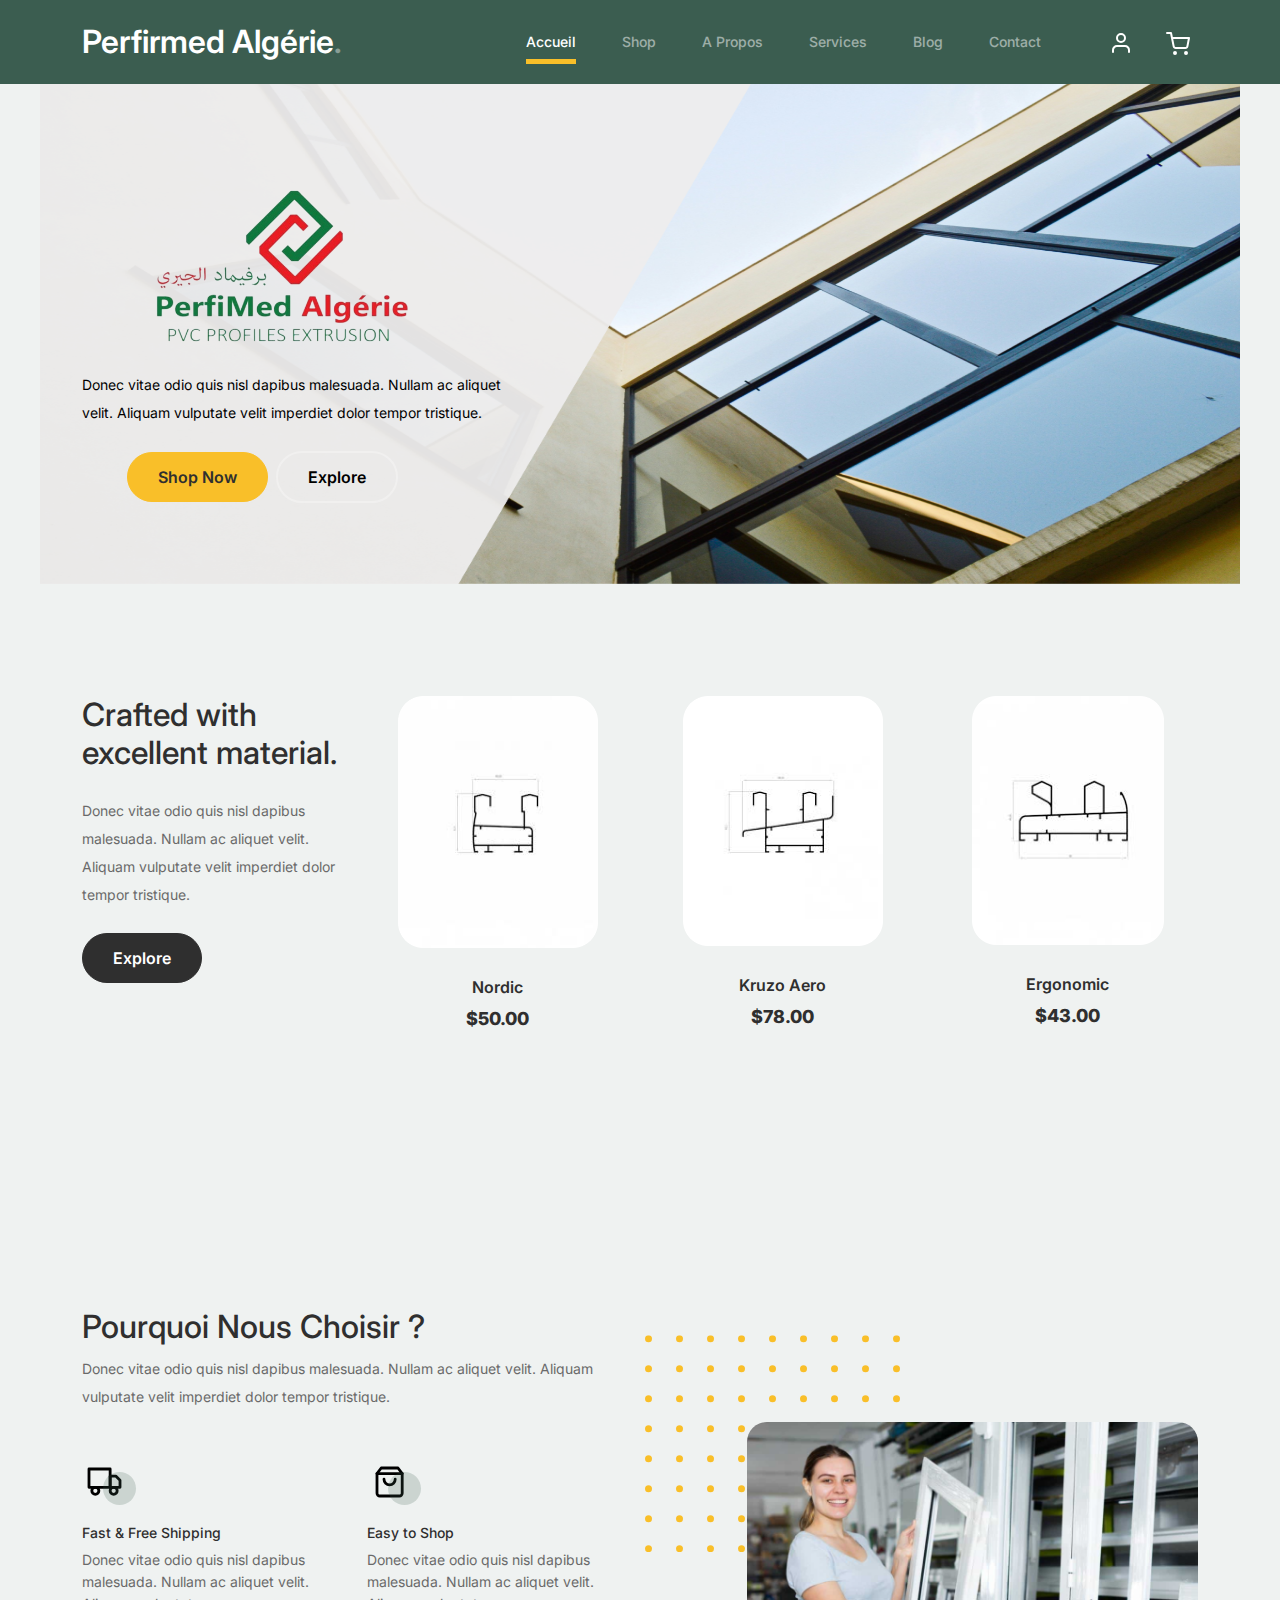
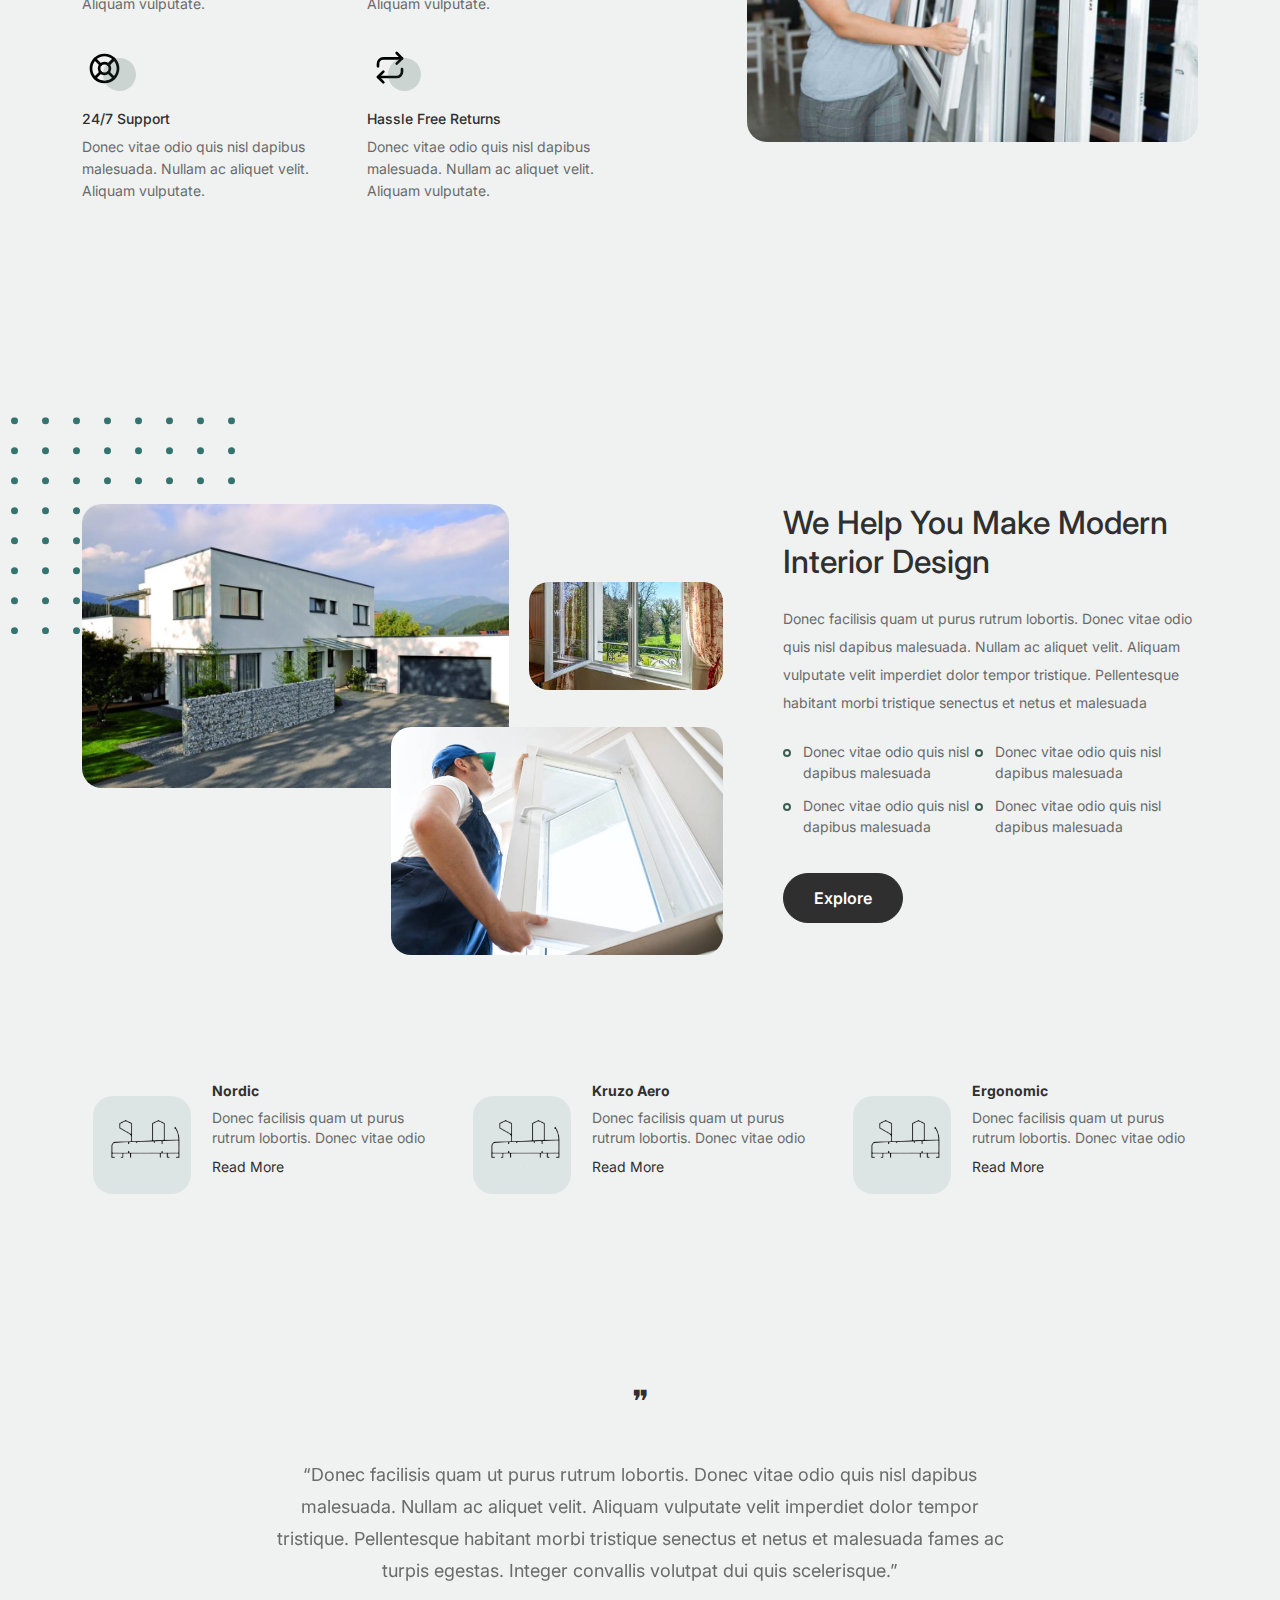
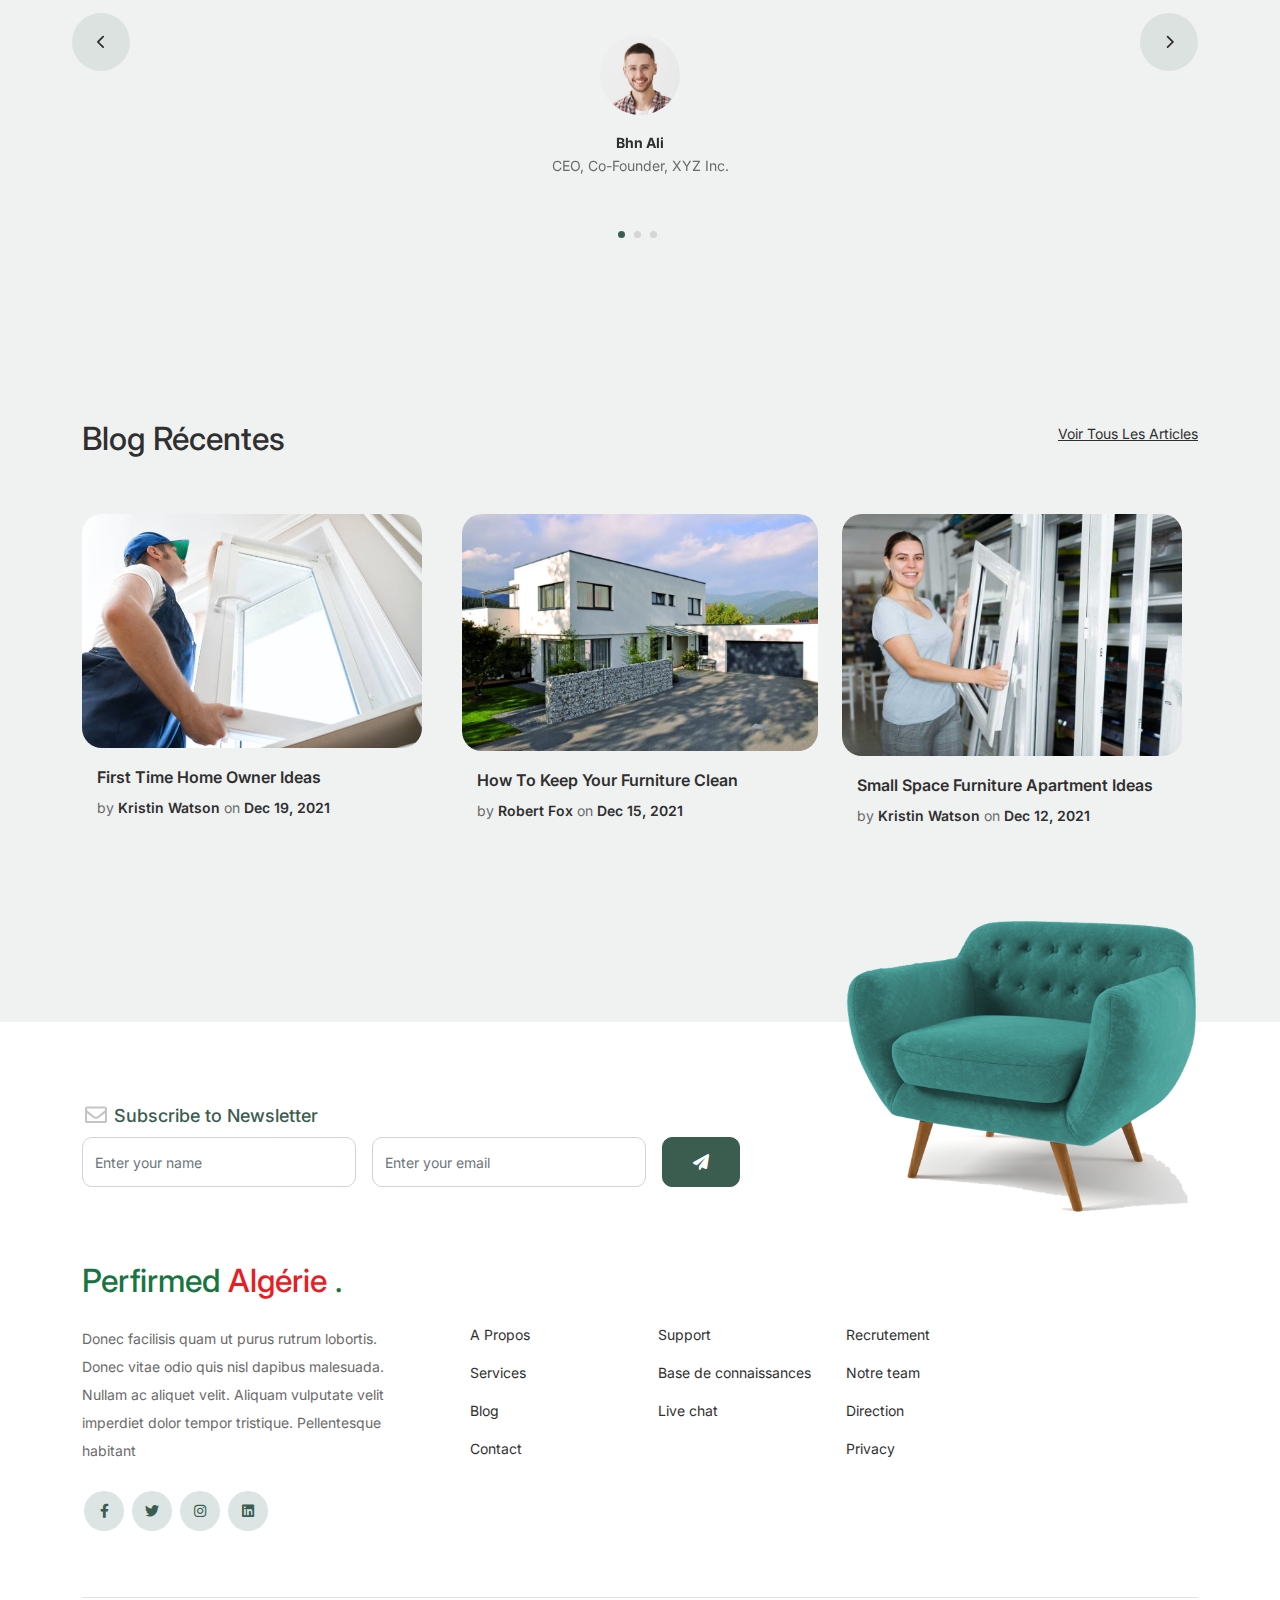
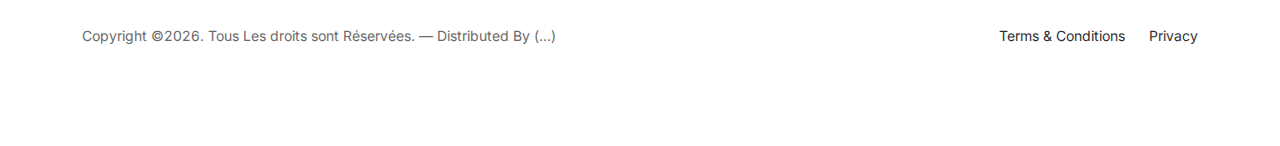
<file: index.html>
<!-- /*
* Bootstrap 5
*/ -->
<!doctype html>
<html lang="en">
<head>
  <meta charset="utf-8">
  <meta name="viewport" content="width=device-width, initial-scale=1, shrink-to-fit=no">
  <meta name="author" content="Untree.co">
  <link rel="shortcut icon" href="images/perfimedAlgerie-removebg.png">

  <meta name="description" content="" />
  <meta name="keywords" content="bootstrap, bootstrap4" />

		<!-- Bootstrap CSS -->
		<link href="css/bootstrap.min.css" rel="stylesheet">
		<link href="https://cdnjs.cloudflare.com/ajax/libs/font-awesome/6.0.0-beta3/css/all.min.css" rel="stylesheet">
		<link href="css/tiny-slider.css" rel="stylesheet">
		<link href="css/style.css" rel="stylesheet">
		<title> Perfirmed Algérie </title>
	</head>

	<body>

		<!-- Start Header/Navigation -->
		<nav   class="custom-navbar navbar navbar navbar-expand-md navbar-dark bg-dark"  arial-label=" navigation bar">

			<div class="container" >
				<a class="navbar-brand" href="index.html">Perfirmed Algérie<span>.</span></a>

				<button class="navbar-toggler" type="button" data-bs-toggle="collapse" data-bs-target="#navbarsFurni" aria-controls="navbarsFurni" aria-expanded="false" aria-label="Toggle navigation">
					<span class="navbar-toggler-icon"></span>
				</button>

				<div class="collapse navbar-collapse" id="navbarsFurni">
					<ul class="custom-navbar-nav navbar-nav ms-auto mb-2 mb-md-0">
						<li class="nav-item active">
							<a class="nav-link" href="index.html">Accueil</a>
						</li>
						<li><a class="nav-link" href="shop.html">Shop</a></li>
						<li><a class="nav-link" href="about.html">A Propos</a></li>
						<li><a class="nav-link" href="services.html">Services</a></li>
						<li><a class="nav-link" href="blog.html">Blog</a></li>
						<li><a class="nav-link" href="contact.html">Contact</a></li>
					</ul>

					<ul class="custom-navbar-cta navbar-nav mb-2 mb-md-0 ms-5">
						<li><a class="nav-link" href="admin.html"><img src="images/user.svg"></a></li>
						<li><a class="nav-link" href="cart.html"><img src="images/cart.svg"></a></li>
					</ul>
				</div>
			</div>
				
		</nav>
		<!-- End Header/Navigation -->

		<!-- Start Hero Section -->
			<div class="hero" style="background-image: url(images/hero.png); background-size: 1200px 500px;background-position:50% 0; background-repeat: no-repeat;">
				<div class="container">
					<div class="row justify-content-between">
						<div class="col-lg-5">
							<div class="intro-excerpt">
								<img src="images/perfimedAlgerie-removebg.png" width="400px" alt="">	
								<p class="mb-4" style="color: black;">Donec vitae odio quis nisl dapibus malesuada. Nullam ac aliquet velit. Aliquam vulputate velit imperdiet dolor tempor tristique.</p>
								<p style="margin-left: 10%;"><a href="shop.html" class="btn btn-secondary me-2">Shop Now</a><a href="#Explore" class="btn btn-white-outline Explore" style="color: black;">Explore</a></p>
							</div>
						</div>
					
					</div>
				</div>
			</div>
		<!-- End Hero Section -->

		<!-- Start Product Section -->
		<div id="Explore" class="product-section">
			<div class="container">
				<div class="row">

					<!-- Start Column 1 -->
					<div class="col-md-12 col-lg-3 mb-5 mb-lg-0">
						<h2 class="mb-4 section-title">Crafted with excellent material.</h2>
						<p class="mb-4">Donec vitae odio quis nisl dapibus malesuada. Nullam ac aliquet velit. Aliquam vulputate velit imperdiet dolor tempor tristique. </p>
						<p><a href="shop.html" class="btn">Explore</a></p>
					</div> 
					<!-- End Column 1 -->

					<!-- Start Column 2 -->
					<div class="col-12 col-md-4 col-lg-3 mb-5 mb-md-0">
						<a class="product-item" href="cart.html">
							<img src="images/product1.png" width="200px" class="img-fluid product-thumbnail">
							<h3 class="product-title">Nordic </h3>
							<strong class="product-price">$50.00</strong>

							<span class="icon-cross">
								<img src="images/cross.svg" class="img-fluid">
							</span>
						</a>
					</div> 
					<!-- End Column 2 -->

					<!-- Start Column 3 -->
					<div class="col-12 col-md-4 col-lg-3 mb-5 mb-md-0">
						<a class="product-item" href="cart.html">
							<img src="images/product2.png" width="200px" class="img-fluid product-thumbnail">
							<h3 class="product-title">Kruzo Aero </h3>
							<strong class="product-price">$78.00</strong>

							<span class="icon-cross">
								<img src="images/cross.svg" class="img-fluid">
							</span>
						</a>
					</div>
					<!-- End Column 3 -->

					<!-- Start Column 4 -->
					<div class="col-12 col-md-4 col-lg-3 mb-5 mb-md-0">
						<a class="product-item" href="cart.html">
							<img src="images/product3.png" width="192px" class="img-fluid product-thumbnail">
							<h3 class="product-title">Ergonomic </h3>
							<strong class="product-price">$43.00</strong>

							<span class="icon-cross">
								<img src="images/cross.svg" class="img-fluid">
							</span>
						</a>
					</div>
					<!-- End Column 4 -->

				</div>
			</div>
		</div>
		<!-- End Product Section -->

		<!-- Start Why Choose Us Section -->
		<div class="why-choose-section">
			<div class="container">
				<div class="row justify-content-between">
					<div class="col-lg-6">
						<h2 class="section-title">Pourquoi Nous Choisir ?</h2>
						<p>Donec vitae odio quis nisl dapibus malesuada. Nullam ac aliquet velit. Aliquam vulputate velit imperdiet dolor tempor tristique.</p>

						<div class="row my-5">
							<div class="col-6 col-md-6">
								<div class="feature">
									<div class="icon">
										<img src="images/truck.svg" alt="Image" class="imf-fluid">
									</div>
									<h3>Fast &amp; Free Shipping</h3>
									<p>Donec vitae odio quis nisl dapibus malesuada. Nullam ac aliquet velit. Aliquam vulputate.</p>
								</div>
							</div>

							<div class="col-6 col-md-6">
								<div class="feature">
									<div class="icon">
										<img src="images/bag.svg" alt="Image" class="imf-fluid">
									</div>
									<h3>Easy to Shop</h3>
									<p>Donec vitae odio quis nisl dapibus malesuada. Nullam ac aliquet velit. Aliquam vulputate.</p>
								</div>
							</div>

							<div class="col-6 col-md-6">
								<div class="feature">
									<div class="icon">
										<img src="images/support.svg" alt="Image" class="imf-fluid">
									</div>
									<h3>24/7 Support</h3>
									<p>Donec vitae odio quis nisl dapibus malesuada. Nullam ac aliquet velit. Aliquam vulputate.</p>
								</div>
							</div>

							<div class="col-6 col-md-6">
								<div class="feature">
									<div class="icon">
										<img src="images/return.svg" alt="Image" class="imf-fluid">
									</div>
									<h3>Hassle Free Returns</h3>
									<p>Donec vitae odio quis nisl dapibus malesuada. Nullam ac aliquet velit. Aliquam vulputate.</p>
								</div>
							</div>

						</div>
					</div>

					<div class="col-lg-5" style="padding-top:10%">
						<div class="img-wrap">
							<img src="images/model3.png" height="800px" alt="Image" class="img-fluid">
						</div>
					</div>

				</div>
			</div>
		</div>
		<!-- End Why Choose Us Section -->

		<!-- Start We Help Section -->
		<div class="we-help-section">
			<div class="container">
				<div class="row justify-content-between">
					<div class="col-lg-7 mb-5 mb-lg-0">
						<div class="imgs-grid">
							<div class="grid grid-1"><img src="images/model1.png" width="1200px" alt="Untree.co"></div>
							<div class="grid grid-2"><img src="images/model2.png"  style="margin-top: 40%;" alt="Untree.co"></div>
							<div class="grid grid-3"><img src="images/model4.png" style="margin-top: 5%;" alt="Untree.co"></div>
						</div>
					</div>
					<div class="col-lg-5 ps-lg-5">
						<h2 class="section-title mb-4">We Help You Make Modern Interior Design</h2>
						<p>Donec facilisis quam ut purus rutrum lobortis. Donec vitae odio quis nisl dapibus malesuada. Nullam ac aliquet velit. Aliquam vulputate velit imperdiet dolor tempor tristique. Pellentesque habitant morbi tristique senectus et netus et malesuada</p>

						<ul class="list-unstyled custom-list my-4">
							<li>Donec vitae odio quis nisl dapibus malesuada</li>
							<li>Donec vitae odio quis nisl dapibus malesuada</li>
							<li>Donec vitae odio quis nisl dapibus malesuada</li>
							<li>Donec vitae odio quis nisl dapibus malesuada</li>
						</ul>
						<p><a href="services.html" class="btn">Explore</a></p>
					</div>
				</div>
			</div>
		</div>
		<!-- End We Help Section -->

		<!-- Start Popular Product -->
		<div class="popular-product">
			<div class="container">
				<div class="row">

					<div class="col-12 col-md-6 col-lg-4 mb-4 mb-lg-0">
						<div class="product-item-sm d-flex">
							<div class="thumbnail">
								<img src="images/product3-removebg-preview.png" alt="Image" class="img-fluid">
							</div>
							<div class="pt-3">
								<h3>Nordic </h3>
								<p>Donec facilisis quam ut purus rutrum lobortis. Donec vitae odio </p>
								<p><a href="shop.html">Read More</a></p>
							</div>
						</div>
					</div>

					<div class="col-12 col-md-6 col-lg-4 mb-4 mb-lg-0">
						<div class="product-item-sm d-flex">
							<div class="thumbnail">
								<img src="images/product3-removebg-preview.png" alt="Image" class="img-fluid">
							</div>
							<div class="pt-3">
								<h3>Kruzo Aero </h3>
								<p>Donec facilisis quam ut purus rutrum lobortis. Donec vitae odio </p>
								<p><a href="shop.html">Read More</a></p>
							</div>
						</div>
					</div>

					<div class="col-12 col-md-6 col-lg-4 mb-4 mb-lg-0">
						<div class="product-item-sm d-flex">
							<div class="thumbnail">
								<img src="images/product3-removebg-preview.png" alt="Image" class="img-fluid">
							</div>
							<div class="pt-3">
								<h3>Ergonomic </h3>
								<p>Donec facilisis quam ut purus rutrum lobortis. Donec vitae odio </p>
								<p><a href="shop.html">Read More</a></p>
							</div>
						</div>
					</div>

				</div>
			</div>
		</div>
		<!-- End Popular Product -->

		<!-- Start Testimonial Slider -->
		<div class="testimonial-section">
			<div class="container">
				<div class="row">
					<div class="col-lg-7 mx-auto text-center">
						<h2 class="section-title">❞</h2>
					</div>
				</div>

				<div class="row justify-content-center">
					<div class="col-lg-12">
						<div class="testimonial-slider-wrap text-center">

							<div id="testimonial-nav">
								<span class="prev" data-controls="prev"><span class="fa fa-chevron-left"></span></span>
								<span class="next" data-controls="next"><span class="fa fa-chevron-right"></span></span>
							</div>

							<div class="testimonial-slider">
								
								<div class="item">
									<div class="row justify-content-center">
										<div class="col-lg-8 mx-auto">

											<div class="testimonial-block text-center">
												<blockquote class="mb-5">
													<p>&ldquo;Donec facilisis quam ut purus rutrum lobortis. Donec vitae odio quis nisl dapibus malesuada. Nullam ac aliquet velit. Aliquam vulputate velit imperdiet dolor tempor tristique. Pellentesque habitant morbi tristique senectus et netus et malesuada fames ac turpis egestas. Integer convallis volutpat dui quis scelerisque.&rdquo;</p>
												</blockquote>

												<div class="author-info">
													<div class="author-pic">
														<img src="images/person_1.jpg" alt="Ali" class="img-fluid">
													</div>
													<h3 class="font-weight-bold">Bhn Ali</h3>
													<span class="position d-block mb-3">CEO, Co-Founder, XYZ Inc.</span>
												</div>
											</div>

										</div>
									</div>
								</div> 
								<!-- END item -->

								<div class="item">
									<div class="row justify-content-center">
										<div class="col-lg-8 mx-auto">

											<div class="testimonial-block text-center">
												<blockquote class="mb-5">
													<p>&ldquo;Donec facilisis quam ut purus rutrum lobortis. Donec vitae odio quis nisl dapibus malesuada. Nullam ac aliquet velit. Aliquam vulputate velit imperdiet dolor tempor tristique. Pellentesque habitant morbi tristique senectus et netus et malesuada fames ac turpis egestas. Integer convallis volutpat dui quis scelerisque.&rdquo;</p>
												</blockquote>

												<div class="author-info">
													<div class="author-pic">
														<img src="images/person_2.jpg" alt="youcef" class="img-fluid">
													</div>
													<h3 class="font-weight-bold">M.Youcef</h3>
													<span class="position d-block mb-3">CEO, Co-Founder, XYZ Inc.</span>
												</div>
											</div>

										</div>
									</div>
								</div> 
								<!-- END item -->

								<div class="item">
									<div class="row justify-content-center">
										<div class="col-lg-8 mx-auto">

											<div class="testimonial-block text-center">
												<blockquote class="mb-5">
													<p>&ldquo;Donec facilisis quam ut purus rutrum lobortis. Donec vitae odio quis nisl dapibus malesuada. Nullam ac aliquet velit. Aliquam vulputate velit imperdiet dolor tempor tristique. Pellentesque habitant morbi tristique senectus et netus et malesuada fames ac turpis egestas. Integer convallis volutpat dui quis scelerisque.&rdquo;</p>
												</blockquote>

												<div class="author-info">
													<div class="author-pic">
														<img src="images/person_3.jpg" alt="sid" class="img-fluid">
													</div>
													<h3 class="font-weight-bold">M.Omar</h3>
													<span class="position d-block mb-3">CEO, Co-Founder, XYZ Inc.</span>
												</div>
											</div>

										</div>
									</div>
								</div> 
								<!-- END item -->

							</div>

						</div>
					</div>
				</div>
			</div>
		</div>
		<!-- End Testimonial Slider -->

		<!-- Start Blog Section -->
		<div class="blog-section">
			<div class="container">
				<div class="row mb-5">
					<div class="col-md-6">
						<h2 class="section-title"> Blog Récentes</h2>
					</div>
					<div class="col-md-6 text-start text-md-end">
						<a href="blog.html" class="plus">Voir Tous Les Articles</a>
					</div>
				</div>

				<div class="row">

					<div class="col-12 col-sm-6 col-md-4 mb-4 mb-md-0">
						<div class="post-entry">
							<a href="#" class="post-thumbnail"><img src="images/model4.png" width="340px" alt="Image" class="img-fluid"></a>
							<div class="post-content-entry">
								<h3><a href="#">First Time Home Owner Ideas</a></h3>
								<div class="meta">
									<span>by <a href="#">Kristin Watson</a></span> <span>on <a href="#">Dec 19, 2021</a></span>
								</div>
							</div>
						</div>
					</div>

					<div class="col-12 col-sm-6 col-md-4 mb-4 mb-md-0">
						<div class="post-entry">
							<a href="#" class="post-thumbnail"><img src="images/model1.png"  alt="Image" class="img-fluid"></a>
							<div class="post-content-entry">
								<h3><a href="#">How To Keep Your Furniture Clean</a></h3>
								<div class="meta">
									<span>by <a href="#">Robert Fox</a></span> <span>on <a href="#">Dec 15, 2021</a></span>
								</div>
							</div>
						</div>
					</div>

					<div class="col-12 col-sm-6 col-md-4 mb-4 mb-md-0">
						<div class="post-entry">
							<a href="#" class="post-thumbnail"><img src="images/model3.png" width="340px" alt="Image" class="img-fluid"></a>
							<div class="post-content-entry">
								<h3><a href="#">Small Space Furniture Apartment Ideas</a></h3>
								<div class="meta">
									<span>by <a href="#">Kristin Watson</a></span> <span>on <a href="#">Dec 12, 2021</a></span>
								</div>
							</div>
						</div>
					</div>

				</div>
			</div>
		</div>
		<!-- End Blog Section -->	

		<!-- Start Footer Section -->
		<footer class="footer-section">
			<div class="container relative">

				<div class="sofa-img">
					<img src="images/sofa.png" alt="Image" class="img-fluid">
				</div>

				<div class="row">
					<div class="col-lg-8">
						<div class="subscription-form">
							<h3 class="d-flex align-items-center"><span class="me-1"><img src="images/envelope-outline.svg" alt="Image" class="img-fluid"></span><span>Subscribe to Newsletter</span></h3>

							<form action="#" class="row g-3">
								<div class="col-auto">
									<input type="text" class="form-control" placeholder="Enter your name">
								</div>
								<div class="col-auto">
									<input type="email" class="form-control" placeholder="Enter your email">
								</div>
								<div class="col-auto">
									<button class="btn btn-primary">
										<span class="fa fa-paper-plane"></span>
									</button>
								</div>
							</form>

						</div>
					</div>
				</div>

				<div class="row g-5 mb-5">
					<div class="col-lg-4">
						<div class="mb-4 footer-logo-wrap"><a href="#" class="footer-logo" style="color: #187440;">Perfirmed <span style="color: #E71E24;">Algérie <span style="color: #187440;">.</span></a></div>
						<p class="mb-4">Donec facilisis quam ut purus rutrum lobortis. Donec vitae odio quis nisl dapibus malesuada. Nullam ac aliquet velit. Aliquam vulputate velit imperdiet dolor tempor tristique. Pellentesque habitant</p>

						<ul class="list-unstyled custom-social">
							<li><a href="#"><span class="fa fa-brands fa-facebook-f"></span></a></li>
							<li><a href="#"><span class="fa fa-brands fa-twitter"></span></a></li>
							<li><a href="#"><span class="fa fa-brands fa-instagram"></span></a></li>
							<li><a href="#"><span class="fa fa-brands fa-linkedin"></span></a></li>
						</ul>
					</div>

					<div class="col-lg-8">
						<div class="row links-wrap">
							<div class="col-6 col-sm-6 col-md-3">
								<ul class="list-unstyled">
									<li><a href="about.html">A Propos</a></li>
									<li><a href="services.html">Services</a></li>
									<li><a href="blog.html">Blog</a></li>
									<li><a href="contact.html">Contact</a></li>
								</ul>
							</div>

							<div class="col-6 col-sm-6 col-md-3">
								<ul class="list-unstyled">
									<li><a href="contact.html">Support</a></li>
									<li><a href="#">Base de connaissances </a></li>
									<li><a href="#">Live chat</a></li>
								</ul>
							</div>

							<div class="col-6 col-sm-6 col-md-3">
								<ul class="list-unstyled">
									<li><a href="contact.html">Recrutement </a></li>
									<li><a href="about.html">Notre team</a></li>
									<li><a href="contact.html">Direction</a></li>
									<li><a href="#">Privacy </a></li>
								</ul>
							</div>

							
						</div>
					</div>

				</div>

				<div class="border-top copyright">
					<div class="row pt-4">
						<div class="col-lg-6">
							<p class="mb-2 text-center text-lg-start">Copyright &copy;<script>document.write(new Date().getFullYear());</script>. Tous Les droits sont Réservées. &mdash;  Distributed By <a hreff=""> (...)</a>  
            </p>
						</div>

						<div class="col-lg-6 text-center text-lg-end">
							<ul class="list-unstyled d-inline-flex ms-auto">
								<li class="me-4"><a href="#">Terms &amp; Conditions</a></li>
								<li><a href="#">Privacy </a></li>
							</ul>
						</div>

					</div>
				</div>

			</div>
		</footer>
		<!-- End Footer Section -->	


		<script src="js/bootstrap.bundle.min.js"></script>
		<script src="js/tiny-slider.js"></script>
		<script src="js/custom.js"></script>
	</body>

</html>
</file>
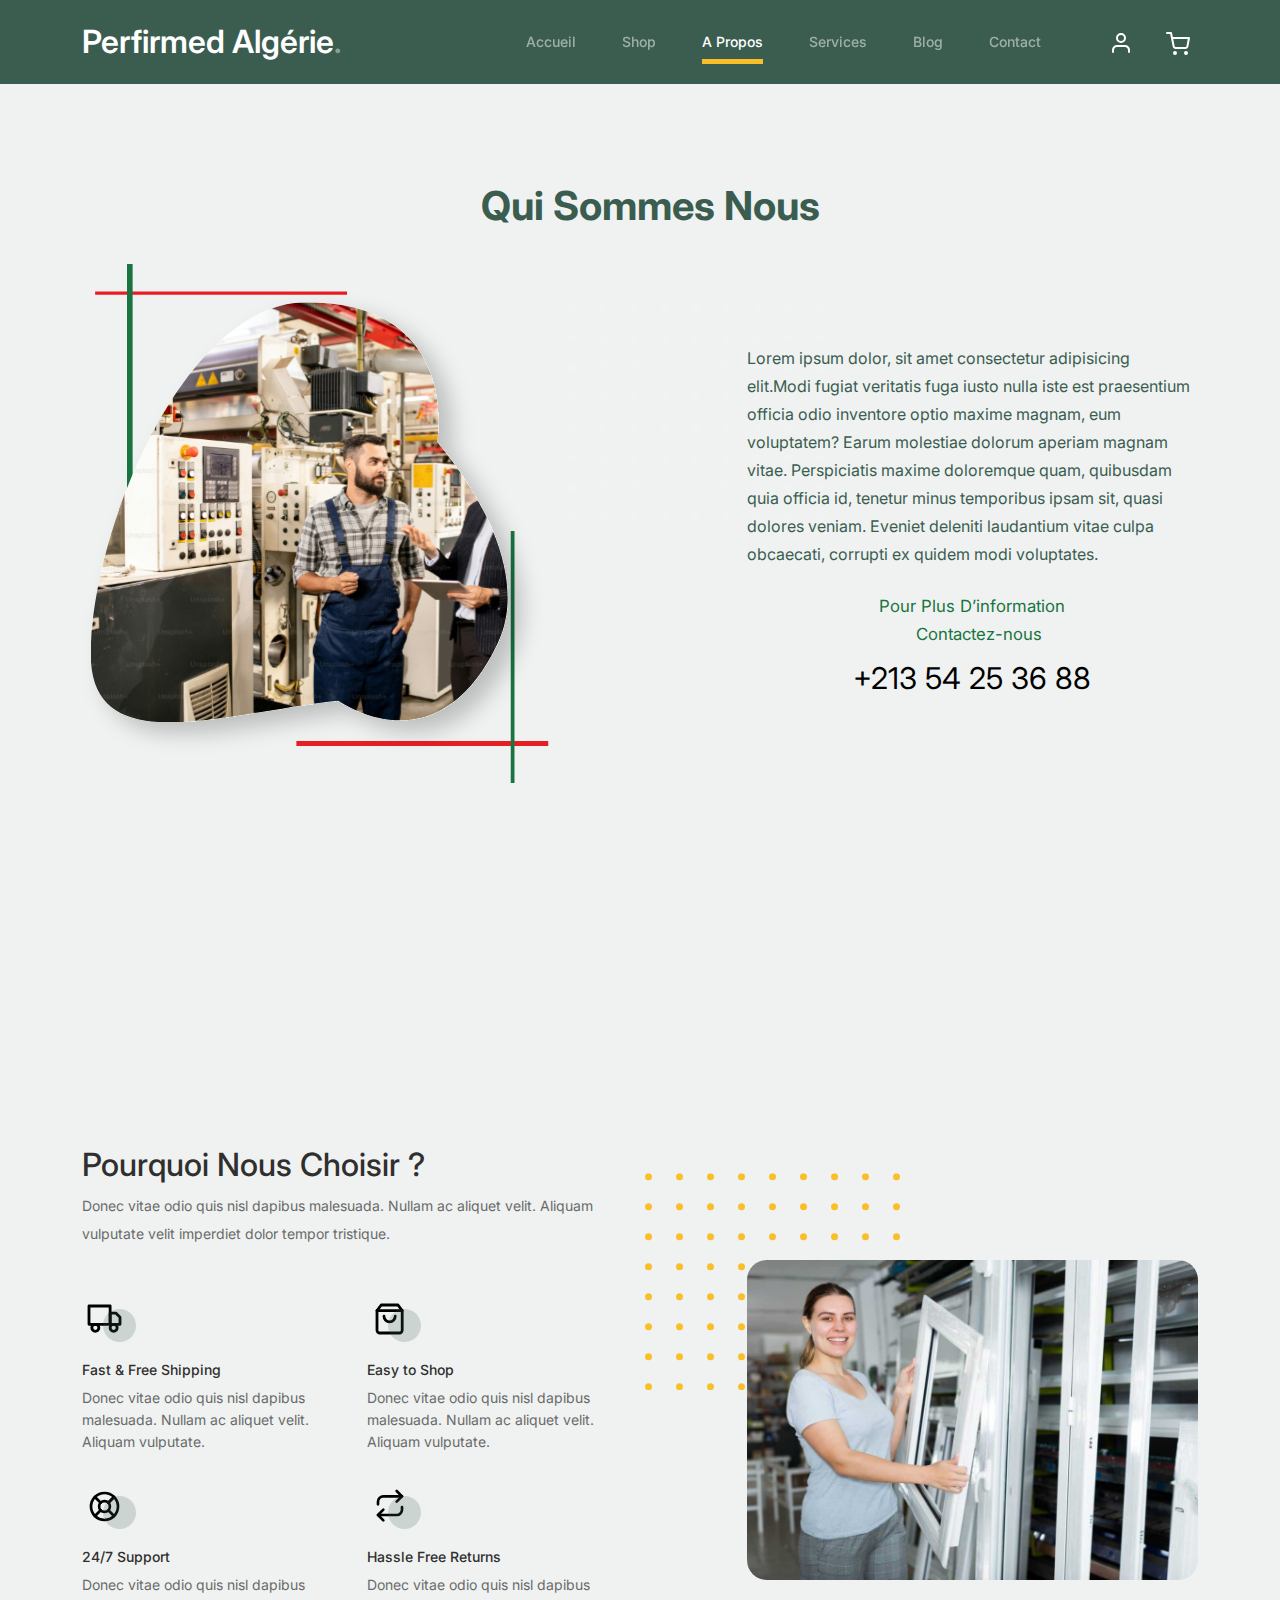
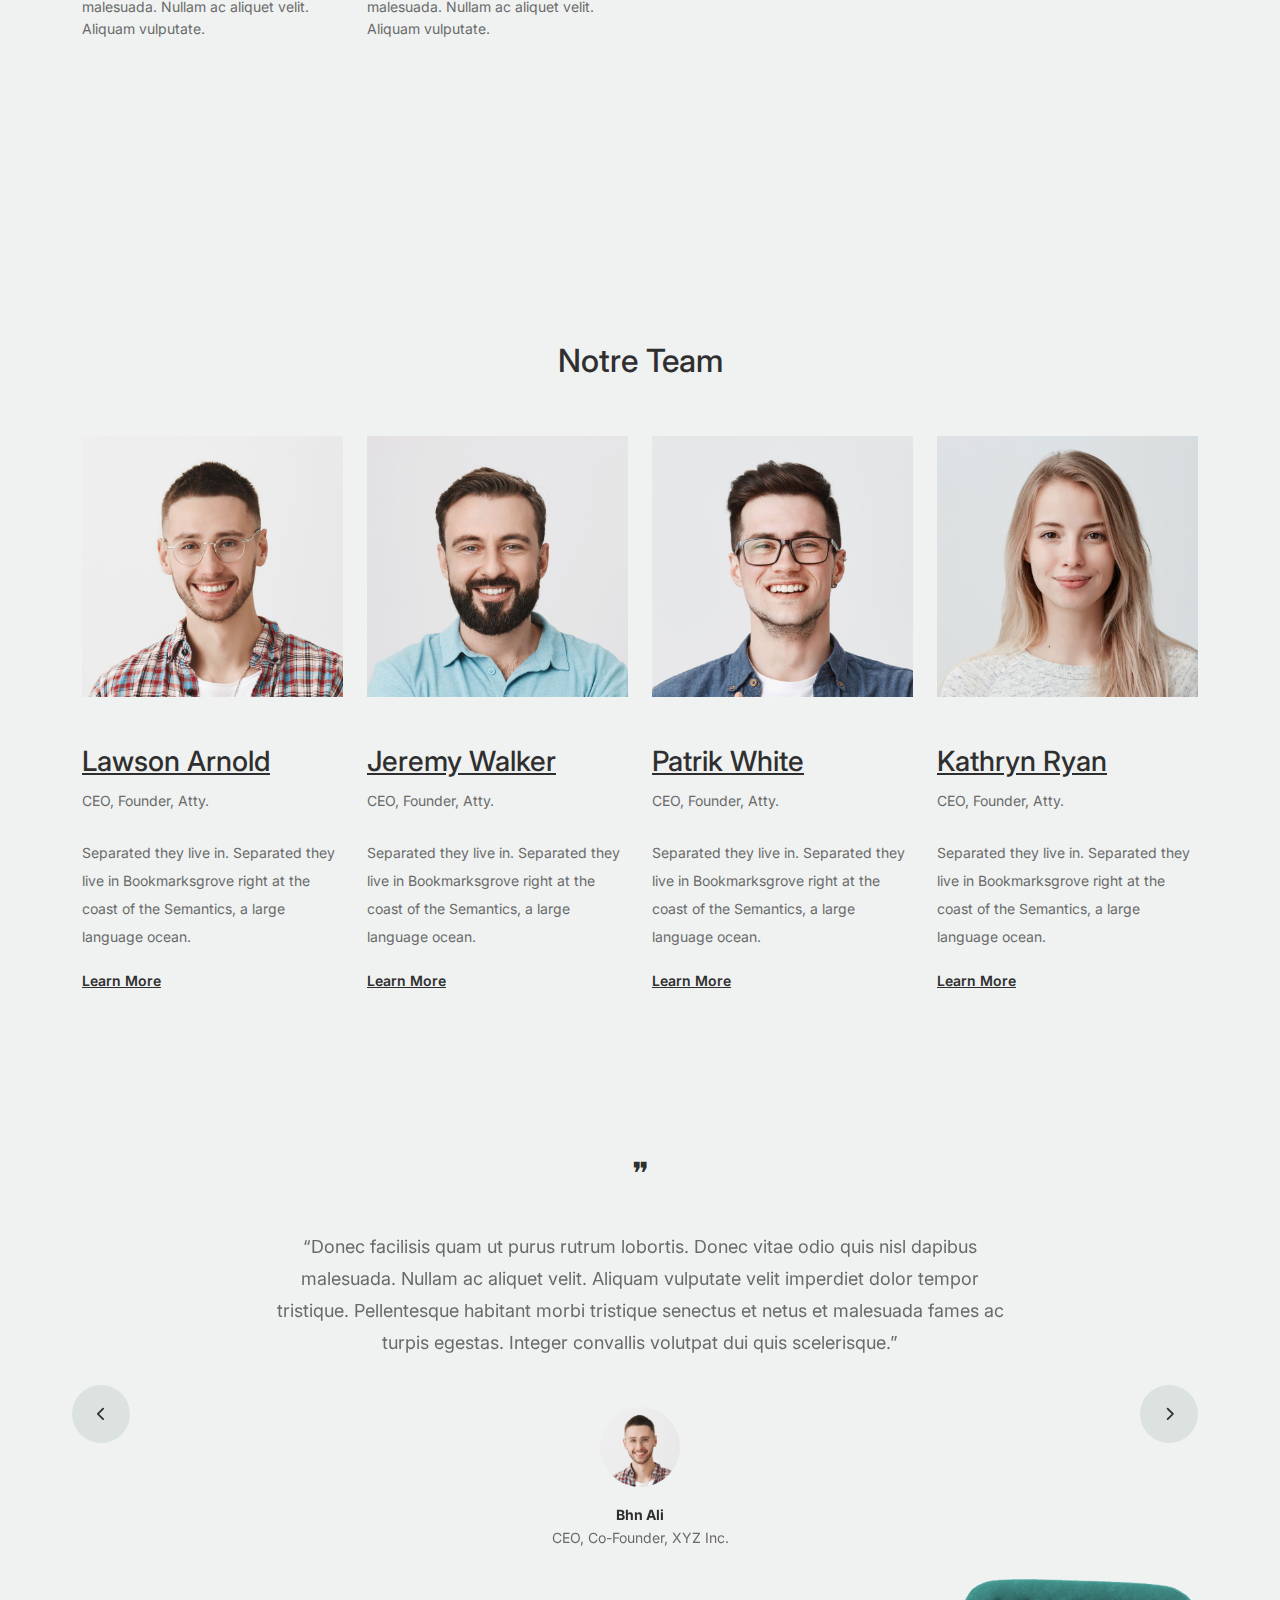
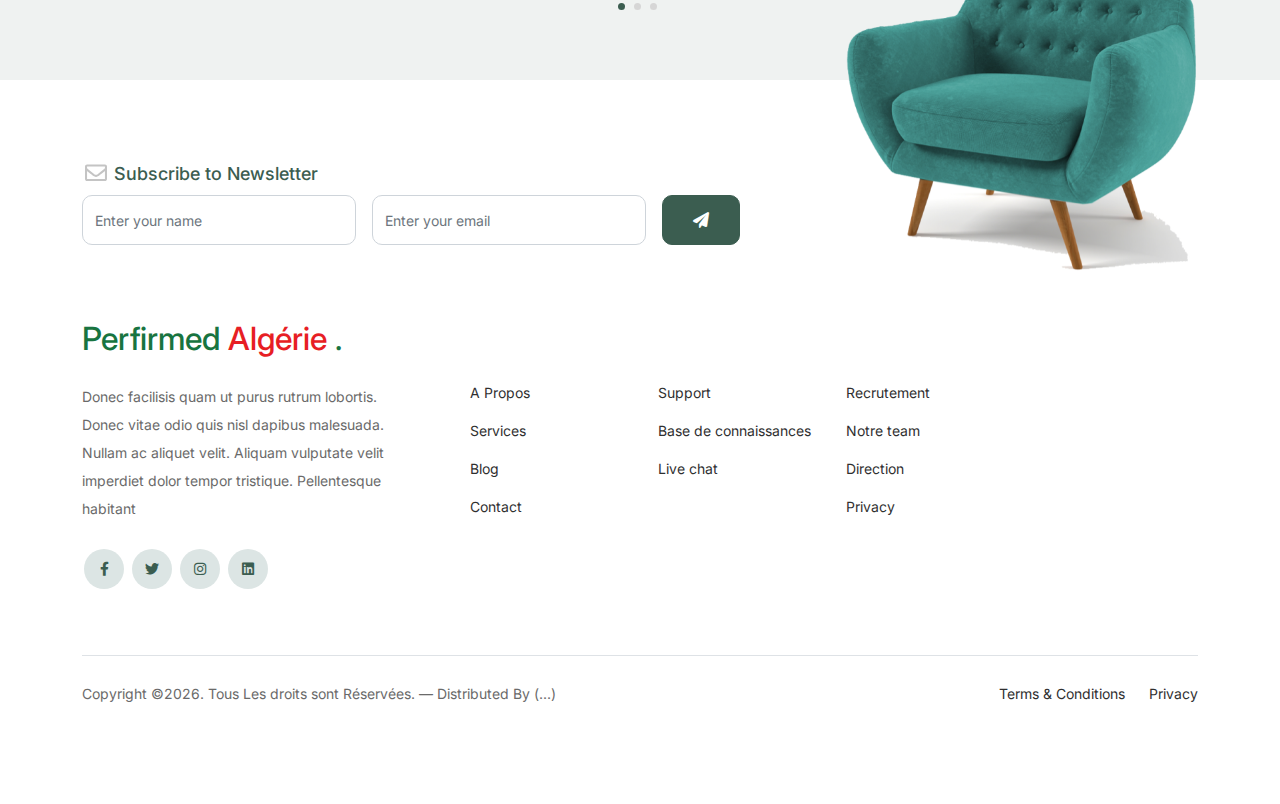
<file: about.html>
<!-- /*
* Bootstrap 5
*/ -->
<!doctype html>
<html lang="en">
<head>
  <meta charset="utf-8">
  <meta name="viewport" content="width=device-width, initial-scale=1, shrink-to-fit=no">
  <meta name="author" content="Untree.co">
  <link rel="shortcut icon" href="images/perfimedAlgerie-removebg.png">

  <meta name="description" content="" />
  <meta name="keywords" content="bootstrap, bootstrap4" />

		<!-- Bootstrap CSS -->
		<link href="css/bootstrap.min.css" rel="stylesheet">
		<link href="https://cdnjs.cloudflare.com/ajax/libs/font-awesome/6.0.0-beta3/css/all.min.css" rel="stylesheet">
		<link href="css/tiny-slider.css" rel="stylesheet">
		<link href="css/style.css" rel="stylesheet">
		<title> Perfirmed Algérie </title>
	</head>

	<body>

		<!-- Start Header/Navigation -->
		<nav   class="custom-navbar navbar navbar navbar-expand-md navbar-dark bg-dark"  arial-label=" navigation bar">

			<div class="container" >
				<a class="navbar-brand" href="index.html">Perfirmed Algérie<span>.</span></a>

				<button class="navbar-toggler" type="button" data-bs-toggle="collapse" data-bs-target="#navbarsFurni" aria-controls="navbarsFurni" aria-expanded="false" aria-label="Toggle navigation">
					<span class="navbar-toggler-icon"></span>
				</button>

				<div class="collapse navbar-collapse" id="navbarsFurni">
					<ul class="custom-navbar-nav navbar-nav ms-auto mb-2 mb-md-0">
						<li class="nav-item ">
							<a class="nav-link" href="index.html">Accueil</a>
						</li>
						<li><a class="nav-link" href="shop.html">Shop</a></li>
						<li class="active"><a class="nav-link" href="about.html">A Propos</a></li>
						<li><a class="nav-link" href="services.html">Services</a></li>
						<li><a class="nav-link" href="blog.html">Blog</a></li>
						<li><a class="nav-link" href="contact.html">Contact</a></li>
					</ul>

					<ul class="custom-navbar-cta navbar-nav mb-2 mb-md-0 ms-5">
						<li><a class="nav-link" href="admin.html"><img src="images/user.svg"></a></li>
						<li><a class="nav-link" href="cart.html"><img src="images/cart.svg"></a></li>
					</ul>
				</div>
			</div>
				
		</nav>
		<!-- End Header/Navigation -->

		<!-- Start Hero Section -->
			<div class="hero" style="  height: 950px;">
				<div class="container" >
					<div class="row justify-content-between" >
						<h1 style="margin-left: 35%; margin-bottom: 10%; color:#3b5d50">Qui Sommes Nous </h1>
						<div class="col-lg-7">
							<div class="hero-img-wrap">
								<img src="images/about.svg" width="500px"  class="img-fluid">
							</div>
						</div>
						<div class="col-lg-5">
							<div class="intro-excerpt" style= "display: flex;flex-direction:column; align-items: center;">
								
								<p class="mb-4" style="color: #3b5d50; font-size: medium; ">Lorem ipsum dolor, sit amet consectetur adipisicing elit.Modi fugiat veritatis fuga iusto nulla iste est praesentium
									officia odio inventore
									optio maxime magnam, eum voluptatem?
									Earum molestiae dolorum aperiam magnam vitae.
									Perspiciatis maxime doloremque quam, 
								   quibusdam quia officia id,
									tenetur minus temporibus ipsam sit,
									quasi dolores veniam.
									Eveniet deleniti laudantium vitae culpa obcaecati, corrupti ex quidem modi voluptates.
								   </p>
								<p style="color:#187440;font-size: larger; ">Pour Plus D’information <br ><span style="margin-left: 20%;"> Contactez-nous </span></p>
								<p style="color: black; font-size: 30px; font-family: inter;">+213 54 25 36 88</p>
							</div>
						</div>
						
					</div>
				</div>
			</div>
		<!-- End Hero Section -->

		

		<!-- Start Why Choose Us Section -->
		<div class="why-choose-section">
			<div class="container">
				<div class="row justify-content-between">
					<div class="col-lg-6">
						<h2 class="section-title">Pourquoi Nous Choisir ?</h2>
						<p>Donec vitae odio quis nisl dapibus malesuada. Nullam ac aliquet velit. Aliquam vulputate velit imperdiet dolor tempor tristique.</p>

						<div class="row my-5">
							<div class="col-6 col-md-6">
								<div class="feature">
									<div class="icon">
										<img src="images/truck.svg" alt="Image" class="imf-fluid">
									</div>
									<h3>Fast &amp; Free Shipping</h3>
									<p>Donec vitae odio quis nisl dapibus malesuada. Nullam ac aliquet velit. Aliquam vulputate.</p>
								</div>
							</div>

							<div class="col-6 col-md-6">
								<div class="feature">
									<div class="icon">
										<img src="images/bag.svg" alt="Image" class="imf-fluid">
									</div>
									<h3>Easy to Shop</h3>
									<p>Donec vitae odio quis nisl dapibus malesuada. Nullam ac aliquet velit. Aliquam vulputate.</p>
								</div>
							</div>

							<div class="col-6 col-md-6">
								<div class="feature">
									<div class="icon">
										<img src="images/support.svg" alt="Image" class="imf-fluid">
									</div>
									<h3>24/7 Support</h3>
									<p>Donec vitae odio quis nisl dapibus malesuada. Nullam ac aliquet velit. Aliquam vulputate.</p>
								</div>
							</div>

							<div class="col-6 col-md-6">
								<div class="feature">
									<div class="icon">
										<img src="images/return.svg" alt="Image" class="imf-fluid">
									</div>
									<h3>Hassle Free Returns</h3>
									<p>Donec vitae odio quis nisl dapibus malesuada. Nullam ac aliquet velit. Aliquam vulputate.</p>
								</div>
							</div>

						</div>
					</div>

					<div class="col-lg-5" style="padding-top:10%">
						<div class="img-wrap">
							<img src="images/model3.png" height="800px" alt="Image" class="img-fluid">
						</div>
					</div>

				</div>
			</div>
		</div>
		<!-- End Why Choose Us Section -->

		<!-- Start Team Section -->
		<div class="untree_co-section">
			<div class="container">

				<div class="row mb-5">
					<div class="col-lg-5 mx-auto text-center">
						<h2 class="section-title">Notre Team</h2>
					</div>
				</div>

				<div class="row">

					<!-- Start Column 1 -->
					<div class="col-12 col-md-6 col-lg-3 mb-5 mb-md-0">
						<img src="images/person_1.jpg" class="img-fluid mb-5">
						<h3 clas><a href="#"><span class="">Lawson</span> Arnold</a></h3>
            <span class="d-block position mb-4">CEO, Founder, Atty.</span>
            <p>Separated they live in.
            Separated they live in Bookmarksgrove right at the coast of the Semantics, a large language ocean.</p>
            <p class="mb-0"><a href="#" class="more dark">Learn More <span class="icon-arrow_forward"></span></a></p>
					</div> 
					<!-- End Column 1 -->

					<!-- Start Column 2 -->
					<div class="col-12 col-md-6 col-lg-3 mb-5 mb-md-0">
						<img src="images/person_2.jpg" class="img-fluid mb-5">

						<h3 clas><a href="#"><span class="">Jeremy</span> Walker</a></h3>
            <span class="d-block position mb-4">CEO, Founder, Atty.</span>
            <p>Separated they live in.
            Separated they live in Bookmarksgrove right at the coast of the Semantics, a large language ocean.</p>
            <p class="mb-0"><a href="#" class="more dark">Learn More <span class="icon-arrow_forward"></span></a></p>

					</div> 
					<!-- End Column 2 -->

					<!-- Start Column 3 -->
					<div class="col-12 col-md-6 col-lg-3 mb-5 mb-md-0">
						<img src="images/person_3.jpg" class="img-fluid mb-5">
						<h3 clas><a href="#"><span class="">Patrik</span> White</a></h3>
            <span class="d-block position mb-4">CEO, Founder, Atty.</span>
            <p>Separated they live in.
            Separated they live in Bookmarksgrove right at the coast of the Semantics, a large language ocean.</p>
            <p class="mb-0"><a href="#" class="more dark">Learn More <span class="icon-arrow_forward"></span></a></p>
					</div> 
					<!-- End Column 3 -->

					<!-- Start Column 4 -->
					<div class="col-12 col-md-6 col-lg-3 mb-5 mb-md-0">
						<img src="images/person_4.jpg" class="img-fluid mb-5">

						<h3 clas><a href="#"><span class="">Kathryn</span> Ryan</a></h3>
            <span class="d-block position mb-4">CEO, Founder, Atty.</span>
            <p>Separated they live in.
            Separated they live in Bookmarksgrove right at the coast of the Semantics, a large language ocean.</p>
            <p class="mb-0"><a href="#" class="more dark">Learn More <span class="icon-arrow_forward"></span></a></p>

          
					</div> 
					<!-- End Column 4 -->

					

				</div>
			</div>
		</div>
		<!-- End Team Section -->

		

		<!-- Start Testimonial Slider -->
		<div class="testimonial-section">
			<div class="container">
				<div class="row">
					<div class="col-lg-7 mx-auto text-center">
						<h2 class="section-title">❞</h2>
					</div>
				</div>

				<div class="row justify-content-center">
					<div class="col-lg-12">
						<div class="testimonial-slider-wrap text-center">

							<div id="testimonial-nav">
								<span class="prev" data-controls="prev"><span class="fa fa-chevron-left"></span></span>
								<span class="next" data-controls="next"><span class="fa fa-chevron-right"></span></span>
							</div>

							<div class="testimonial-slider">
								
								<div class="item">
									<div class="row justify-content-center">
										<div class="col-lg-8 mx-auto">

											<div class="testimonial-block text-center">
												<blockquote class="mb-5">
													<p>&ldquo;Donec facilisis quam ut purus rutrum lobortis. Donec vitae odio quis nisl dapibus malesuada. Nullam ac aliquet velit. Aliquam vulputate velit imperdiet dolor tempor tristique. Pellentesque habitant morbi tristique senectus et netus et malesuada fames ac turpis egestas. Integer convallis volutpat dui quis scelerisque.&rdquo;</p>
												</blockquote>

												<div class="author-info">
													<div class="author-pic">
														<img src="images/person_1.jpg" alt="Ali" class="img-fluid">
													</div>
													<h3 class="font-weight-bold">Bhn Ali</h3>
													<span class="position d-block mb-3">CEO, Co-Founder, XYZ Inc.</span>
												</div>
											</div>

										</div>
									</div>
								</div> 
								<!-- END item -->

								<div class="item">
									<div class="row justify-content-center">
										<div class="col-lg-8 mx-auto">

											<div class="testimonial-block text-center">
												<blockquote class="mb-5">
													<p>&ldquo;Donec facilisis quam ut purus rutrum lobortis. Donec vitae odio quis nisl dapibus malesuada. Nullam ac aliquet velit. Aliquam vulputate velit imperdiet dolor tempor tristique. Pellentesque habitant morbi tristique senectus et netus et malesuada fames ac turpis egestas. Integer convallis volutpat dui quis scelerisque.&rdquo;</p>
												</blockquote>

												<div class="author-info">
													<div class="author-pic">
														<img src="images/person_2.jpg" alt="youcef" class="img-fluid">
													</div>
													<h3 class="font-weight-bold">M.Youcef</h3>
													<span class="position d-block mb-3">CEO, Co-Founder, XYZ Inc.</span>
												</div>
											</div>

										</div>
									</div>
								</div> 
								<!-- END item -->

								<div class="item">
									<div class="row justify-content-center">
										<div class="col-lg-8 mx-auto">

											<div class="testimonial-block text-center">
												<blockquote class="mb-5">
													<p>&ldquo;Donec facilisis quam ut purus rutrum lobortis. Donec vitae odio quis nisl dapibus malesuada. Nullam ac aliquet velit. Aliquam vulputate velit imperdiet dolor tempor tristique. Pellentesque habitant morbi tristique senectus et netus et malesuada fames ac turpis egestas. Integer convallis volutpat dui quis scelerisque.&rdquo;</p>
												</blockquote>

												<div class="author-info">
													<div class="author-pic">
														<img src="images/person_3.jpg" alt="sid" class="img-fluid">
													</div>
													<h3 class="font-weight-bold">M.Omar</h3>
													<span class="position d-block mb-3">CEO, Co-Founder, XYZ Inc.</span>
												</div>
											</div>

										</div>
									</div>
								</div> 
								<!-- END item -->

							</div>

						</div>
					</div>
				</div>
			</div>
		</div>
		<!-- End Testimonial Slider -->

		
		<!-- Start Footer Section -->
		<footer class="footer-section">
			<div class="container relative">

				<div class="sofa-img">
					<img src="images/sofa.png" alt="Image" class="img-fluid">
				</div>

				<div class="row">
					<div class="col-lg-8">
						<div class="subscription-form">
							<h3 class="d-flex align-items-center"><span class="me-1"><img src="images/envelope-outline.svg" alt="Image" class="img-fluid"></span><span>Subscribe to Newsletter</span></h3>

							<form action="#" class="row g-3">
								<div class="col-auto">
									<input type="text" class="form-control" placeholder="Enter your name">
								</div>
								<div class="col-auto">
									<input type="email" class="form-control" placeholder="Enter your email">
								</div>
								<div class="col-auto">
									<button class="btn btn-primary">
										<span class="fa fa-paper-plane"></span>
									</button>
								</div>
							</form>

						</div>
					</div>
				</div>

				<div class="row g-5 mb-5">
					<div class="col-lg-4">
						<div class="mb-4 footer-logo-wrap"><a href="#" class="footer-logo" style="color: #187440;">Perfirmed <span style="color: #E71E24;">Algérie <span style="color: #187440;">.</span></a></div>
						<p class="mb-4">Donec facilisis quam ut purus rutrum lobortis. Donec vitae odio quis nisl dapibus malesuada. Nullam ac aliquet velit. Aliquam vulputate velit imperdiet dolor tempor tristique. Pellentesque habitant</p>

						<ul class="list-unstyled custom-social">
							<li><a href="#"><span class="fa fa-brands fa-facebook-f"></span></a></li>
							<li><a href="#"><span class="fa fa-brands fa-twitter"></span></a></li>
							<li><a href="#"><span class="fa fa-brands fa-instagram"></span></a></li>
							<li><a href="#"><span class="fa fa-brands fa-linkedin"></span></a></li>
						</ul>
					</div>

					<div class="col-lg-8">
						<div class="row links-wrap">
							<div class="col-6 col-sm-6 col-md-3">
								<ul class="list-unstyled">
									<li><a href="about.html">A Propos</a></li>
									<li><a href="services.html">Services</a></li>
									<li><a href="blog.html">Blog</a></li>
									<li><a href="contact.html">Contact</a></li>
								</ul>
							</div>

							<div class="col-6 col-sm-6 col-md-3">
								<ul class="list-unstyled">
									<li><a href="contact.html">Support</a></li>
									<li><a href="#">Base de connaissances </a></li>
									<li><a href="#">Live chat</a></li>
								</ul>
							</div>

							<div class="col-6 col-sm-6 col-md-3">
								<ul class="list-unstyled">
									<li><a href="contact.html">Recrutement </a></li>
									<li><a href="about.html">Notre team</a></li>
									<li><a href="contact.html">Direction</a></li>
									<li><a href="#">Privacy </a></li>
								</ul>
							</div>

							
						</div>
					</div>

				</div>

				<div class="border-top copyright">
					<div class="row pt-4">
						<div class="col-lg-6">
							<p class="mb-2 text-center text-lg-start">Copyright &copy;<script>document.write(new Date().getFullYear());</script>. Tous Les droits sont Réservées. &mdash;  Distributed By <a hreff=""> (...)</a>  
            </p>
						</div>

						<div class="col-lg-6 text-center text-lg-end">
							<ul class="list-unstyled d-inline-flex ms-auto">
								<li class="me-4"><a href="#">Terms &amp; Conditions</a></li>
								<li><a href="#">Privacy </a></li>
							</ul>
						</div>

					</div>
				</div>

			</div>
		</footer>
		<!-- End Footer Section -->	


		<script src="js/bootstrap.bundle.min.js"></script>
		<script src="js/tiny-slider.js"></script>
		<script src="js/custom.js"></script>
	</body>

</html>
</file>
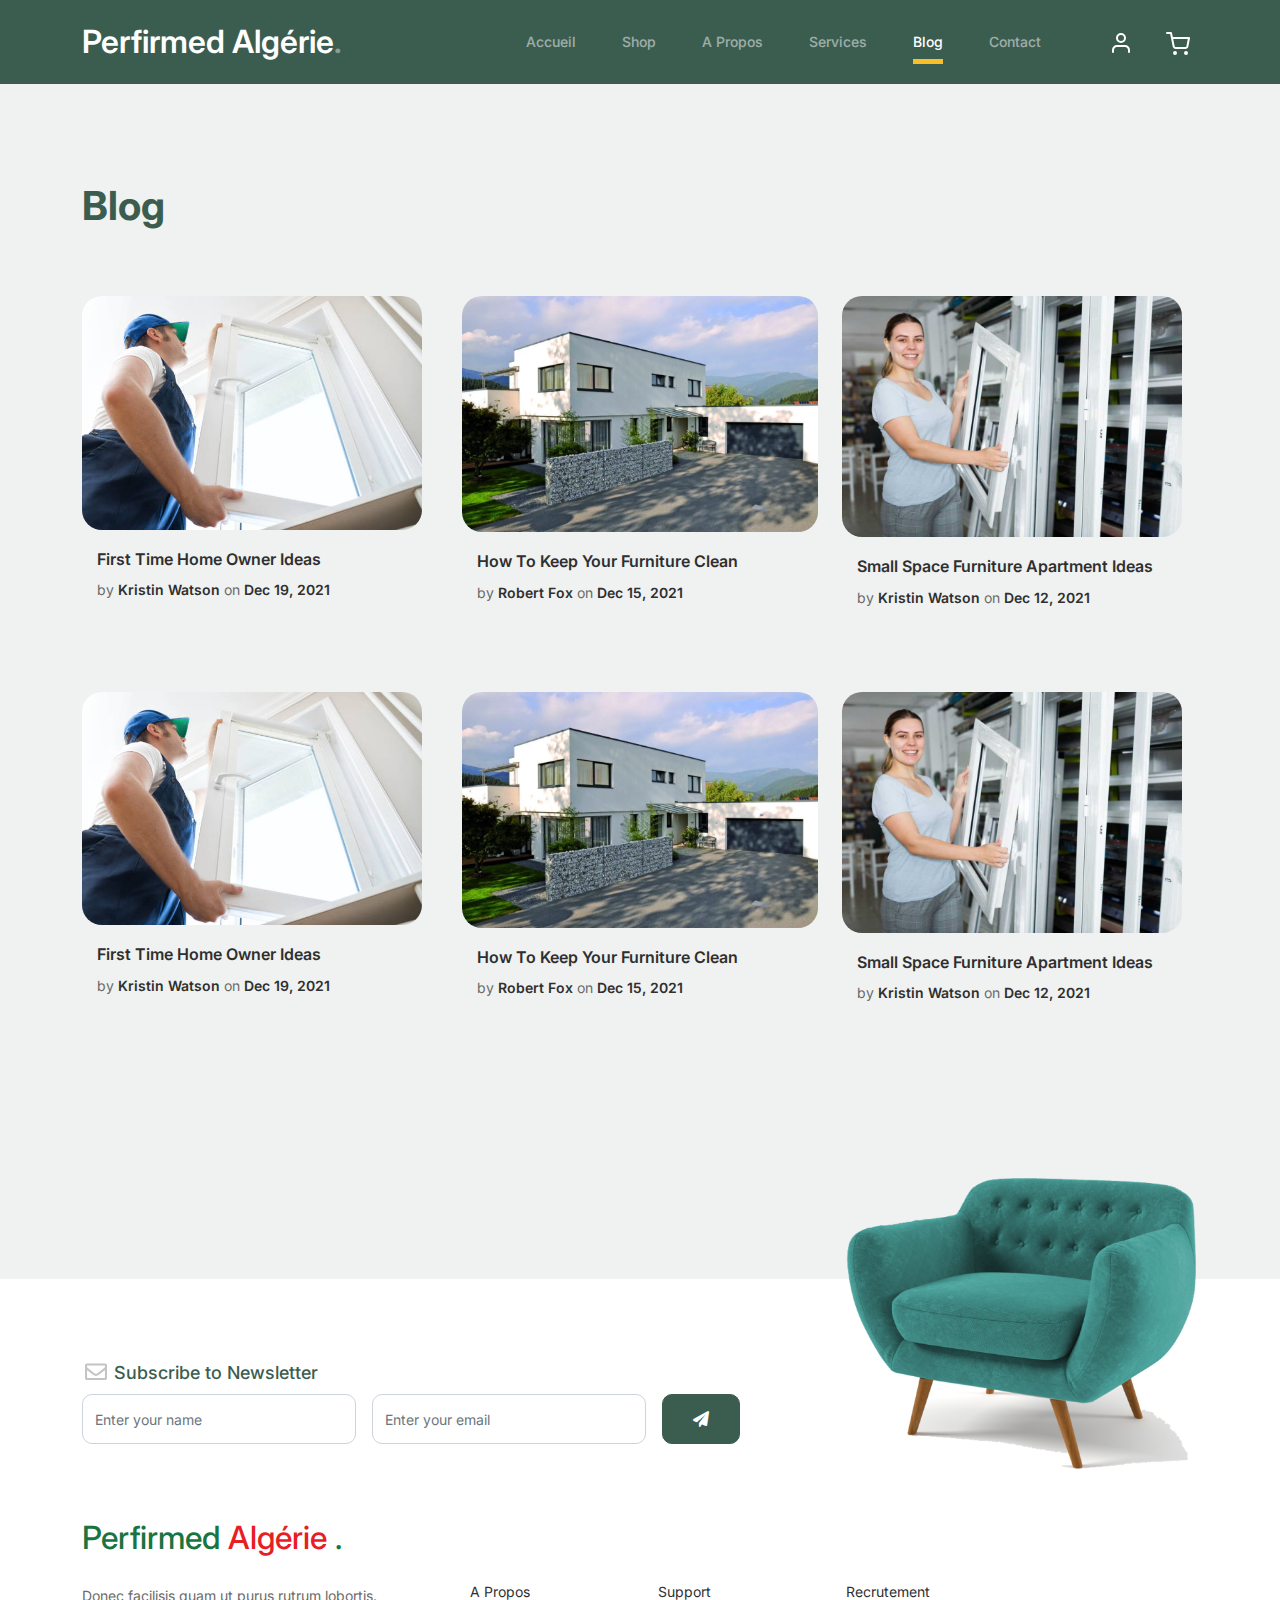
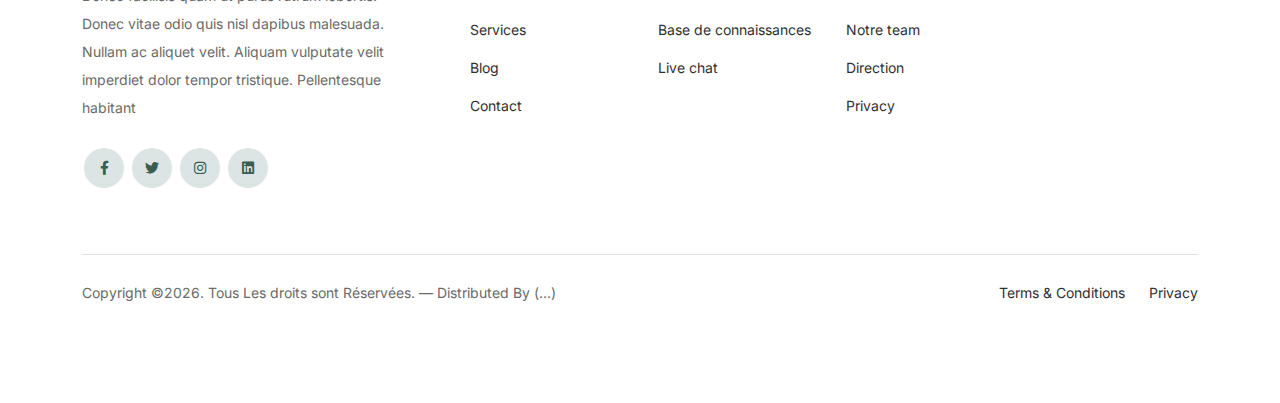
<file: blog.html>
<!-- /*
* Bootstrap 5
*/ -->
<!doctype html>
<html lang="en">
<head>
  <meta charset="utf-8">
  <meta name="viewport" content="width=device-width, initial-scale=1, shrink-to-fit=no">
  <meta name="author" content="Untree.co">
  <link rel="shortcut icon" href="images/perfimedAlgerie-removebg.png">

  <meta name="description" content="" />
  <meta name="keywords" content="bootstrap, bootstrap4" />

		<!-- Bootstrap CSS -->
		<link href="css/bootstrap.min.css" rel="stylesheet">
		<link href="https://cdnjs.cloudflare.com/ajax/libs/font-awesome/6.0.0-beta3/css/all.min.css" rel="stylesheet">
		<link href="css/tiny-slider.css" rel="stylesheet">
		<link href="css/style.css" rel="stylesheet">
		<title> Perfirmed Algérie </title>
	</head>

	<body>

		<!-- Start Header/Navigation -->
		<nav   class="custom-navbar navbar navbar navbar-expand-md navbar-dark bg-dark"  arial-label=" navigation bar">

			<div class="container" >
				<a class="navbar-brand" href="index.html">Perfirmed Algérie<span>.</span></a>

				<button class="navbar-toggler" type="button" data-bs-toggle="collapse" data-bs-target="#navbarsFurni" aria-controls="navbarsFurni" aria-expanded="false" aria-label="Toggle navigation">
					<span class="navbar-toggler-icon"></span>
				</button>

				<div class="collapse navbar-collapse" id="navbarsFurni">
					<ul class="custom-navbar-nav navbar-nav ms-auto mb-2 mb-md-0">
						<li class="nav-item ">
							<a class="nav-link" href="index.html">Accueil</a>
						</li>
						<li><a class="nav-link" href="shop.html">Shop</a></li>
						<li><a class="nav-link" href="about.html">A Propos</a></li>
						<li><a class="nav-link" href="services.html">Services</a></li>
						<li class="active"><a class="nav-link" href="blog.html">Blog</a></li>
						<li><a class="nav-link" href="contact.html">Contact</a></li>
					</ul>

					<ul class="custom-navbar-cta navbar-nav mb-2 mb-md-0 ms-5">
						<li><a class="nav-link" href="admin.html"><img src="images/user.svg"></a></li>
						<li><a class="nav-link" href="cart.html"><img src="images/cart.svg"></a></li>
					</ul>
				</div>
			</div>
				
		</nav>
		<!-- End Header/Navigation -->

	<!-- Start Hero Section -->
		<div class="hero" style="margin-bottom: -400px;">
			<div class="container">
				<div class="row justify-content-between">
					<div class="col-lg-5">
						<div class="intro-excerpt">
							<h1 style="color:#3b5d50;">Blog</h1>
						</div>
					</div>

				</div>
			</div>
		</div>
	<!-- End Hero Section -->

		

		<!-- Start Blog Section -->
		<div class="blog-section">
			<div class="container">
				
				<div class="row" style="margin-bottom: 80px;">

					<div class="col-12 col-sm-6 col-md-4 mb-4 mb-md-0">
						<div class="post-entry">
							<a href="#" class="post-thumbnail"><img src="images/model4.png" width="340px" alt="Image" class="img-fluid"></a>
							<div class="post-content-entry">
								<h3><a href="#">First Time Home Owner Ideas</a></h3>
								<div class="meta">
									<span>by <a href="#">Kristin Watson</a></span> <span>on <a href="#">Dec 19, 2021</a></span>
								</div>
							</div>
						</div>
					</div>

					<div class="col-12 col-sm-6 col-md-4 mb-4 mb-md-0">
						<div class="post-entry">
							<a href="#" class="post-thumbnail"><img src="images/model1.png"  alt="Image" class="img-fluid"></a>
							<div class="post-content-entry">
								<h3><a href="#">How To Keep Your Furniture Clean</a></h3>
								<div class="meta">
									<span>by <a href="#">Robert Fox</a></span> <span>on <a href="#">Dec 15, 2021</a></span>
								</div>
							</div>
						</div>
					</div>

					<div class="col-12 col-sm-6 col-md-4 mb-4 mb-md-0">
						<div class="post-entry">
							<a href="#" class="post-thumbnail"><img src="images/model3.png" width="340px" alt="Image" class="img-fluid"></a>
							<div class="post-content-entry">
								<h3><a href="#">Small Space Furniture Apartment Ideas</a></h3>
								<div class="meta">
									<span>by <a href="#">Kristin Watson</a></span> <span>on <a href="#">Dec 12, 2021</a></span>
								</div>
							</div>
						</div>
					</div>

				</div>

				<div class="row" style="margin-bottom: 80px;">

					<div class="col-12 col-sm-6 col-md-4 mb-4 mb-md-0">
						<div class="post-entry">
							<a href="#" class="post-thumbnail"><img src="images/model4.png" width="340px" alt="Image" class="img-fluid"></a>
							<div class="post-content-entry">
								<h3><a href="#">First Time Home Owner Ideas</a></h3>
								<div class="meta">
									<span>by <a href="#">Kristin Watson</a></span> <span>on <a href="#">Dec 19, 2021</a></span>
								</div>
							</div>
						</div>
					</div>

					<div class="col-12 col-sm-6 col-md-4 mb-4 mb-md-0">
						<div class="post-entry">
							<a href="#" class="post-thumbnail"><img src="images/model1.png"  alt="Image" class="img-fluid"></a>
							<div class="post-content-entry">
								<h3><a href="#">How To Keep Your Furniture Clean</a></h3>
								<div class="meta">
									<span>by <a href="#">Robert Fox</a></span> <span>on <a href="#">Dec 15, 2021</a></span>
								</div>
							</div>
						</div>
					</div>

					<div class="col-12 col-sm-6 col-md-4 mb-4 mb-md-0">
						<div class="post-entry">
							<a href="#" class="post-thumbnail"><img src="images/model3.png" width="340px" alt="Image" class="img-fluid"></a>
							<div class="post-content-entry">
								<h3><a href="#">Small Space Furniture Apartment Ideas</a></h3>
								<div class="meta">
									<span>by <a href="#">Kristin Watson</a></span> <span>on <a href="#">Dec 12, 2021</a></span>
								</div>
							</div>
						</div>
					</div>

				</div>
			</div>
		</div>
		<!-- End Blog Section -->	

		

		<!-- Start Footer Section -->
		<footer class="footer-section">
			<div class="container relative">

				<div class="sofa-img">
					<img src="images/sofa.png" alt="Image" class="img-fluid">
				</div>

				<div class="row">
					<div class="col-lg-8">
						<div class="subscription-form">
							<h3 class="d-flex align-items-center"><span class="me-1"><img src="images/envelope-outline.svg" alt="Image" class="img-fluid"></span><span>Subscribe to Newsletter</span></h3>

							<form action="#" class="row g-3">
								<div class="col-auto">
									<input type="text" class="form-control" placeholder="Enter your name">
								</div>
								<div class="col-auto">
									<input type="email" class="form-control" placeholder="Enter your email">
								</div>
								<div class="col-auto">
									<button class="btn btn-primary">
										<span class="fa fa-paper-plane"></span>
									</button>
								</div>
							</form>

						</div>
					</div>
				</div>

				<div class="row g-5 mb-5">
					<div class="col-lg-4">
						<div class="mb-4 footer-logo-wrap"><a href="#" class="footer-logo" style="color: #187440;">Perfirmed <span style="color: #E71E24;">Algérie <span style="color: #187440;">.</span></a></div>
						<p class="mb-4">Donec facilisis quam ut purus rutrum lobortis. Donec vitae odio quis nisl dapibus malesuada. Nullam ac aliquet velit. Aliquam vulputate velit imperdiet dolor tempor tristique. Pellentesque habitant</p>

						<ul class="list-unstyled custom-social">
							<li><a href="#"><span class="fa fa-brands fa-facebook-f"></span></a></li>
							<li><a href="#"><span class="fa fa-brands fa-twitter"></span></a></li>
							<li><a href="#"><span class="fa fa-brands fa-instagram"></span></a></li>
							<li><a href="#"><span class="fa fa-brands fa-linkedin"></span></a></li>
						</ul>
					</div>

					<div class="col-lg-8">
						<div class="row links-wrap">
							<div class="col-6 col-sm-6 col-md-3">
								<ul class="list-unstyled">
									<li><a href="about.html">A Propos</a></li>
									<li><a href="services.html">Services</a></li>
									<li><a href="blog.html">Blog</a></li>
									<li><a href="contact.html">Contact</a></li>
								</ul>
							</div>

							<div class="col-6 col-sm-6 col-md-3">
								<ul class="list-unstyled">
									<li><a href="contact.html">Support</a></li>
									<li><a href="#">Base de connaissances </a></li>
									<li><a href="#">Live chat</a></li>
								</ul>
							</div>

							<div class="col-6 col-sm-6 col-md-3">
								<ul class="list-unstyled">
									<li><a href="contact.html">Recrutement </a></li>
									<li><a href="about.html">Notre team</a></li>
									<li><a href="contact.html">Direction</a></li>
									<li><a href="#">Privacy </a></li>
								</ul>
							</div>

							
						</div>
					</div>

				</div>

				<div class="border-top copyright">
					<div class="row pt-4">
						<div class="col-lg-6">
							<p class="mb-2 text-center text-lg-start">Copyright &copy;<script>document.write(new Date().getFullYear());</script>. Tous Les droits sont Réservées. &mdash;  Distributed By <a hreff=""> (...)</a>  
            </p>
						</div>

						<div class="col-lg-6 text-center text-lg-end">
							<ul class="list-unstyled d-inline-flex ms-auto">
								<li class="me-4"><a href="#">Terms &amp; Conditions</a></li>
								<li><a href="#">Privacy </a></li>
							</ul>
						</div>

					</div>
				</div>

			</div>
		</footer>
		<!-- End Footer Section -->	


		<script src="js/bootstrap.bundle.min.js"></script>
		<script src="js/tiny-slider.js"></script>
		<script src="js/custom.js"></script>
	</body>

</html>
</file>
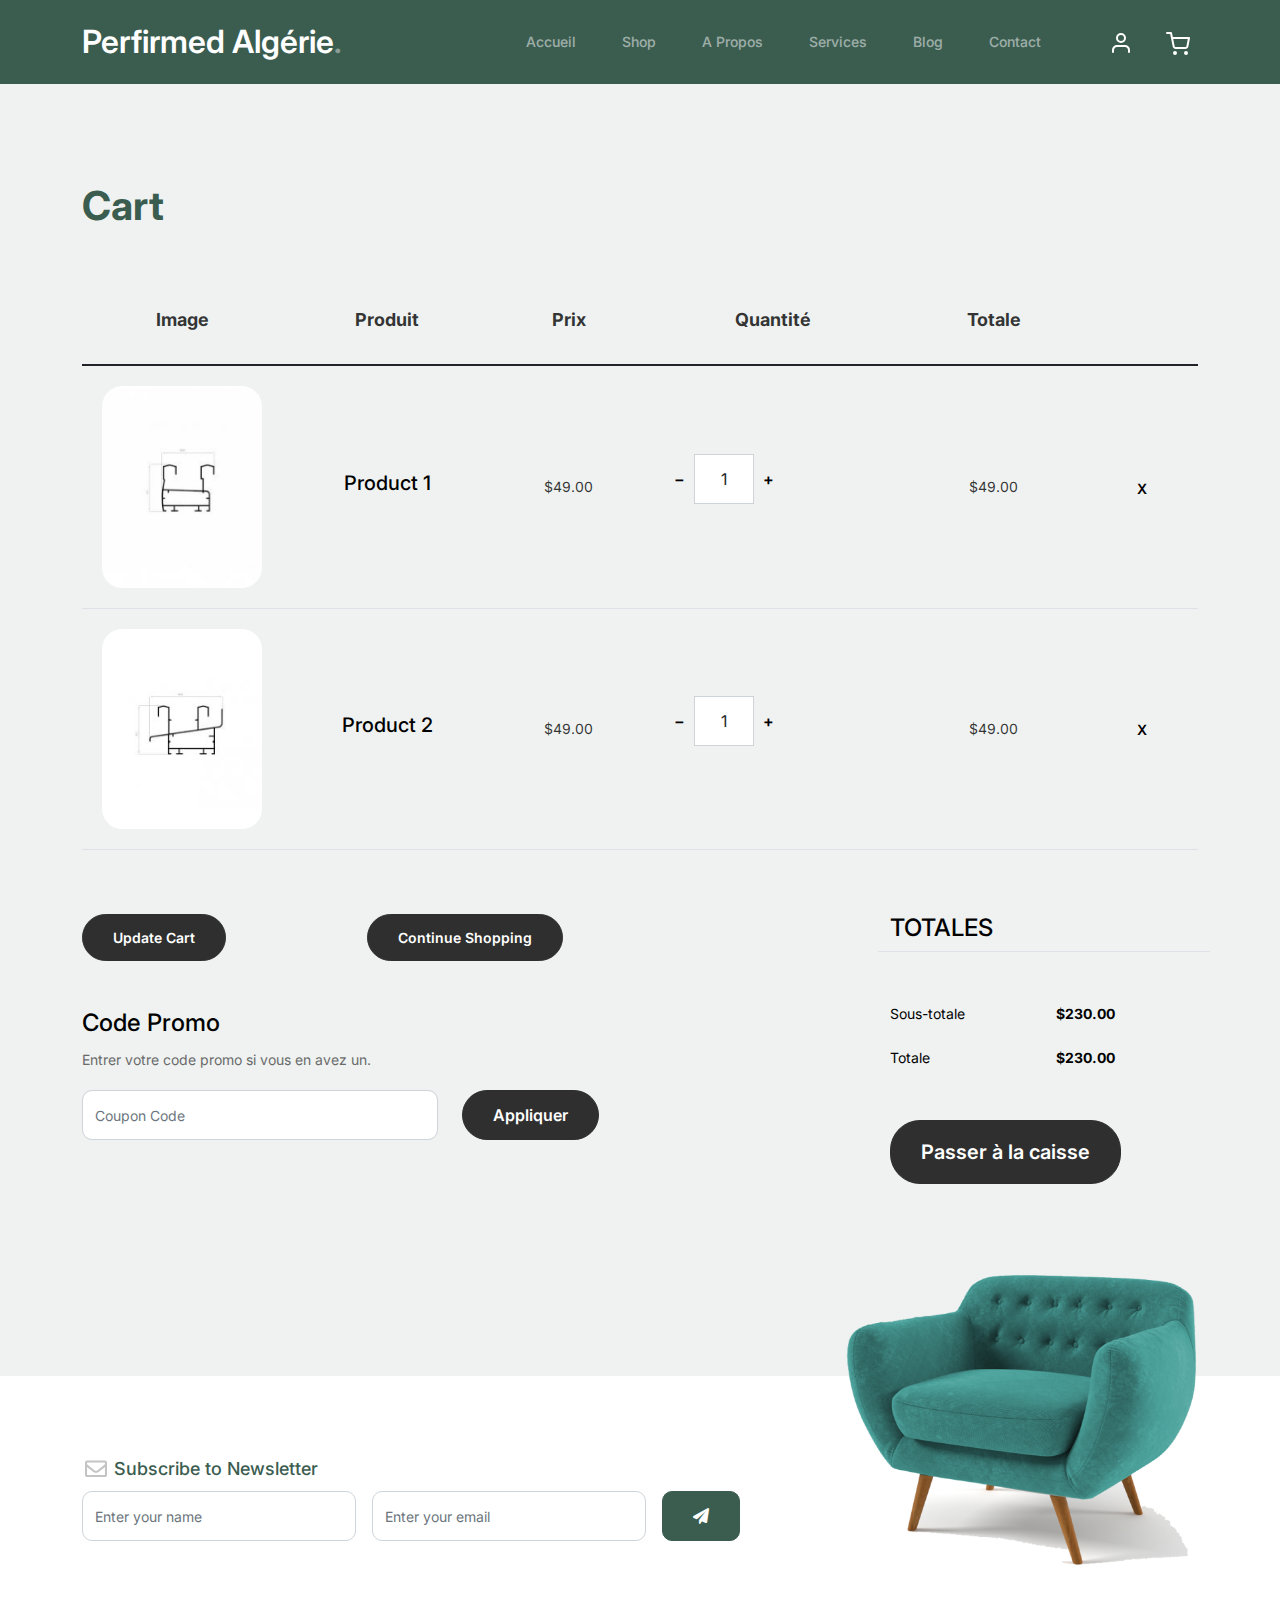
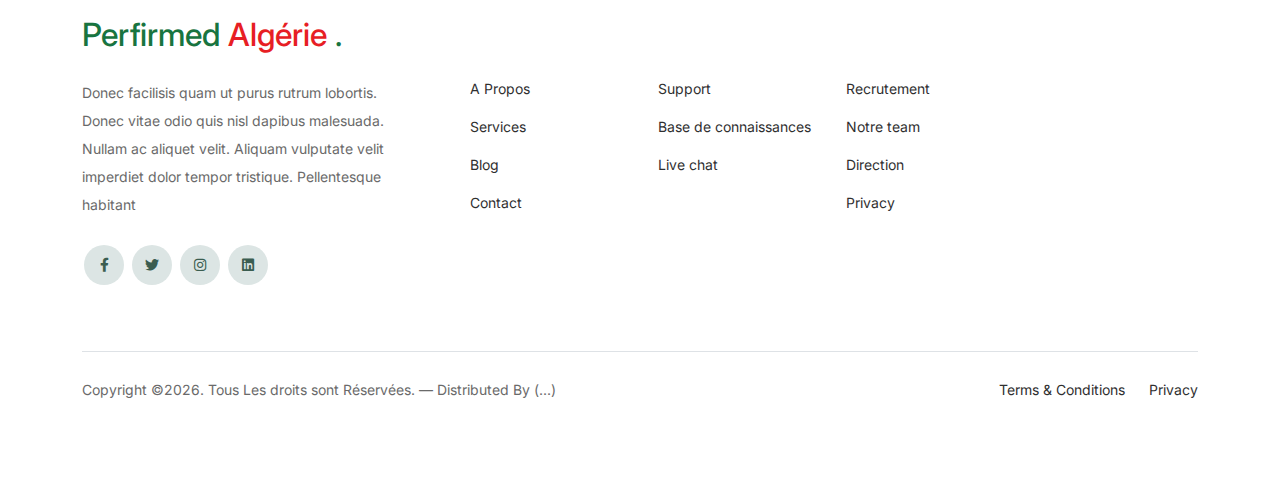
<file: cart.html>
<!-- /*
* Bootstrap 5
*/ -->
<!doctype html>
<html lang="en">
<head>
  <meta charset="utf-8">
  <meta name="viewport" content="width=device-width, initial-scale=1, shrink-to-fit=no">
  <meta name="author" content="Untree.co">
  <link rel="shortcut icon" href="images/perfimedAlgerie-removebg.png">

  <meta name="description" content="" />
  <meta name="keywords" content="bootstrap, bootstrap4" />

		<!-- Bootstrap CSS -->
		<link href="css/bootstrap.min.css" rel="stylesheet">
		<link href="https://cdnjs.cloudflare.com/ajax/libs/font-awesome/6.0.0-beta3/css/all.min.css" rel="stylesheet">
		<link href="css/tiny-slider.css" rel="stylesheet">
		<link href="css/style.css" rel="stylesheet">
		<title> Perfirmed Algérie </title>
	</head>

	<body>

		<!-- Start Header/Navigation -->
		<nav   class="custom-navbar navbar navbar navbar-expand-md navbar-dark bg-dark"  arial-label=" navigation bar">

			<div class="container" >
				<a class="navbar-brand" href="index.html">Perfirmed Algérie<span>.</span></a>

				<button class="navbar-toggler" type="button" data-bs-toggle="collapse" data-bs-target="#navbarsFurni" aria-controls="navbarsFurni" aria-expanded="false" aria-label="Toggle navigation">
					<span class="navbar-toggler-icon"></span>
				</button>

				<div class="collapse navbar-collapse" id="navbarsFurni">
					<ul class="custom-navbar-nav navbar-nav ms-auto mb-2 mb-md-0">
						<li class="nav-item ">
							<a class="nav-link" href="index.html">Accueil</a>
						</li>
						<li><a class="nav-link" href="shop.html">Shop</a></li>
						<li><a class="nav-link" href="about.html">A Propos</a></li>
						<li><a class="nav-link" href="services.html">Services</a></li>
						<li><a class="nav-link" href="blog.html">Blog</a></li>
						<li><a class="nav-link" href="contact.html">Contact</a></li>
					</ul>

					<ul class="custom-navbar-cta navbar-nav mb-2 mb-md-0 ms-5">
						<li><a class="nav-link" href="admin.html"><img src="images/user.svg"></a></li>
						<li
						><a class="nav-link" href="cart.html"><img src="images/cart.svg"></a></li>
					</ul>
				</div>
			</div>
				
		</nav>
		<!-- End Header/Navigation -->

		<!-- Start Hero Section -->
		<div class="hero" style="margin-bottom: -420px;">
			<div class="container">
				<div class="row justify-content-between">
					<div class="col-lg-5">
						<div class="intro-excerpt">
							<h1 style="color:#3b5d50;">Cart</h1>
						</div>
					</div>
					<div class="col-lg-7">
						
					</div>
				</div>
			</div>
		</div>
	<!-- End Hero Section -->

		

		<div class="untree_co-section before-footer-section">
            <div class="container">
              <div class="row mb-5">
                <form class="col-md-12" method="post">
                  <div class="site-blocks-table">
                    <table class="table">
                      <thead>
                        <tr>
                          <th class="product-thumbnail">Image</th>
                          <th class="product-name">Produit</th>
                          <th class="product-price">Prix</th>
                          <th class="product-quantity">Quantité</th>
                          <th class="product-total">Totale</th>
                        </tr>
                      </thead>
                      <tbody>
                        <tr>
                          <td class="product-thumbnail">
                            <img src="images/product1.png" alt="Image" class="img-fluid">
                          </td>
                          <td class="product-name">
                            <h2 class="h5 text-black">Product 1</h2>
                          </td>
                          <td>$49.00</td>
                          <td>
                            <div class="input-group mb-3 d-flex align-items-center quantity-container" style="max-width: 120px;">
                              <div class="input-group-prepend">
                                <button class="btn btn-outline-black decrease" type="button">&minus;</button>
                              </div>
                              <input type="text" class="form-control text-center quantity-amount" value="1" placeholder="" aria-label="Example text with button addon" aria-describedby="button-addon1">
                              <div class="input-group-append">
                                <button class="btn btn-outline-black increase" type="button">&plus;</button>
                              </div>
                            </div>
        
                          </td>
                          <td>$49.00</td>
                          <td><a href="#" class="btn btn-black btn-sm">X</a></td>
                        </tr>
        
                        <tr>
                          <td class="product-thumbnail">
                            <img src="images/product2.png" alt="Image" class="img-fluid">
                          </td>
                          <td class="product-name">
                            <h2 class="h5 text-black">Product 2</h2>
                          </td>
                          <td>$49.00</td>
                          <td>
                            <div class="input-group mb-3 d-flex align-items-center quantity-container" style="max-width: 120px;">
                              <div class="input-group-prepend">
                                <button class="btn btn-outline-black decrease" type="button">&minus;</button>
                              </div>
                              <input type="text" class="form-control text-center quantity-amount" value="1" placeholder="" aria-label="Example text with button addon" aria-describedby="button-addon1">
                              <div class="input-group-append">
                                <button class="btn btn-outline-black increase" type="button">&plus;</button>
                              </div>
                            </div>
        
                          </td>
                          <td>$49.00</td>
                          <td><a href="#" class="btn btn-black btn-sm">X</a></td>
                        </tr>
                      </tbody>
                    </table>
                  </div>
                </form>
              </div>
        
              <div class="row">
                <div class="col-md-6">
                  <div class="row mb-5">
                    <div class="col-md-6 mb-3 mb-md-0">
                      <button class="btn btn-black btn-sm btn-block">Update Cart</button>
                    </div>
                    <div class="col-md-6">
						<a href="shop.html"><button class="btn btn-outline-black btn-sm btn-block">Continue Shopping</button></a>
                    </div>
                  </div>
                  <div class="row">
                    <div class="col-md-12">
                      <label class="text-black h4" for="coupon">Code Promo</label>
                      <p>Entrer votre code promo si vous en avez un.</p>
                    </div>
                    <div class="col-md-8 mb-3 mb-md-0">
                      <input type="text" class="form-control py-3" id="coupon" placeholder="Coupon Code">
                    </div>
                    <div class="col-md-4">
                      <button class="btn btn-black">Appliquer</button>
                    </div>
                  </div>
                </div>
                <div class="col-md-6 pl-5">
                  <div class="row justify-content-end">
                    <div class="col-md-7">
                      <div class="row">
                        <div class="col-md-12 text-right border-bottom mb-5">
                          <h3 class="text-black h4 text-uppercase"> Totales</h3>
                        </div>
                      </div>
                      <div class="row mb-3">
                        <div class="col-md-6">
                          <span class="text-black">Sous-totale</span>
                        </div>
                        <div class="col-md-6 text-right">
                          <strong class="text-black">$230.00</strong>
                        </div>
                      </div>
                      <div class="row mb-5">
                        <div class="col-md-6">
                          <span class="text-black">Totale</span>
                        </div>
                        <div class="col-md-6 text-right">
                          <strong class="text-black">$230.00</strong>
                        </div>
                      </div>
        
                      <div class="row">
                        <div class="col-md-12">
                          <button class="btn btn-black btn-lg py-3 btn-block" onclick="window.location='checkout.html'">Passer à la caisse</button>
                        </div>
                      </div>
                    </div>
                  </div>
                </div>
              </div>
            </div>
          </div>
		

	<!-- Start Footer Section -->
	<footer class="footer-section">
		<div class="container relative">

			<div class="sofa-img">
				<img src="images/sofa.png" alt="Image" class="img-fluid">
			</div>

			<div class="row">
				<div class="col-lg-8">
					<div class="subscription-form">
						<h3 class="d-flex align-items-center"><span class="me-1"><img src="images/envelope-outline.svg" alt="Image" class="img-fluid"></span><span>Subscribe to Newsletter</span></h3>

						<form action="#" class="row g-3">
							<div class="col-auto">
								<input type="text" class="form-control" placeholder="Enter your name">
							</div>
							<div class="col-auto">
								<input type="email" class="form-control" placeholder="Enter your email">
							</div>
							<div class="col-auto">
								<button class="btn btn-primary">
									<span class="fa fa-paper-plane"></span>
								</button>
							</div>
						</form>

					</div>
				</div>
			</div>

			<div class="row g-5 mb-5">
				<div class="col-lg-4">
					<div class="mb-4 footer-logo-wrap"><a href="#" class="footer-logo" style="color: #187440;">Perfirmed <span style="color: #E71E24;">Algérie <span style="color: #187440;">.</span></a></div>
					<p class="mb-4">Donec facilisis quam ut purus rutrum lobortis. Donec vitae odio quis nisl dapibus malesuada. Nullam ac aliquet velit. Aliquam vulputate velit imperdiet dolor tempor tristique. Pellentesque habitant</p>

					<ul class="list-unstyled custom-social">
						<li><a href="#"><span class="fa fa-brands fa-facebook-f"></span></a></li>
						<li><a href="#"><span class="fa fa-brands fa-twitter"></span></a></li>
						<li><a href="#"><span class="fa fa-brands fa-instagram"></span></a></li>
						<li><a href="#"><span class="fa fa-brands fa-linkedin"></span></a></li>
					</ul>
				</div>

				<div class="col-lg-8">
					<div class="row links-wrap">
						<div class="col-6 col-sm-6 col-md-3">
							<ul class="list-unstyled">
								<li><a href="about.html">A Propos</a></li>
								<li><a href="services.html">Services</a></li>
								<li><a href="blog.html">Blog</a></li>
								<li><a href="contact.html">Contact</a></li>
							</ul>
						</div>

						<div class="col-6 col-sm-6 col-md-3">
							<ul class="list-unstyled">
								<li><a href="contact.html">Support</a></li>
								<li><a href="#">Base de connaissances </a></li>
								<li><a href="#">Live chat</a></li>
							</ul>
						</div>

						<div class="col-6 col-sm-6 col-md-3">
							<ul class="list-unstyled">
								<li><a href="contact.html">Recrutement </a></li>
								<li><a href="about.html">Notre team</a></li>
								<li><a href="contact.html">Direction</a></li>
								<li><a href="#">Privacy </a></li>
							</ul>
						</div>

						
					</div>
				</div>

			</div>

			<div class="border-top copyright">
				<div class="row pt-4">
					<div class="col-lg-6">
						<p class="mb-2 text-center text-lg-start">Copyright &copy;<script>document.write(new Date().getFullYear());</script>. Tous Les droits sont Réservées. &mdash;  Distributed By <a hreff=""> (...)</a>  
		</p>
					</div>

					<div class="col-lg-6 text-center text-lg-end">
						<ul class="list-unstyled d-inline-flex ms-auto">
							<li class="me-4"><a href="#">Terms &amp; Conditions</a></li>
							<li><a href="#">Privacy </a></li>
						</ul>
					</div>

				</div>
			</div>

		</div>
	</footer>
	<!-- End Footer Section -->	


	<script src="js/bootstrap.bundle.min.js"></script>
	<script src="js/tiny-slider.js"></script>
	<script src="js/custom.js"></script>
</body>

</html>
</file>
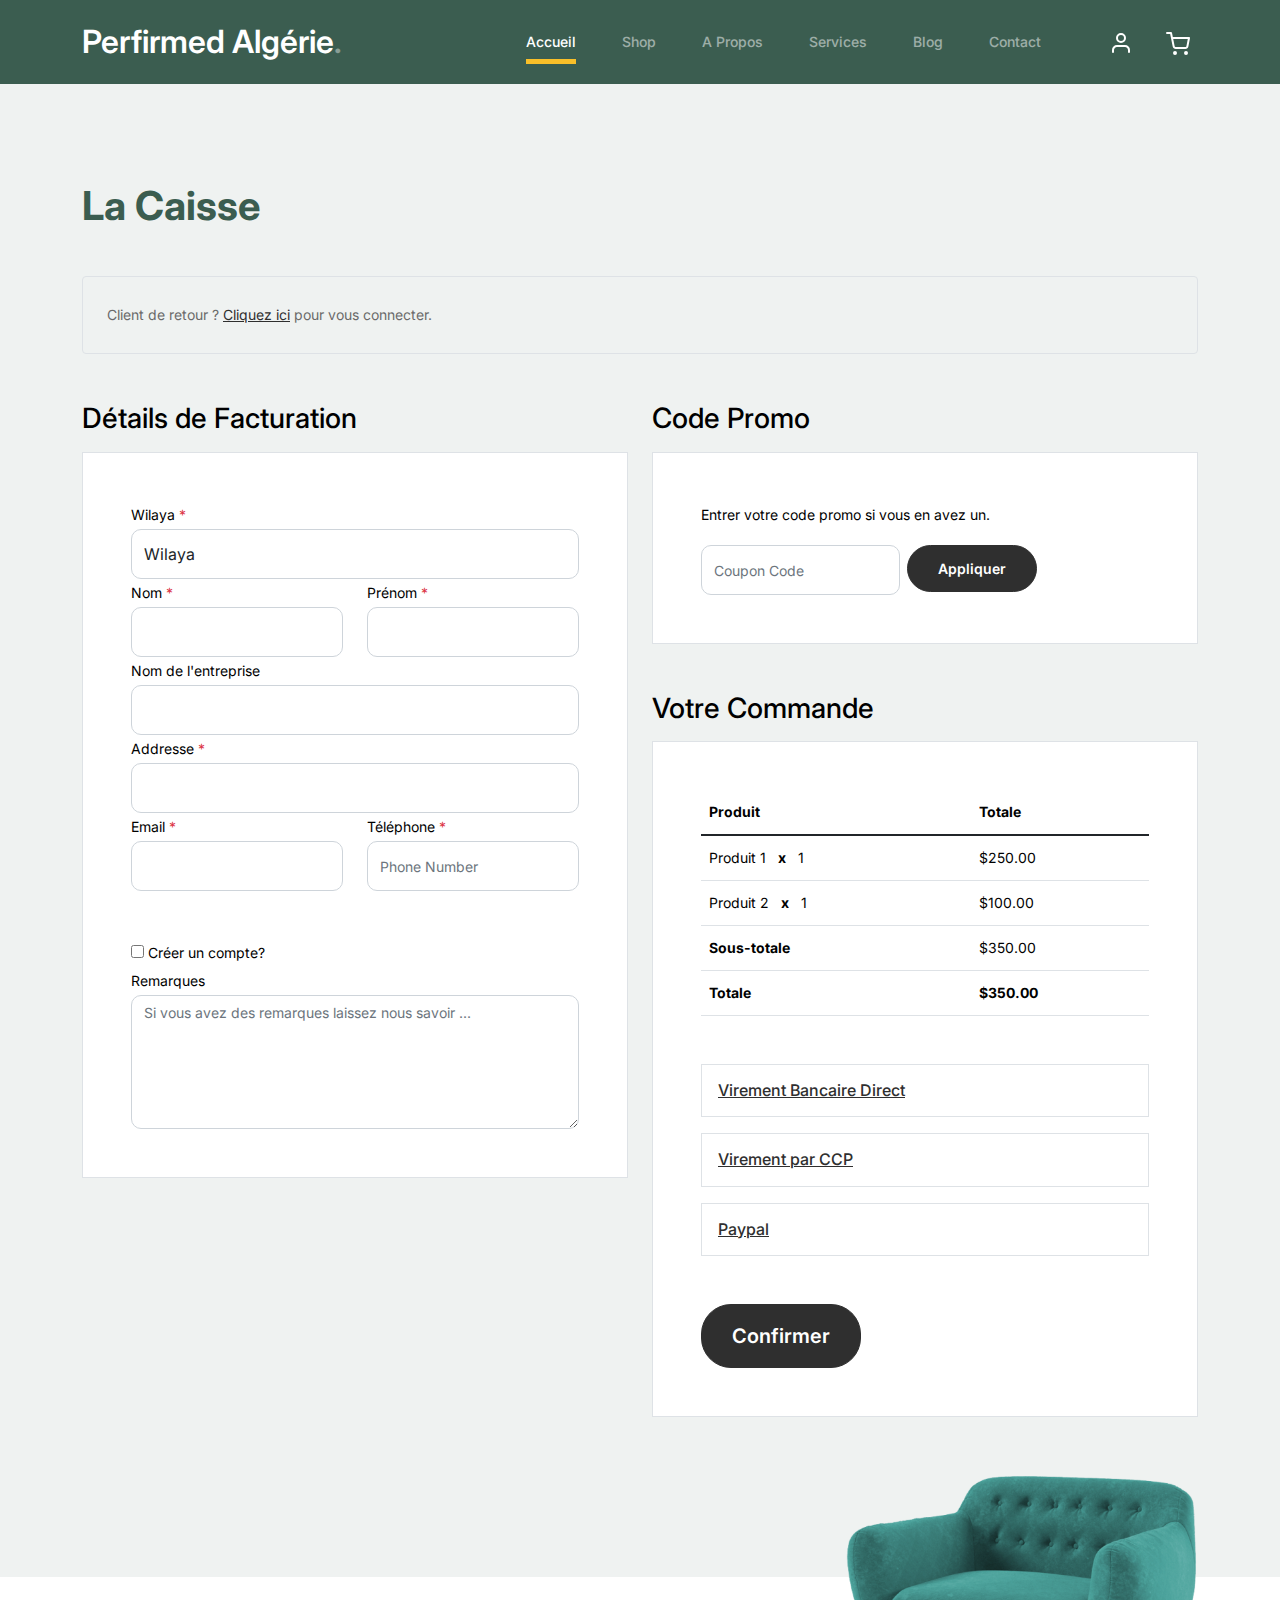
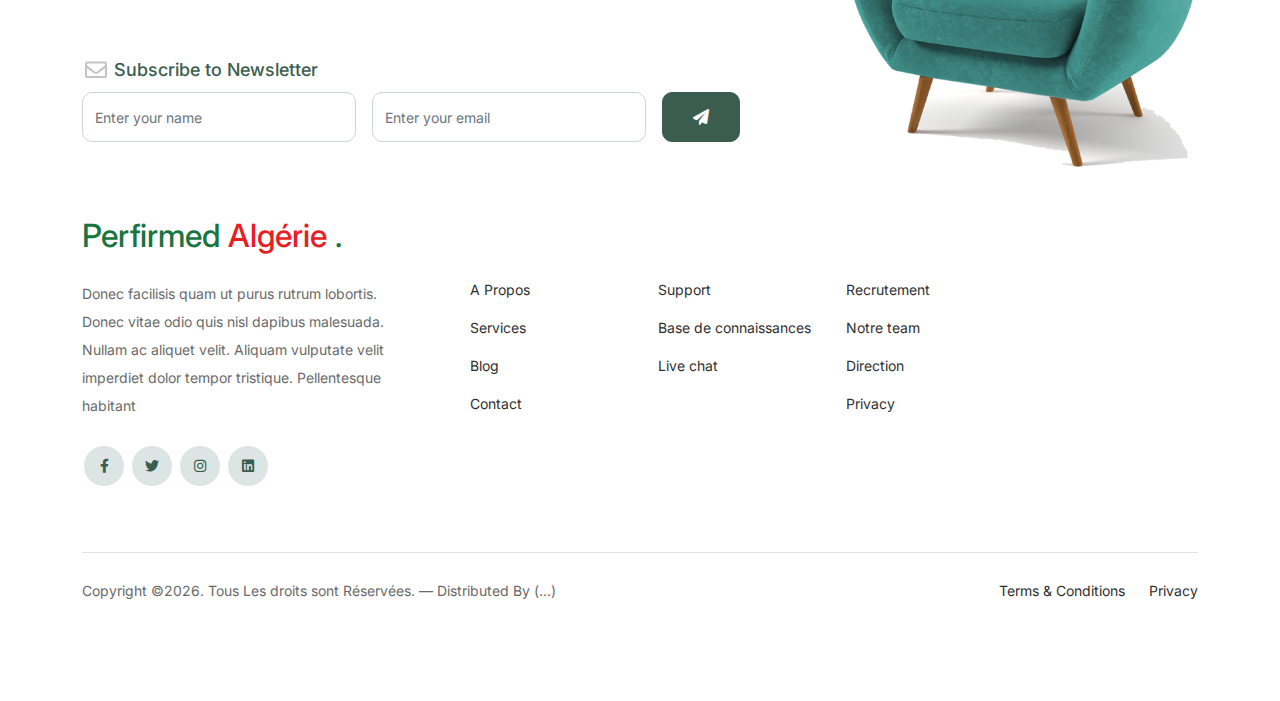
<file: checkout.html>
<!-- /*
* Bootstrap 5
*/ -->
<!doctype html>
<html lang="en">
<head>
  <meta charset="utf-8">
  <meta name="viewport" content="width=device-width, initial-scale=1, shrink-to-fit=no">
  <meta name="author" content="Untree.co">
  <link rel="shortcut icon" href="images/perfimedAlgerie-removebg.png">

  <meta name="description" content="" />
  <meta name="keywords" content="bootstrap, bootstrap4" />

		<!-- Bootstrap CSS -->
		<link href="css/bootstrap.min.css" rel="stylesheet">
		<link href="https://cdnjs.cloudflare.com/ajax/libs/font-awesome/6.0.0-beta3/css/all.min.css" rel="stylesheet">
		<link href="css/tiny-slider.css" rel="stylesheet">
		<link href="css/style.css" rel="stylesheet">
		<title> Perfirmed Algérie </title>
	</head>

	<body>

		<!-- Start Header/Navigation -->
		<nav   class="custom-navbar navbar navbar navbar-expand-md navbar-dark bg-dark"  arial-label=" navigation bar">

			<div class="container" >
				<a class="navbar-brand" href="index.html">Perfirmed Algérie<span>.</span></a>

				<button class="navbar-toggler" type="button" data-bs-toggle="collapse" data-bs-target="#navbarsFurni" aria-controls="navbarsFurni" aria-expanded="false" aria-label="Toggle navigation">
					<span class="navbar-toggler-icon"></span>
				</button>

				<div class="collapse navbar-collapse" id="navbarsFurni">
					<ul class="custom-navbar-nav navbar-nav ms-auto mb-2 mb-md-0">
						<li class="nav-item active">
							<a class="nav-link" href="index.html">Accueil</a>
						</li>
						<li><a class="nav-link" href="shop.html">Shop</a></li>
						<li><a class="nav-link" href="about.html">A Propos</a></li>
						<li><a class="nav-link" href="services.html">Services</a></li>
						<li><a class="nav-link" href="blog.html">Blog</a></li>
						<li><a class="nav-link" href="contact.html">Contact</a></li>
					</ul>

					<ul class="custom-navbar-cta navbar-nav mb-2 mb-md-0 ms-5">
						<li><a class="nav-link" href="admin.html"><img src="images/user.svg"></a></li>
						<li><a class="nav-link" href="cart.html"><img src="images/cart.svg"></a></li>
					</ul>
				</div>
			</div>
				
		</nav>
		<!-- End Header/Navigation -->


	
		<!-- Start Hero Section -->
		<div class="hero" style="margin-bottom: -420px;">
			<div class="container">
				<div class="row justify-content-between">
					<div class="col-lg-5">
						<div class="intro-excerpt">
							<h1 style="color:#3b5d50;">La Caisse </h1>
						</div>
					</div>
					<div class="col-lg-7">
						
					</div>
				</div>
			</div>
		</div>
	<!-- End Hero Section -->

		
		<div class="untree_co-section">
		    <div class="container">
		      <div class="row mb-5">
		        <div class="col-md-12">
		          <div class="border p-4 rounded" role="alert">
		            Client de retour ? <a href="login.html"> Cliquez ici</a> pour vous connecter.
		          </div>
		        </div>
		      </div>
		      <div class="row">
		        <div class="col-md-6 mb-5 mb-md-0">
		          <h2 class="h3 mb-3 text-black">Détails de Facturation</h2>
		          <div class="p-3 p-lg-5 border bg-white">
		            <div class="form-group">
		              <label for="c_country" class="text-black">Wilaya <span class="text-danger">*</span></label>
		              <select id="c_country" class="form-control">
		                <option value="1">Wilaya</option>    
		                <option value="2">Oran</option>    
		                <option value="3">Alger</option>    
		                <option value="4">Tlemcen</option>    
		                <option value="5">Setif</option>    
		                <option value="6">Mostaganem</option>    
		                <option value="7">Adrar</option>       
		              </select>
		            </div>
		            <div class="form-group row">
		              <div class="col-md-6">
		                <label for="c_fname" class="text-black">Nom <span class="text-danger">*</span></label>
		                <input type="text" class="form-control" id="c_fname" name="c_fname">
		              </div>
		              <div class="col-md-6">
		                <label for="c_lname" class="text-black">Prénom <span class="text-danger">*</span></label>
		                <input type="text" class="form-control" id="c_lname" name="c_lname">
		              </div>
		            </div>

		            <div class="form-group row">
		              <div class="col-md-12">
		                <label for="c_companyname" class="text-black">Nom de l'entreprise </label>
		                <input type="text" class="form-control" id="c_companyname" name="c_companyname">
		              </div>
		            </div>

		            <div class="form-group row">
		              <div class="col-md-12">
		                <label for="c_address" class="text-black">Addresse <span class="text-danger">*</span></label>
		                <input type="text" class="form-control" id="c_address" name="c_address" >
		              </div>
		            </div>

		          

		            

		            <div class="form-group row mb-5">
		              <div class="col-md-6">
		                <label for="c_email_address" class="text-black">Email  <span class="text-danger">*</span></label>
		                <input type="text" class="form-control" id="c_email_address" name="c_email_address">
		              </div>
		              <div class="col-md-6">
		                <label for="c_phone" class="text-black">Téléphone <span class="text-danger">*</span></label>
		                <input type="text" class="form-control" id="c_phone" name="c_phone" placeholder="Phone Number">
		              </div>
		            </div>

		            <div class="form-group">
		              <label for="c_create_account" class="text-black" data-bs-toggle="collapse" href="#create_an_account" role="button" aria-expanded="false" aria-controls="create_an_account"><input type="checkbox" value="1" id="c_create_account"> Créer un compte?</label>
		              <div class="collapse" id="create_an_account">
		                <div class="py-2 mb-4">
		                  <p class="mb-3">Créez un compte en entrant les informations ci-dessous. Si vous êtes un client déjà inscrit, veuillez vous connecter en haut de la page.</p>
		                  <div class="form-group">
		                    <label for="c_account_password" class="text-black">Mot de passe</label>
		                    <input type="email" class="form-control" id="c_account_password" name="c_account_password" placeholder="Saisissez votre mot de passe ">
		                  </div>
		                </div>
		              </div>
		            </div>


		            <div class="form-group">
		              <label for="c_order_notes" class="text-black">Remarques</label>
		              <textarea name="c_order_notes" id="c_order_notes" cols="30" rows="5" class="form-control" placeholder="Si vous avez des remarques laissez nous savoir ..."></textarea>
		            </div>

		          </div>
		        </div>
		        <div class="col-md-6">

		          <div class="row mb-5">
		            <div class="col-md-12">
		              <h2 class="h3 mb-3 text-black">Code Promo</h2>
		              <div class="p-3 p-lg-5 border bg-white">

		                <label for="c_code" class="text-black mb-3">Entrer votre code promo si vous en avez un.</label>
		                <div class="input-group w-75 couponcode-wrap">
		                  <input type="text" class="form-control me-2" id="c_code" placeholder="Coupon Code" aria-label="Coupon Code" aria-describedby="button-addon2">
		                  <div class="input-group-append">
		                    <button class="btn btn-black btn-sm" type="button" id="button-addon2">Appliquer</button>
		                  </div>
		                </div>

		              </div>
		            </div>
		          </div>

		          <div class="row mb-5">
		            <div class="col-md-12">
		              <h2 class="h3 mb-3 text-black">Votre Commande</h2>
		              <div class="p-3 p-lg-5 border bg-white">
		                <table class="table site-block-order-table mb-5">
		                  <thead>
		                    <th>Produit</th>
		                    <th>Totale</th>
		                  </thead>
		                  <tbody>
		                    <tr>
		                      <td>Produit 1 <strong class="mx-2">x</strong> 1</td>
		                      <td>$250.00</td>
		                    </tr>
		                    <tr>
		                      <td>Produit 2 <strong class="mx-2">x</strong>   1</td>
		                      <td>$100.00</td>
		                    </tr>
		                    <tr>
		                      <td class="text-black font-weight-bold"><strong> Sous-totale</strong></td>
		                      <td class="text-black">$350.00</td>
		                    </tr>
		                    <tr>
		                      <td class="text-black font-weight-bold"><strong> Totale</strong></td>
		                      <td class="text-black font-weight-bold"><strong>$350.00</strong></td>
		                    </tr>
		                  </tbody>
		                </table>

		                <div class="border p-3 mb-3">
		                  <h3 class="h6 mb-0"><a class="d-block" data-bs-toggle="collapse" href="#collapsebank" role="button" aria-expanded="false" aria-controls="collapsebank">Virement Bancaire Direct</a></h3>

		                  <div class="collapse" id="collapsebank">
		                    <div class="py-2">
		                      <p class="mb-0">Effectuez votre paiement directement sur notre compte bancaire. Veuillez utiliser votre ID de commande comme référence de paiement. Votre commande ne sera pas expédiée avant que les fonds soient crédités sur notre compte.</p>
		                    </div>
		                  </div>
		                </div>

		                <div class="border p-3 mb-3">
		                  <h3 class="h6 mb-0"><a class="d-block" data-bs-toggle="collapse" href="#collapsecheque" role="button" aria-expanded="false" aria-controls="collapsecheque">Virement par CCP</a></h3>

		                  <div class="collapse" id="collapsecheque">
		                    <div class="py-2">
		                      <p class="mb-0">Effectuez votre paiement directement sur notre compte bancaire. Veuillez utiliser votre ID de commande comme référence de paiement. Votre commande ne sera pas expédiée avant que les fonds soient crédités sur notre compte.</p>
		                    </div>
		                  </div>
		                </div>

		                <div class="border p-3 mb-5">
		                  <h3 class="h6 mb-0"><a class="d-block" data-bs-toggle="collapse" href="#collapsepaypal" role="button" aria-expanded="false" aria-controls="collapsepaypal">Paypal</a></h3>

		                  <div class="collapse" id="collapsepaypal">
		                    <div class="py-2">
		                      <p class="mb-0">Effectuez votre paiement directement sur notre compte bancaire. Veuillez utiliser votre ID de commande comme référence de paiement. Votre commande ne sera pas expédiée avant que les fonds soient crédités sur notre compte.</p>
		                    </div>
		                  </div>
		                </div>

		                <div class="form-group">
		                  <button class="btn btn-black btn-lg py-3 btn-block" onclick="window.location='thankyou.html'">Confirmer</button>
		                </div>

		              </div>
		            </div>
		          </div>

		        </div>
		      </div>
		      <!-- </form> -->
		    </div>
		  </div>

	<!-- Start Footer Section -->
	<footer class="footer-section">
		<div class="container relative">

			<div class="sofa-img">
				<img src="images/sofa.png" alt="Image" class="img-fluid">
			</div>

			<div class="row">
				<div class="col-lg-8">
					<div class="subscription-form">
						<h3 class="d-flex align-items-center"><span class="me-1"><img src="images/envelope-outline.svg" alt="Image" class="img-fluid"></span><span>Subscribe to Newsletter</span></h3>

						<form action="#" class="row g-3">
							<div class="col-auto">
								<input type="text" class="form-control" placeholder="Enter your name">
							</div>
							<div class="col-auto">
								<input type="email" class="form-control" placeholder="Enter your email">
							</div>
							<div class="col-auto">
								<button class="btn btn-primary">
									<span class="fa fa-paper-plane"></span>
								</button>
							</div>
						</form>

					</div>
				</div>
			</div>

			<div class="row g-5 mb-5">
				<div class="col-lg-4">
					<div class="mb-4 footer-logo-wrap"><a href="#" class="footer-logo" style="color: #187440;">Perfirmed <span style="color: #E71E24;">Algérie <span style="color: #187440;">.</span></a></div>
					<p class="mb-4">Donec facilisis quam ut purus rutrum lobortis. Donec vitae odio quis nisl dapibus malesuada. Nullam ac aliquet velit. Aliquam vulputate velit imperdiet dolor tempor tristique. Pellentesque habitant</p>

					<ul class="list-unstyled custom-social">
						<li><a href="#"><span class="fa fa-brands fa-facebook-f"></span></a></li>
						<li><a href="#"><span class="fa fa-brands fa-twitter"></span></a></li>
						<li><a href="#"><span class="fa fa-brands fa-instagram"></span></a></li>
						<li><a href="#"><span class="fa fa-brands fa-linkedin"></span></a></li>
					</ul>
				</div>

				<div class="col-lg-8">
					<div class="row links-wrap">
						<div class="col-6 col-sm-6 col-md-3">
							<ul class="list-unstyled">
								<li><a href="about.html">A Propos</a></li>
								<li><a href="services.html">Services</a></li>
								<li><a href="blog.html">Blog</a></li>
								<li><a href="contact.html">Contact</a></li>
							</ul>
						</div>

						<div class="col-6 col-sm-6 col-md-3">
							<ul class="list-unstyled">
								<li><a href="contact.html">Support</a></li>
								<li><a href="#">Base de connaissances </a></li>
								<li><a href="#">Live chat</a></li>
							</ul>
						</div>

						<div class="col-6 col-sm-6 col-md-3">
							<ul class="list-unstyled">
								<li><a href="contact.html">Recrutement </a></li>
								<li><a href="about.html">Notre team</a></li>
								<li><a href="contact.html">Direction</a></li>
								<li><a href="#">Privacy </a></li>
							</ul>
						</div>

						
					</div>
				</div>

			</div>

			<div class="border-top copyright">
				<div class="row pt-4">
					<div class="col-lg-6">
						<p class="mb-2 text-center text-lg-start">Copyright &copy;<script>document.write(new Date().getFullYear());</script>. Tous Les droits sont Réservées. &mdash;  Distributed By <a hreff=""> (...)</a>  
		</p>
					</div>

					<div class="col-lg-6 text-center text-lg-end">
						<ul class="list-unstyled d-inline-flex ms-auto">
							<li class="me-4"><a href="#">Terms &amp; Conditions</a></li>
							<li><a href="#">Privacy </a></li>
						</ul>
					</div>

				</div>
			</div>

		</div>
	</footer>
	<!-- End Footer Section -->	


	<script src="js/bootstrap.bundle.min.js"></script>
	<script src="js/tiny-slider.js"></script>
	<script src="js/custom.js"></script>
</body>

</html>
</file>
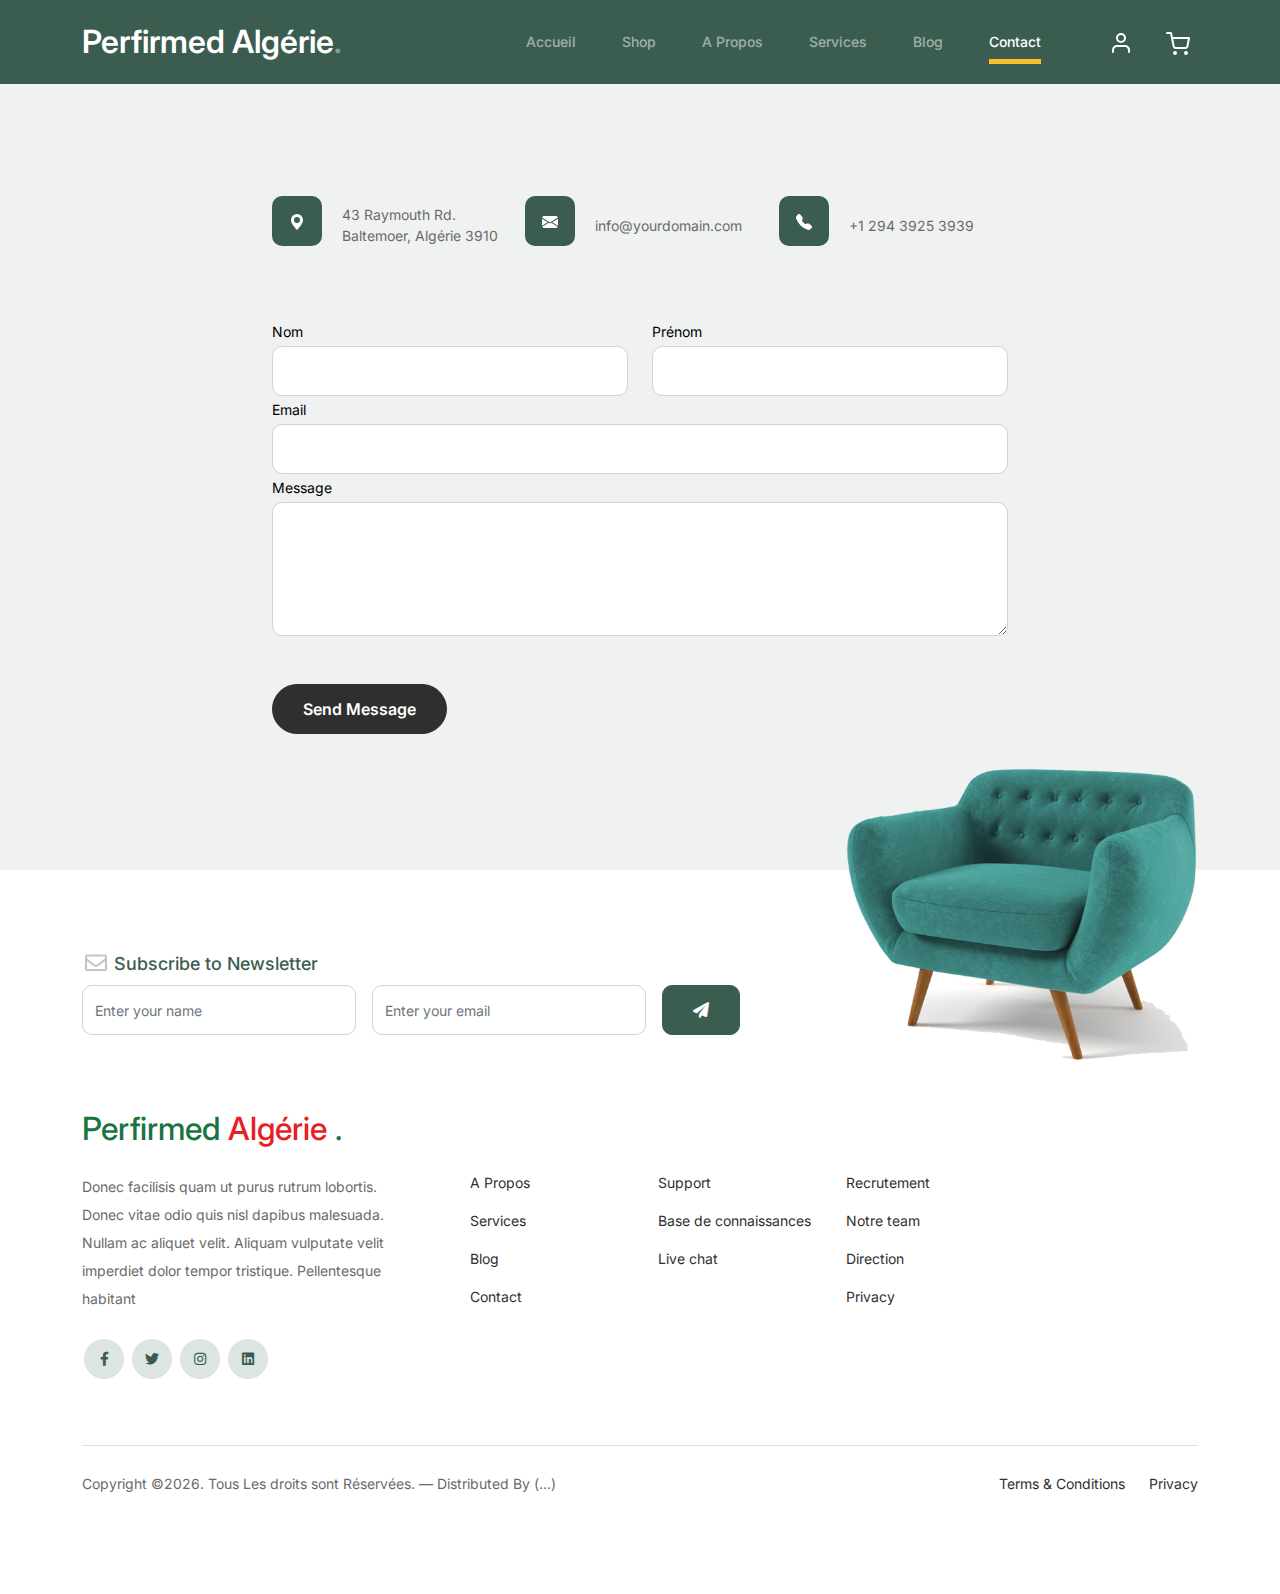
<file: contact.html>
<!-- /*
* Bootstrap 5
*/ -->
<!doctype html>
<html lang="en">
<head>
  <meta charset="utf-8">
  <meta name="viewport" content="width=device-width, initial-scale=1, shrink-to-fit=no">
  <meta name="author" content="Untree.co">
  <link rel="shortcut icon" href="images/perfimedAlgerie-removebg.png">

  <meta name="description" content="" />
  <meta name="keywords" content="bootstrap, bootstrap4" />

		<!-- Bootstrap CSS -->
		<link href="css/bootstrap.min.css" rel="stylesheet">
		<link href="https://cdnjs.cloudflare.com/ajax/libs/font-awesome/6.0.0-beta3/css/all.min.css" rel="stylesheet">
		<link href="css/tiny-slider.css" rel="stylesheet">
		<link href="css/style.css" rel="stylesheet">
		<title> Perfirmed Algérie </title>
	</head>

	<body>

		<!-- Start Header/Navigation -->
		<nav   class="custom-navbar navbar navbar navbar-expand-md navbar-dark bg-dark"  arial-label=" navigation bar">

			<div class="container" >
				<a class="navbar-brand" href="index.html">Perfirmed Algérie<span>.</span></a>

				<button class="navbar-toggler" type="button" data-bs-toggle="collapse" data-bs-target="#navbarsFurni" aria-controls="navbarsFurni" aria-expanded="false" aria-label="Toggle navigation">
					<span class="navbar-toggler-icon"></span>
				</button>

				<div class="collapse navbar-collapse" id="navbarsFurni">
					<ul class="custom-navbar-nav navbar-nav ms-auto mb-2 mb-md-0">
						<li class="nav-item ">
							<a class="nav-link" href="index.html">Accueil</a>
						</li>
						<li><a class="nav-link" href="shop.html">Shop</a></li>
						<li><a class="nav-link" href="about.html">A Propos</a></li>
						<li><a class="nav-link" href="services.html">Services</a></li>
						<li><a class="nav-link" href="blog.html">Blog</a></li>
						<li class="active"><a class="nav-link" href="contact.html">Contact</a></li>
					</ul>

					<ul class="custom-navbar-cta navbar-nav mb-2 mb-md-0 ms-5">
						<li><a class="nav-link" href="admin.html"><img src="images/user.svg"></a></li>
						<li><a class="nav-link" href="cart.html"><img src="images/cart.svg"></a></li>
					</ul>
				</div>
			</div>
				
		</nav>
		<!-- End Header/Navigation -->

	
		
		<!-- Start Contact Form -->
		<div class="untree_co-section">
      <div class="container">

        <div class="block">
          <div class="row justify-content-center">


            <div class="col-md-8 col-lg-8 pb-4">


              <div class="row mb-5">
                <div class="col-lg-4">
                  <div  class="service no-shadow align-items-center link horizontal d-flex active" data-aos="fade-left" data-aos-delay="0">
                    <div class="service-icon color-1 mb-4">
                      <svg xmlns="http://www.w3.org/2000/svg" width="16" height="16" fill="currentColor" class="bi bi-geo-alt-fill" viewBox="0 0 16 16">
                        <path d="M8 16s6-5.686 6-10A6 6 0 0 0 2 6c0 4.314 6 10 6 10zm0-7a3 3 0 1 1 0-6 3 3 0 0 1 0 6z"/>
                      </svg>
                    </div> <!-- /.icon -->
                    <div class="service-contents">
                      <p>43 Raymouth Rd. Baltemoer, Algérie 3910</p>
                    </div> <!-- /.service-contents-->
                  </div> <!-- /.service -->
                </div>

                <div class="col-lg-4">
                  <div  class="service no-shadow align-items-center link horizontal d-flex active" data-aos="fade-left" data-aos-delay="0">
                    <div class="service-icon color-1 mb-4">
                      <svg xmlns="http://www.w3.org/2000/svg" width="16" height="16" fill="currentColor" class="bi bi-envelope-fill" viewBox="0 0 16 16">
                        <path d="M.05 3.555A2 2 0 0 1 2 2h12a2 2 0 0 1 1.95 1.555L8 8.414.05 3.555zM0 4.697v7.104l5.803-3.558L0 4.697zM6.761 8.83l-6.57 4.027A2 2 0 0 0 2 14h12a2 2 0 0 0 1.808-1.144l-6.57-4.027L8 9.586l-1.239-.757zm3.436-.586L16 11.801V4.697l-5.803 3.546z"/>
                      </svg>
                    </div> <!-- /.icon -->
                    <div class="service-contents">
                      <p>info@yourdomain.com</p>
                    </div> <!-- /.service-contents-->
                  </div> <!-- /.service -->
                </div>

                <div class="col-lg-4">
                  <div  class="service no-shadow align-items-center link horizontal d-flex active" data-aos="fade-left" data-aos-delay="0">
                    <div class="service-icon color-1 mb-4">
                      <svg xmlns="http://www.w3.org/2000/svg" width="16" height="16" fill="currentColor" class="bi bi-telephone-fill" viewBox="0 0 16 16">
                        <path fill-rule="evenodd" d="M1.885.511a1.745 1.745 0 0 1 2.61.163L6.29 2.98c.329.423.445.974.315 1.494l-.547 2.19a.678.678 0 0 0 .178.643l2.457 2.457a.678.678 0 0 0 .644.178l2.189-.547a1.745 1.745 0 0 1 1.494.315l2.306 1.794c.829.645.905 1.87.163 2.611l-1.034 1.034c-.74.74-1.846 1.065-2.877.702a18.634 18.634 0 0 1-7.01-4.42 18.634 18.634 0 0 1-4.42-7.009c-.362-1.03-.037-2.137.703-2.877L1.885.511z"/>
                      </svg>
                    </div> <!-- /.icon -->
                    <div class="service-contents">
                      <p>+1 294 3925 3939</p>
                    </div> <!-- /.service-contents-->
                  </div> <!-- /.service -->
                </div>
              </div>

              <form>
                <div class="row">
                  <div class="col-6">
                    <div class="form-group">
                      <label class="text-black" for="fname">Nom</label>
                      <input type="text" class="form-control" id="fname">
                    </div>
                  </div>
                  <div class="col-6">
                    <div class="form-group">
                      <label class="text-black" for="lname">Prénom</label>
                      <input type="text" class="form-control" id="lname">
                    </div>
                  </div>
                </div>
                <div class="form-group">
                  <label class="text-black" for="email">Email</label>
                  <input type="email" class="form-control" id="email">
                </div>

                <div class="form-group mb-5">
                  <label class="text-black" for="message">Message</label>
                  <textarea name="" class="form-control" id="message" cols="30" rows="5"></textarea>
                </div>

                <button type="submit" class="btn btn-primary-hover-outline">Send Message</button>
              </form>

            </div>

          </div>

        </div>

      </div>


    </div>
  </div>

  <!-- End Contact Form -->

		

		<!-- Start Footer Section -->
		<footer class="footer-section">
			<div class="container relative">

				<div class="sofa-img">
					<img src="images/sofa.png" alt="Image" class="img-fluid">
				</div>

				<div class="row">
					<div class="col-lg-8">
						<div class="subscription-form">
							<h3 class="d-flex align-items-center"><span class="me-1"><img src="images/envelope-outline.svg" alt="Image" class="img-fluid"></span><span>Subscribe to Newsletter</span></h3>

							<form action="#" class="row g-3">
								<div class="col-auto">
									<input type="text" class="form-control" placeholder="Enter your name">
								</div>
								<div class="col-auto">
									<input type="email" class="form-control" placeholder="Enter your email">
								</div>
								<div class="col-auto">
									<button class="btn btn-primary">
										<span class="fa fa-paper-plane"></span>
									</button>
								</div>
							</form>

						</div>
					</div>
				</div>

				<div class="row g-5 mb-5">
					<div class="col-lg-4">
						<div class="mb-4 footer-logo-wrap"><a href="#" class="footer-logo" style="color: #187440;">Perfirmed <span style="color: #E71E24;">Algérie <span style="color: #187440;">.</span></a></div>
						<p class="mb-4">Donec facilisis quam ut purus rutrum lobortis. Donec vitae odio quis nisl dapibus malesuada. Nullam ac aliquet velit. Aliquam vulputate velit imperdiet dolor tempor tristique. Pellentesque habitant</p>

						<ul class="list-unstyled custom-social">
							<li><a href="#"><span class="fa fa-brands fa-facebook-f"></span></a></li>
							<li><a href="#"><span class="fa fa-brands fa-twitter"></span></a></li>
							<li><a href="#"><span class="fa fa-brands fa-instagram"></span></a></li>
							<li><a href="#"><span class="fa fa-brands fa-linkedin"></span></a></li>
						</ul>
					</div>

					<div class="col-lg-8">
						<div class="row links-wrap">
							<div class="col-6 col-sm-6 col-md-3">
								<ul class="list-unstyled">
									<li><a href="about.html">A Propos</a></li>
									<li><a href="services.html">Services</a></li>
									<li><a href="blog.html">Blog</a></li>
									<li><a href="contact.html">Contact</a></li>
								</ul>
							</div>

							<div class="col-6 col-sm-6 col-md-3">
								<ul class="list-unstyled">
									<li><a href="contact.html">Support</a></li>
									<li><a href="#">Base de connaissances </a></li>
									<li><a href="#">Live chat</a></li>
								</ul>
							</div>

							<div class="col-6 col-sm-6 col-md-3">
								<ul class="list-unstyled">
									<li><a href="contact.html">Recrutement </a></li>
									<li><a href="about.html">Notre team</a></li>
									<li><a href="contact.html">Direction</a></li>
									<li><a href="#">Privacy </a></li>
								</ul>
							</div>

							
						</div>
					</div>

				</div>

				<div class="border-top copyright">
					<div class="row pt-4">
						<div class="col-lg-6">
							<p class="mb-2 text-center text-lg-start">Copyright &copy;<script>document.write(new Date().getFullYear());</script>. Tous Les droits sont Réservées. &mdash;  Distributed By <a hreff=""> (...)</a>  
            </p>
						</div>

						<div class="col-lg-6 text-center text-lg-end">
							<ul class="list-unstyled d-inline-flex ms-auto">
								<li class="me-4"><a href="#">Terms &amp; Conditions</a></li>
								<li><a href="#">Privacy </a></li>
							</ul>
						</div>

					</div>
				</div>

			</div>
		</footer>
		<!-- End Footer Section -->	


		<script src="js/bootstrap.bundle.min.js"></script>
		<script src="js/tiny-slider.js"></script>
		<script src="js/custom.js"></script>
	</body>

</html>
</file>
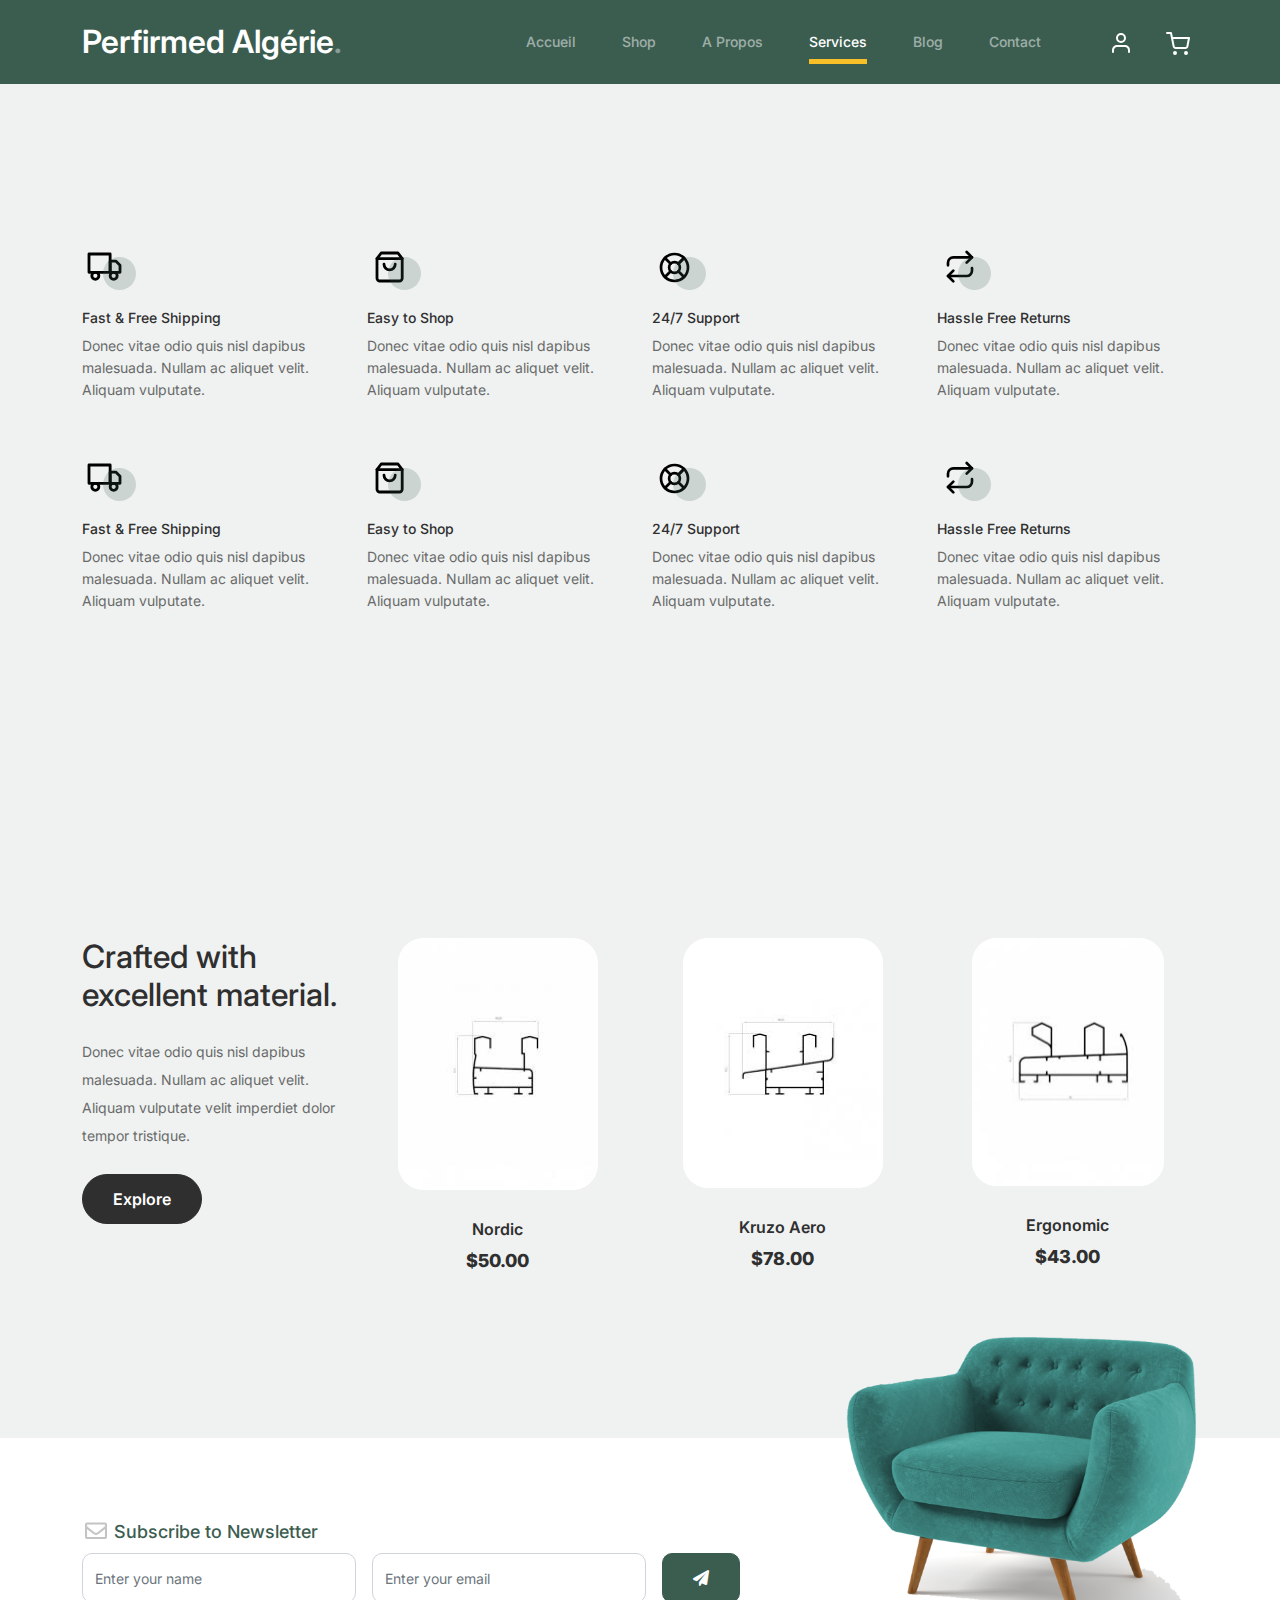
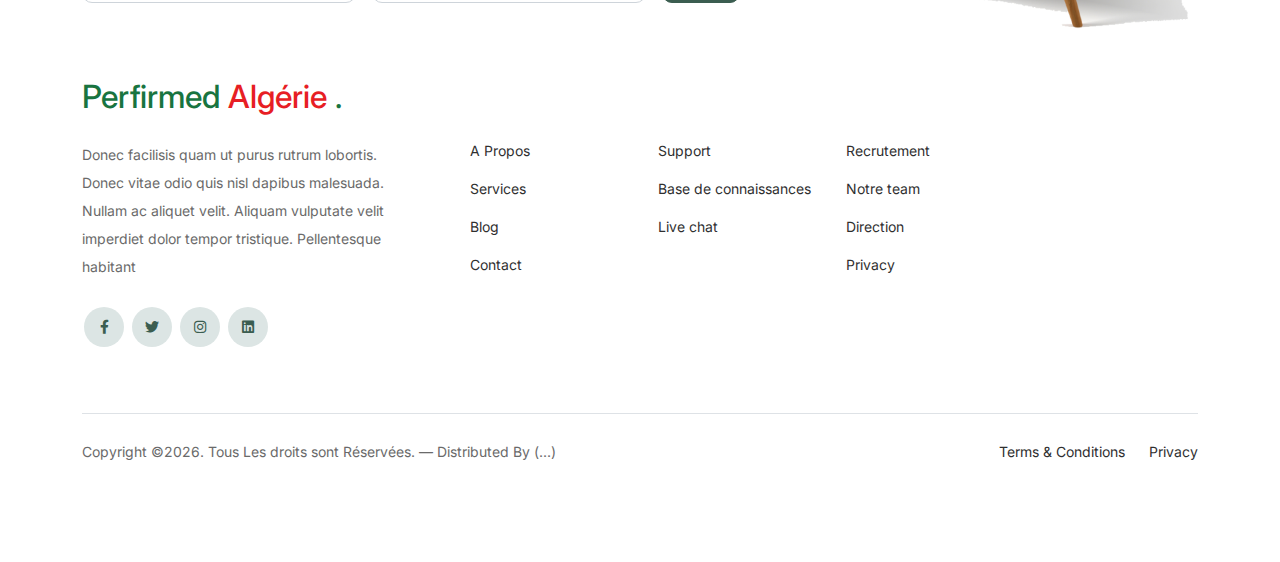
<file: services.html>
<!-- /*
* Bootstrap 5
*/ -->
<!doctype html>
<html lang="en">
<head>
  <meta charset="utf-8">
  <meta name="viewport" content="width=device-width, initial-scale=1, shrink-to-fit=no">
  <meta name="author" content="Untree.co">
  <link rel="shortcut icon" href="images/perfimedAlgerie-removebg.png">

  <meta name="description" content="" />
  <meta name="keywords" content="bootstrap, bootstrap4" />

		<!-- Bootstrap CSS -->
		<link href="css/bootstrap.min.css" rel="stylesheet">
		<link href="https://cdnjs.cloudflare.com/ajax/libs/font-awesome/6.0.0-beta3/css/all.min.css" rel="stylesheet">
		<link href="css/tiny-slider.css" rel="stylesheet">
		<link href="css/style.css" rel="stylesheet">
		<title> Perfirmed Algérie </title>
	</head>

	<body>

		<!-- Start Header/Navigation -->
		<nav   class="custom-navbar navbar navbar navbar-expand-md navbar-dark bg-dark"  arial-label=" navigation bar">

			<div class="container" >
				<a class="navbar-brand" href="index.html">Perfirmed Algérie<span>.</span></a>

				<button class="navbar-toggler" type="button" data-bs-toggle="collapse" data-bs-target="#navbarsFurni" aria-controls="navbarsFurni" aria-expanded="false" aria-label="Toggle navigation">
					<span class="navbar-toggler-icon"></span>
				</button>

				<div class="collapse navbar-collapse" id="navbarsFurni">
					<ul class="custom-navbar-nav navbar-nav ms-auto mb-2 mb-md-0">
						<li class="nav-item ">
							<a class="nav-link" href="index.html">Accueil</a>
						</li>
						<li><a class="nav-link" href="shop.html">Shop</a></li>
						<li><a class="nav-link" href="about.html">A Propos</a></li>
						<li class="active"><a class="nav-link" href="services.html">Services</a></li>
						<li><a class="nav-link" href="blog.html">Blog</a></li>
						<li><a class="nav-link" href="contact.html">Contact</a></li>
					</ul>

					<ul class="custom-navbar-cta navbar-nav mb-2 mb-md-0 ms-5">
						<li><a class="nav-link" href="admin.html"><img src="images/user.svg"></a></li>
						<li><a class="nav-link" href="cart.html"><img src="images/cart.svg"></a></li>
					</ul>
				</div>
			</div>
				
		</nav>
		<!-- End Header/Navigation -->



		

		<!-- Start Why Choose Us Section -->
		<div class="why-choose-section">
			<div class="container">
				
				
				<div class="row my-5">
					<div class="col-6 col-md-6 col-lg-3 mb-4">
						<div class="feature">
							<div class="icon">
								<img src="images/truck.svg" alt="Image" class="imf-fluid">
							</div>
							<h3>Fast &amp; Free Shipping</h3>
							<p>Donec vitae odio quis nisl dapibus malesuada. Nullam ac aliquet velit. Aliquam vulputate.</p>
						</div>
					</div>

					<div class="col-6 col-md-6 col-lg-3 mb-4">
						<div class="feature">
							<div class="icon">
								<img src="images/bag.svg" alt="Image" class="imf-fluid">
							</div>
							<h3>Easy to Shop</h3>
							<p>Donec vitae odio quis nisl dapibus malesuada. Nullam ac aliquet velit. Aliquam vulputate.</p>
						</div>
					</div>

					<div class="col-6 col-md-6 col-lg-3 mb-4">
						<div class="feature">
							<div class="icon">
								<img src="images/support.svg" alt="Image" class="imf-fluid">
							</div>
							<h3>24/7 Support</h3>
							<p>Donec vitae odio quis nisl dapibus malesuada. Nullam ac aliquet velit. Aliquam vulputate.</p>
						</div>
					</div>

					<div class="col-6 col-md-6 col-lg-3 mb-4">
						<div class="feature">
							<div class="icon">
								<img src="images/return.svg" alt="Image" class="imf-fluid">
							</div>
							<h3>Hassle Free Returns</h3>
							<p>Donec vitae odio quis nisl dapibus malesuada. Nullam ac aliquet velit. Aliquam vulputate.</p>
						</div>
					</div>

					<div class="col-6 col-md-6 col-lg-3 mb-4">
						<div class="feature">
							<div class="icon">
								<img src="images/truck.svg" alt="Image" class="imf-fluid">
							</div>
							<h3>Fast &amp; Free Shipping</h3>
							<p>Donec vitae odio quis nisl dapibus malesuada. Nullam ac aliquet velit. Aliquam vulputate.</p>
						</div>
					</div>

					<div class="col-6 col-md-6 col-lg-3 mb-4">
						<div class="feature">
							<div class="icon">
								<img src="images/bag.svg" alt="Image" class="imf-fluid">
							</div>
							<h3>Easy to Shop</h3>
							<p>Donec vitae odio quis nisl dapibus malesuada. Nullam ac aliquet velit. Aliquam vulputate.</p>
						</div>
					</div>

					<div class="col-6 col-md-6 col-lg-3 mb-4">
						<div class="feature">
							<div class="icon">
								<img src="images/support.svg" alt="Image" class="imf-fluid">
							</div>
							<h3>24/7 Support</h3>
							<p>Donec vitae odio quis nisl dapibus malesuada. Nullam ac aliquet velit. Aliquam vulputate.</p>
						</div>
					</div>

					<div class="col-6 col-md-6 col-lg-3 mb-4">
						<div class="feature">
							<div class="icon">
								<img src="images/return.svg" alt="Image" class="imf-fluid">
							</div>
							<h3>Hassle Free Returns</h3>
							<p>Donec vitae odio quis nisl dapibus malesuada. Nullam ac aliquet velit. Aliquam vulputate.</p>
						</div>
					</div>

				</div>
			
			</div>
		</div>
		<!-- End Why Choose Us Section -->
		<!-- Start Product Section -->
		<div id="Explore" class="product-section">
			<div class="container">
				<div class="row">

					<!-- Start Column 1 -->
					<div class="col-md-12 col-lg-3 mb-5 mb-lg-0">
						<h2 class="mb-4 section-title">Crafted with excellent material.</h2>
						<p class="mb-4">Donec vitae odio quis nisl dapibus malesuada. Nullam ac aliquet velit. Aliquam vulputate velit imperdiet dolor tempor tristique. </p>
						<p><a href="shop.html" class="btn">Explore</a></p>
					</div> 
					<!-- End Column 1 -->

					<!-- Start Column 2 -->
					<div class="col-12 col-md-4 col-lg-3 mb-5 mb-md-0">
						<a class="product-item" href="cart.html">
							<img src="images/product1.png" width="200px" class="img-fluid product-thumbnail">
							<h3 class="product-title">Nordic </h3>
							<strong class="product-price">$50.00</strong>

							<span class="icon-cross">
								<img src="images/cross.svg" class="img-fluid">
							</span>
						</a>
					</div> 
					<!-- End Column 2 -->

					<!-- Start Column 3 -->
					<div class="col-12 col-md-4 col-lg-3 mb-5 mb-md-0">
						<a class="product-item" href="cart.html">
							<img src="images/product2.png" width="200px" class="img-fluid product-thumbnail">
							<h3 class="product-title">Kruzo Aero </h3>
							<strong class="product-price">$78.00</strong>

							<span class="icon-cross">
								<img src="images/cross.svg" class="img-fluid">
							</span>
						</a>
					</div>
					<!-- End Column 3 -->

					<!-- Start Column 4 -->
					<div class="col-12 col-md-4 col-lg-3 mb-5 mb-md-0">
						<a class="product-item" href="cart.html">
							<img src="images/product3.png" width="192px" class="img-fluid product-thumbnail">
							<h3 class="product-title">Ergonomic </h3>
							<strong class="product-price">$43.00</strong>

							<span class="icon-cross">
								<img src="images/cross.svg" class="img-fluid">
							</span>
						</a>
					</div>
					<!-- End Column 4 -->

				</div>
			</div>
		</div>
		<!-- End Product Section -->

		

		
		<!-- Start Footer Section -->
		<footer class="footer-section">
			<div class="container relative">

				<div class="sofa-img">
					<img src="images/sofa.png" alt="Image" class="img-fluid">
				</div>

				<div class="row">
					<div class="col-lg-8">
						<div class="subscription-form">
							<h3 class="d-flex align-items-center"><span class="me-1"><img src="images/envelope-outline.svg" alt="Image" class="img-fluid"></span><span>Subscribe to Newsletter</span></h3>

							<form action="#" class="row g-3">
								<div class="col-auto">
									<input type="text" class="form-control" placeholder="Enter your name">
								</div>
								<div class="col-auto">
									<input type="email" class="form-control" placeholder="Enter your email">
								</div>
								<div class="col-auto">
									<button class="btn btn-primary">
										<span class="fa fa-paper-plane"></span>
									</button>
								</div>
							</form>

						</div>
					</div>
				</div>

				<div class="row g-5 mb-5">
					<div class="col-lg-4">
						<div class="mb-4 footer-logo-wrap"><a href="#" class="footer-logo" style="color: #187440;">Perfirmed <span style="color: #E71E24;">Algérie <span style="color: #187440;">.</span></a></div>
						<p class="mb-4">Donec facilisis quam ut purus rutrum lobortis. Donec vitae odio quis nisl dapibus malesuada. Nullam ac aliquet velit. Aliquam vulputate velit imperdiet dolor tempor tristique. Pellentesque habitant</p>

						<ul class="list-unstyled custom-social">
							<li><a href="#"><span class="fa fa-brands fa-facebook-f"></span></a></li>
							<li><a href="#"><span class="fa fa-brands fa-twitter"></span></a></li>
							<li><a href="#"><span class="fa fa-brands fa-instagram"></span></a></li>
							<li><a href="#"><span class="fa fa-brands fa-linkedin"></span></a></li>
						</ul>
					</div>

					<div class="col-lg-8">
						<div class="row links-wrap">
							<div class="col-6 col-sm-6 col-md-3">
								<ul class="list-unstyled">
									<li><a href="about.html">A Propos</a></li>
									<li><a href="services.html">Services</a></li>
									<li><a href="blog.html">Blog</a></li>
									<li><a href="contact.html">Contact</a></li>
								</ul>
							</div>

							<div class="col-6 col-sm-6 col-md-3">
								<ul class="list-unstyled">
									<li><a href="contact.html">Support</a></li>
									<li><a href="#">Base de connaissances </a></li>
									<li><a href="#">Live chat</a></li>
								</ul>
							</div>

							<div class="col-6 col-sm-6 col-md-3">
								<ul class="list-unstyled">
									<li><a href="contact.html">Recrutement </a></li>
									<li><a href="about.html">Notre team</a></li>
									<li><a href="contact.html">Direction</a></li>
									<li><a href="#">Privacy </a></li>
								</ul>
							</div>

							
						</div>
					</div>

				</div>

				<div class="border-top copyright">
					<div class="row pt-4">
						<div class="col-lg-6">
							<p class="mb-2 text-center text-lg-start">Copyright &copy;<script>document.write(new Date().getFullYear());</script>. Tous Les droits sont Réservées. &mdash;  Distributed By <a hreff=""> (...)</a>  
            </p>
						</div>

						<div class="col-lg-6 text-center text-lg-end">
							<ul class="list-unstyled d-inline-flex ms-auto">
								<li class="me-4"><a href="#">Terms &amp; Conditions</a></li>
								<li><a href="#">Privacy </a></li>
							</ul>
						</div>

					</div>
				</div>

			</div>
		</footer>
		<!-- End Footer Section -->	


		<script src="js/bootstrap.bundle.min.js"></script>
		<script src="js/tiny-slider.js"></script>
		<script src="js/custom.js"></script>
	</body>

</html>
</file>
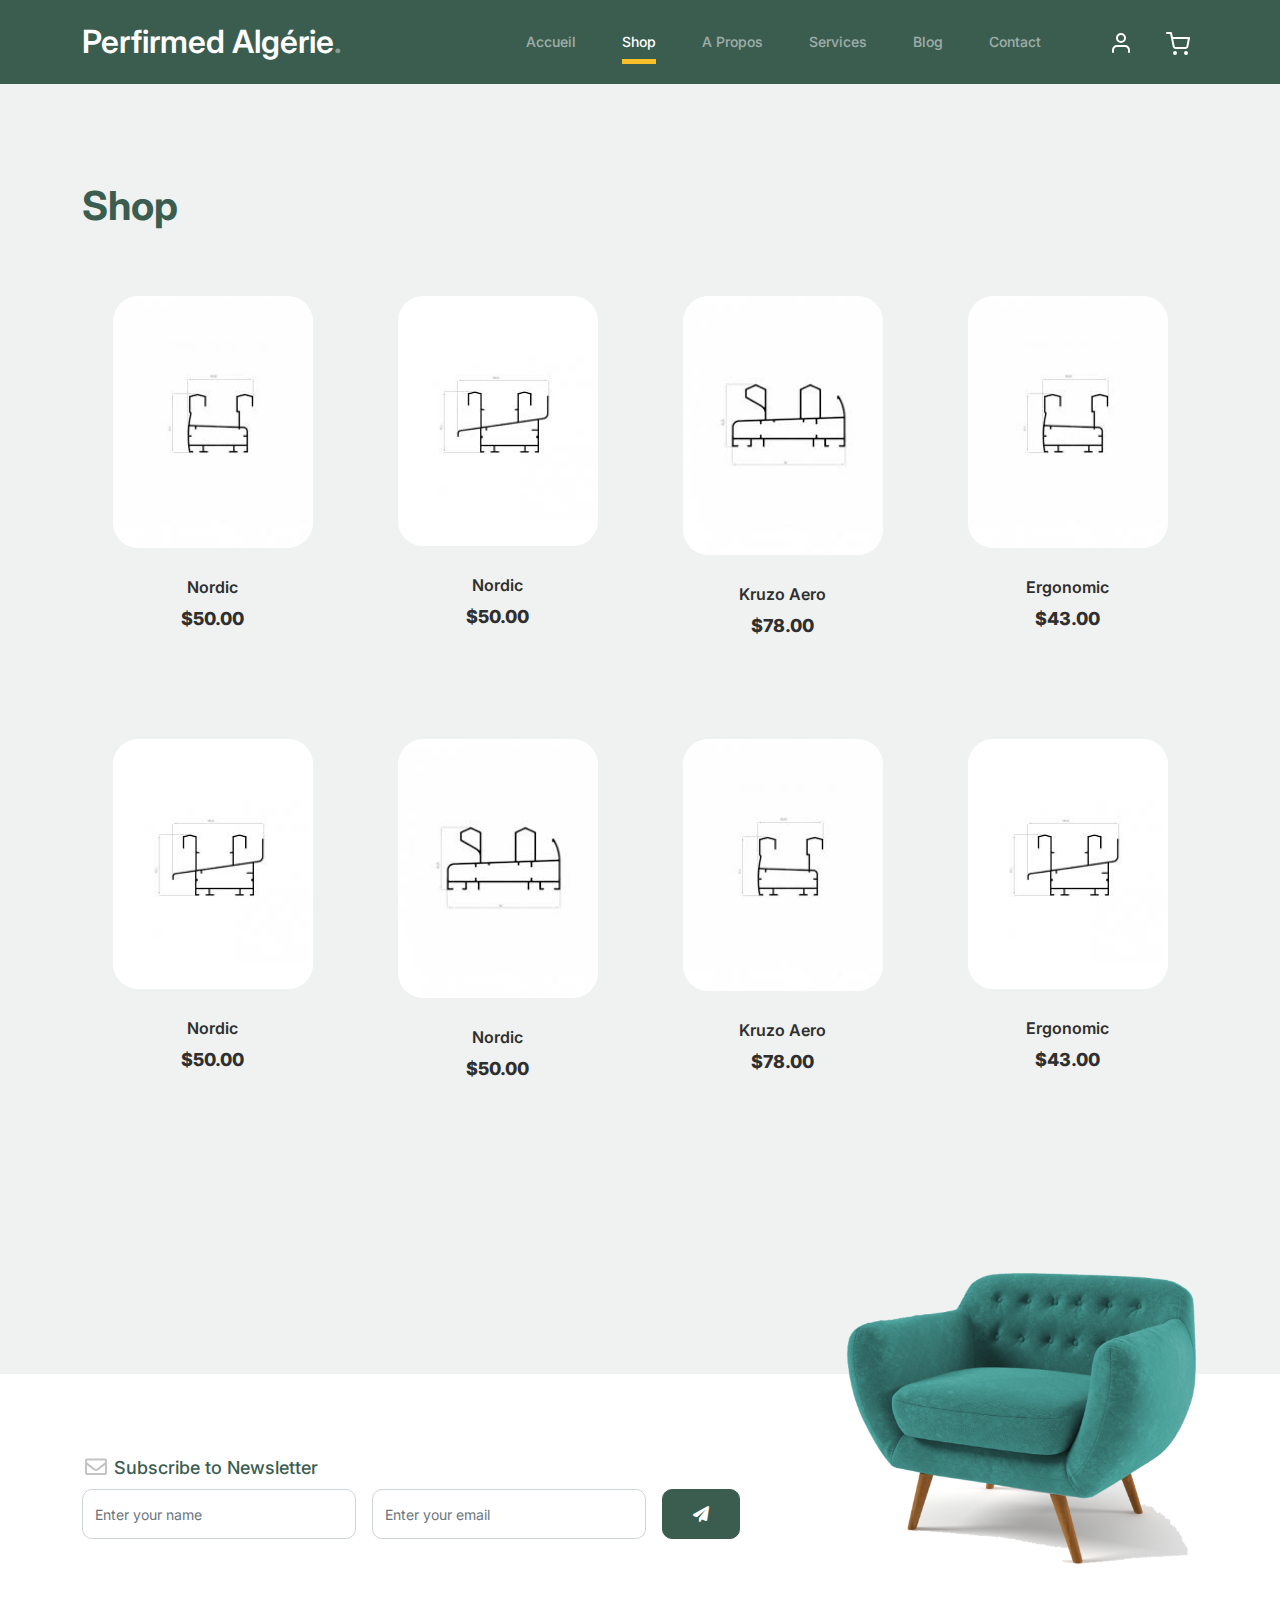
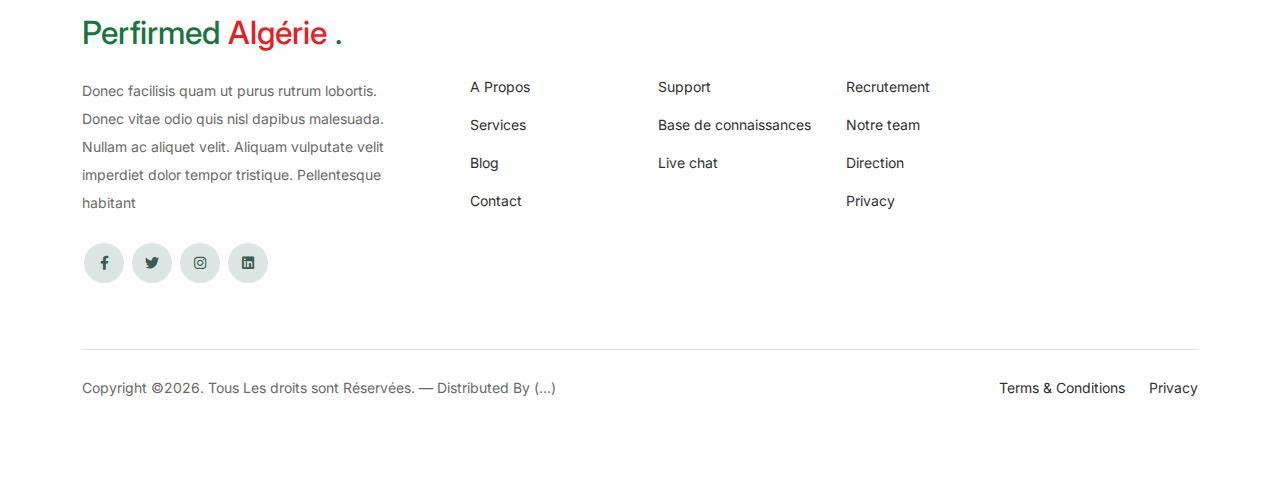
<file: shop.html>
<!-- /*
* Bootstrap 5
*/ -->
<!doctype html>
<html lang="en">
<head>
  <meta charset="utf-8">
  <meta name="viewport" content="width=device-width, initial-scale=1, shrink-to-fit=no">
  <meta name="author" content="Untree.co">
  <link rel="shortcut icon" href="images/perfimedAlgerie-removebg.png">

  <meta name="description" content="" />
  <meta name="keywords" content="bootstrap, bootstrap4" />

		<!-- Bootstrap CSS -->
		<link href="css/bootstrap.min.css" rel="stylesheet">
		<link href="https://cdnjs.cloudflare.com/ajax/libs/font-awesome/6.0.0-beta3/css/all.min.css" rel="stylesheet">
		<link href="css/tiny-slider.css" rel="stylesheet">
		<link href="css/style.css" rel="stylesheet">
		<title> Perfirmed Algérie </title>
	</head>

	<body>

		<!-- Start Header/Navigation -->
		<nav   class="custom-navbar navbar navbar navbar-expand-md navbar-dark bg-dark"  arial-label=" navigation bar">

			<div class="container" >
				<a class="navbar-brand" href="index.html">Perfirmed Algérie<span>.</span></a>

				<button class="navbar-toggler" type="button" data-bs-toggle="collapse" data-bs-target="#navbarsFurni" aria-controls="navbarsFurni" aria-expanded="false" aria-label="Toggle navigation">
					<span class="navbar-toggler-icon"></span>
				</button>

				<div class="collapse navbar-collapse" id="navbarsFurni">
					<ul class="custom-navbar-nav navbar-nav ms-auto mb-2 mb-md-0">
						<li class="nav-item ">
							<a class="nav-link" href="index.html">Accueil</a>
						</li>
						<li class="active"><a class="nav-link" href="shop.html">Shop</a></li>
						<li><a class="nav-link" href="about.html">A Propos</a></li>
						<li><a class="nav-link" href="services.html">Services</a></li>
						<li><a class="nav-link" href="blog.html">Blog</a></li>
						<li><a class="nav-link" href="contact.html">Contact</a></li>
					</ul>

					<ul class="custom-navbar-cta navbar-nav mb-2 mb-md-0 ms-5">
						<li><a class="nav-link" href="admin.html"><img src="images/user.svg"></a></li>
						<li><a class="nav-link" href="cart.html"><img src="images/cart.svg"></a></li>
					</ul>
				</div>
			</div>
				
		</nav>
		<!-- End Header/Navigation -->

		<!-- Start Hero Section -->
			<div class="hero" style="margin-bottom: -400px;">
				<div class="container">
					<div class="row justify-content-between">
						<div class="col-lg-5">
							<div class="intro-excerpt">
								<h1 style="color:#3b5d50;">Shop</h1>
							</div>
						</div>
						<div class="col-lg-7">
							
						</div>
					</div>
				</div>
			</div>
		<!-- End Hero Section -->

		

		<div class="untree_co-section product-section before-footer-section">
		    <div class="container">
		      	<div class="row">

		      		<!-- Start Column 1 -->
					<div class="col-12 col-md-4 col-lg-3 mb-5">
						<a class="product-item" href="#">
							<img src="images/product1.png" width="200px" class="img-fluid product-thumbnail">
							<h3 class="product-title">Nordic</h3>
							<strong class="product-price">$50.00</strong>

							<span class="icon-cross">
								<img src="images/cross.svg" class="img-fluid">
							</span>
						</a>
					</div> 
					<!-- End Column 1 -->
						
					<!-- Start Column 2 -->
					<div class="col-12 col-md-4 col-lg-3 mb-5">
						<a class="product-item" href="#">
							<img src="images/product2.png" width="200px" class="img-fluid product-thumbnail">
							<h3 class="product-title">Nordic </h3>
							<strong class="product-price">$50.00</strong>

							<span class="icon-cross">
								<img src="images/cross.svg" class="img-fluid">
							</span>
						</a>
					</div> 
					<!-- End Column 2 -->

					<!-- Start Column 3 -->
					<div class="col-12 col-md-4 col-lg-3 mb-5">
						<a class="product-item" href="#">
							<img src="images/product3.png" width="200px" class="img-fluid product-thumbnail">
							<h3 class="product-title">Kruzo Aero </h3>
							<strong class="product-price">$78.00</strong>

							<span class="icon-cross">
								<img src="images/cross.svg" class="img-fluid">
							</span>
						</a>
					</div>
					<!-- End Column 3 -->

					<!-- Start Column 4 -->
					<div class="col-12 col-md-4 col-lg-3 mb-5">
						<a class="product-item" href="#">
							<img src="images/product1.png" width="200px" class="img-fluid product-thumbnail">
							<h3 class="product-title">Ergonomic </h3>
							<strong class="product-price">$43.00</strong>

							<span class="icon-cross">
								<img src="images/cross.svg" class="img-fluid">
							</span>
						</a>
					</div>
					<!-- End Column 4 -->


					<!-- Start Column 1 -->
					<div class="col-12 col-md-4 col-lg-3 mb-5">
						<a class="product-item" href="#">
							<img src="images/product2.png" width="200px" class="img-fluid product-thumbnail">
							<h3 class="product-title">Nordic </h3>
							<strong class="product-price">$50.00</strong>

							<span class="icon-cross">
								<img src="images/cross.svg" class="img-fluid">
							</span>
						</a>
					</div> 
					<!-- End Column 1 -->
						
					<!-- Start Column 2 -->
					<div class="col-12 col-md-4 col-lg-3 mb-5">
						<a class="product-item" href="#">
							<img src="images/product3.png" width="200px" class="img-fluid product-thumbnail">
							<h3 class="product-title">Nordic </h3>
							<strong class="product-price">$50.00</strong>

							<span class="icon-cross">
								<img src="images/cross.svg" class="img-fluid">
							</span>
						</a>
					</div> 
					<!-- End Column 2 -->

					<!-- Start Column 3 -->
					<div class="col-12 col-md-4 col-lg-3 mb-5">
						<a class="product-item" href="#">
							<img src="images/product1.png" width="200px" class="img-fluid product-thumbnail">
							<h3 class="product-title">Kruzo Aero </h3>
							<strong class="product-price">$78.00</strong>

							<span class="icon-cross">
								<img src="images/cross.svg" class="img-fluid">
							</span>
						</a>
					</div>
					<!-- End Column 3 -->

					<!-- Start Column 4 -->
					<div class="col-12 col-md-4 col-lg-3 mb-5">
						<a class="product-item" href="#">
							<img src="images/product2.png" width="200px"  class="img-fluid product-thumbnail">
							<h3 class="product-title">Ergonomic </h3>
							<strong class="product-price">$43.00</strong>

							<span class="icon-cross">
								<img src="images/cross.svg" class="img-fluid">
							</span>
						</a>
					</div>
					<!-- End Column 4 -->

		      	</div>
		    </div>
		</div>


		<!-- Start Footer Section -->
		<footer class="footer-section">
			<div class="container relative">

				<div class="sofa-img">
					<img src="images/sofa.png" alt="Image" class="img-fluid">
				</div>

				<div class="row">
					<div class="col-lg-8">
						<div class="subscription-form">
							<h3 class="d-flex align-items-center"><span class="me-1"><img src="images/envelope-outline.svg" alt="Image" class="img-fluid"></span><span>Subscribe to Newsletter</span></h3>

							<form action="#" class="row g-3">
								<div class="col-auto">
									<input type="text" class="form-control" placeholder="Enter your name">
								</div>
								<div class="col-auto">
									<input type="email" class="form-control" placeholder="Enter your email">
								</div>
								<div class="col-auto">
									<button class="btn btn-primary">
										<span class="fa fa-paper-plane"></span>
									</button>
								</div>
							</form>

						</div>
					</div>
				</div>

				<div class="row g-5 mb-5">
					<div class="col-lg-4">
						<div class="mb-4 footer-logo-wrap"><a href="#" class="footer-logo" style="color: #187440;">Perfirmed <span style="color: #E71E24;">Algérie <span style="color: #187440;">.</span></a></div>
						<p class="mb-4">Donec facilisis quam ut purus rutrum lobortis. Donec vitae odio quis nisl dapibus malesuada. Nullam ac aliquet velit. Aliquam vulputate velit imperdiet dolor tempor tristique. Pellentesque habitant</p>

						<ul class="list-unstyled custom-social">
							<li><a href="#"><span class="fa fa-brands fa-facebook-f"></span></a></li>
							<li><a href="#"><span class="fa fa-brands fa-twitter"></span></a></li>
							<li><a href="#"><span class="fa fa-brands fa-instagram"></span></a></li>
							<li><a href="#"><span class="fa fa-brands fa-linkedin"></span></a></li>
						</ul>
					</div>

					<div class="col-lg-8">
						<div class="row links-wrap">
							<div class="col-6 col-sm-6 col-md-3">
								<ul class="list-unstyled">
									<li><a href="about.html">A Propos</a></li>
									<li><a href="services.html">Services</a></li>
									<li><a href="blog.html">Blog</a></li>
									<li><a href="contact.html">Contact</a></li>
								</ul>
							</div>

							<div class="col-6 col-sm-6 col-md-3">
								<ul class="list-unstyled">
									<li><a href="contact.html">Support</a></li>
									<li><a href="#">Base de connaissances </a></li>
									<li><a href="#">Live chat</a></li>
								</ul>
							</div>

							<div class="col-6 col-sm-6 col-md-3">
								<ul class="list-unstyled">
									<li><a href="contact.html">Recrutement </a></li>
									<li><a href="about.html">Notre team</a></li>
									<li><a href="contact.html">Direction</a></li>
									<li><a href="#">Privacy </a></li>
								</ul>
							</div>

							
						</div>
					</div>

				</div>

				<div class="border-top copyright">
					<div class="row pt-4">
						<div class="col-lg-6">
							<p class="mb-2 text-center text-lg-start">Copyright &copy;<script>document.write(new Date().getFullYear());</script>. Tous Les droits sont Réservées. &mdash;  Distributed By <a hreff=""> (...)</a>  
            </p>
						</div>

						<div class="col-lg-6 text-center text-lg-end">
							<ul class="list-unstyled d-inline-flex ms-auto">
								<li class="me-4"><a href="#">Terms &amp; Conditions</a></li>
								<li><a href="#">Privacy </a></li>
							</ul>
						</div>

					</div>
				</div>

			</div>
		</footer>
		<!-- End Footer Section -->	


		<script src="js/bootstrap.bundle.min.js"></script>
		<script src="js/tiny-slider.js"></script>
		<script src="js/custom.js"></script>
	</body>

</html>
</file>
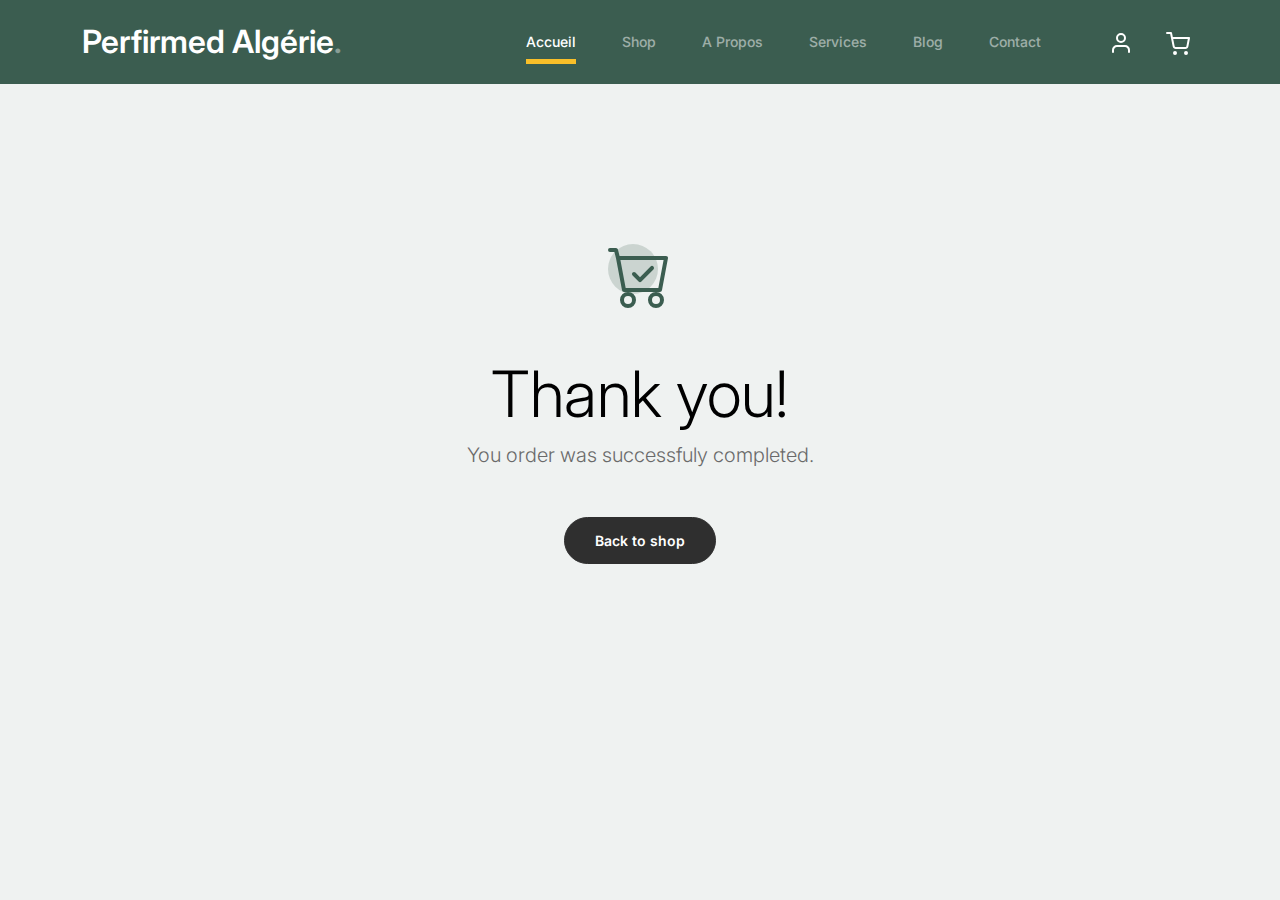
<file: thankyou.html>
<!-- /*
* Bootstrap 5
*/ -->
<!doctype html>
<html lang="en">
<head>
  <meta charset="utf-8">
  <meta name="viewport" content="width=device-width, initial-scale=1, shrink-to-fit=no">
  <meta name="author" content="Untree.co">
  <link rel="shortcut icon" href="images/perfimedAlgerie-removebg.png">

  <meta name="description" content="" />
  <meta name="keywords" content="bootstrap, bootstrap4" />

		<!-- Bootstrap CSS -->
		<link href="css/bootstrap.min.css" rel="stylesheet">
		<link href="https://cdnjs.cloudflare.com/ajax/libs/font-awesome/6.0.0-beta3/css/all.min.css" rel="stylesheet">
		<link href="css/tiny-slider.css" rel="stylesheet">
		<link href="css/style.css" rel="stylesheet">
		<title> Perfirmed Algérie </title>
	</head>

	<body>

		<!-- Start Header/Navigation -->
		<nav   class="custom-navbar navbar navbar navbar-expand-md navbar-dark bg-dark"  arial-label=" navigation bar">

			<div class="container" >
				<a class="navbar-brand" href="index.html">Perfirmed Algérie<span>.</span></a>

				<button class="navbar-toggler" type="button" data-bs-toggle="collapse" data-bs-target="#navbarsFurni" aria-controls="navbarsFurni" aria-expanded="false" aria-label="Toggle navigation">
					<span class="navbar-toggler-icon"></span>
				</button>

				<div class="collapse navbar-collapse" id="navbarsFurni">
					<ul class="custom-navbar-nav navbar-nav ms-auto mb-2 mb-md-0">
						<li class="nav-item active">
							<a class="nav-link" href="index.html">Accueil</a>
						</li>
						<li><a class="nav-link" href="shop.html">Shop</a></li>
						<li><a class="nav-link" href="about.html">A Propos</a></li>
						<li><a class="nav-link" href="services.html">Services</a></li>
						<li><a class="nav-link" href="blog.html">Blog</a></li>
						<li><a class="nav-link" href="contact.html">Contact</a></li>
					</ul>

					<ul class="custom-navbar-cta navbar-nav mb-2 mb-md-0 ms-5">
						<li><a class="nav-link" href="admin.html"><img src="images/user.svg"></a></li>
						<li><a class="nav-link" href="cart.html"><img src="images/cart.svg"></a></li>
					</ul>
				</div>
			</div>
				
		</nav>
		<!-- End Header/Navigation -->

		

		<div class="untree_co-section">
    <div class="container">
      <div class="row">
        <div class="col-md-12 text-center pt-5">
          <span class="display-3 thankyou-icon text-primary">
            <svg width="1em" height="1em" viewBox="0 0 16 16" class="bi bi-cart-check mb-5" fill="currentColor" xmlns="http://www.w3.org/2000/svg">
              <path fill-rule="evenodd" d="M11.354 5.646a.5.5 0 0 1 0 .708l-3 3a.5.5 0 0 1-.708 0l-1.5-1.5a.5.5 0 1 1 .708-.708L8 8.293l2.646-2.647a.5.5 0 0 1 .708 0z"/>
              <path fill-rule="evenodd" d="M0 1.5A.5.5 0 0 1 .5 1H2a.5.5 0 0 1 .485.379L2.89 3H14.5a.5.5 0 0 1 .491.592l-1.5 8A.5.5 0 0 1 13 12H4a.5.5 0 0 1-.491-.408L2.01 3.607 1.61 2H.5a.5.5 0 0 1-.5-.5zM3.102 4l1.313 7h8.17l1.313-7H3.102zM5 12a2 2 0 1 0 0 4 2 2 0 0 0 0-4zm7 0a2 2 0 1 0 0 4 2 2 0 0 0 0-4zm-7 1a1 1 0 1 0 0 2 1 1 0 0 0 0-2zm7 0a1 1 0 1 0 0 2 1 1 0 0 0 0-2z"/>
            </svg>
          </span>
          <h2 class="display-3 text-black">Thank you!</h2>
          <p class="lead mb-5">You order was successfuly completed.</p>
          <p><a href="shop.html" class="btn btn-sm btn-outline-black">Back to shop</a></p>
        </div>
      </div>
    </div>
  </div>

	

		<script src="js/bootstrap.bundle.min.js"></script>
		<script src="js/tiny-slider.js"></script>
		<script src="js/custom.js"></script>
	</body>

</html>
</file>
<file: css/tiny-slider.css>
.tns-outer{padding:0 !important}.tns-outer [hidden]{display:none !important}.tns-outer [aria-controls],.tns-outer [data-action]{cursor:pointer}.tns-slider{-webkit-transition:all 0s;-moz-transition:all 0s;transition:all 0s}.tns-slider>.tns-item{-webkit-box-sizing:border-box;-moz-box-sizing:border-box;box-sizing:border-box}.tns-horizontal.tns-subpixel{white-space:nowrap}.tns-horizontal.tns-subpixel>.tns-item{display:inline-block;vertical-align:top;white-space:normal}.tns-horizontal.tns-no-subpixel:after{content:'';display:table;clear:both}.tns-horizontal.tns-no-subpixel>.tns-item{float:left}.tns-horizontal.tns-carousel.tns-no-subpixel>.tns-item{margin-right:-100%}.tns-no-calc{position:relative;left:0}.tns-gallery{position:relative;left:0;min-height:1px}.tns-gallery>.tns-item{position:absolute;left:-100%;-webkit-transition:transform 0s, opacity 0s;-moz-transition:transform 0s, opacity 0s;transition:transform 0s, opacity 0s}.tns-gallery>.tns-slide-active{position:relative;left:auto !important}.tns-gallery>.tns-moving{-webkit-transition:all 0.25s;-moz-transition:all 0.25s;transition:all 0.25s}.tns-autowidth{display:inline-block}.tns-lazy-img{-webkit-transition:opacity 0.6s;-moz-transition:opacity 0.6s;transition:opacity 0.6s;opacity:0.6}.tns-lazy-img.tns-complete{opacity:1}.tns-ah{-webkit-transition:height 0s;-moz-transition:height 0s;transition:height 0s}.tns-ovh{overflow:hidden}.tns-visually-hidden{position:absolute;left:-10000em}.tns-transparent{opacity:0;visibility:hidden}.tns-fadeIn{opacity:1;filter:alpha(opacity=100);z-index:0}.tns-normal,.tns-fadeOut{opacity:0;filter:alpha(opacity=0);z-index:-1}.tns-vpfix{white-space:nowrap}.tns-vpfix>div,.tns-vpfix>li{display:inline-block}.tns-t-subp2{margin:0 auto;width:310px;position:relative;height:10px;overflow:hidden}.tns-t-ct{width:2333.3333333%;width:-webkit-calc(100% * 70 / 3);width:-moz-calc(100% * 70 / 3);width:calc(100% * 70 / 3);position:absolute;right:0}.tns-t-ct:after{content:'';display:table;clear:both}.tns-t-ct>div{width:1.4285714%;width:-webkit-calc(100% / 70);width:-moz-calc(100% / 70);width:calc(100% / 70);height:10px;float:left}

/*# sourceMappingURL=sourcemaps/tiny-slider.css.map */
</file>
<file: css/style.css>
/*
* Template Name: UntreeStore
* Template Author: Untree.co
* Author URI: https://untree.co/
* License: https://creativecommons.org/licenses/by/3.0/
*/
@import url("https://fonts.googleapis.com/css2?family=Inter:wght@400;500;600;700;800&display=swap");
body {
  overflow-x: hidden;
  position: relative; }

body {
  font-family: "Inter", sans-serif;
  font-weight: 400;
  line-height: 28px;
  color: #6a6a6a;
  font-size: 14px;
  background-color: #eff2f1; }

a {
  text-decoration: none;
  -webkit-transition: .3s all ease;
  -o-transition: .3s all ease;
  transition: .3s all ease;
  color: #2f2f2f;
  text-decoration: underline; }
  a:hover {
    color: #2f2f2f;
    text-decoration: none; }
  a.more {
    font-weight: 600; }

.custom-navbar {
  background: #3b5d50 !important;
  padding-top: 20px;
  padding-bottom: 20px; }
  .custom-navbar .navbar-brand {
    font-size: 32px;
    font-weight: 600; }
    .custom-navbar .navbar-brand > span {
      opacity: .4; }
  .custom-navbar .navbar-toggler {
    border-color: transparent; }
    .custom-navbar .navbar-toggler:active, .custom-navbar .navbar-toggler:focus {
      -webkit-box-shadow: none;
      box-shadow: none;
      outline: none; }
  @media (min-width: 992px) {
    .custom-navbar .custom-navbar-nav li {
      margin-left: 15px;
      margin-right: 15px; } }
  .custom-navbar .custom-navbar-nav li a {
    font-weight: 500;
    color: #ffffff !important;
    opacity: .5;
    -webkit-transition: .3s all ease;
    -o-transition: .3s all ease;
    transition: .3s all ease;
    position: relative; }
    @media (min-width: 768px) {
      .custom-navbar .custom-navbar-nav li a:before {
        content: "";
        position: absolute;
        bottom: 0;
        left: 8px;
        right: 8px;
        background: #f9bf29;
        height: 5px;
        opacity: 1;
        visibility: visible;
        width: 0;
        -webkit-transition: .15s all ease-out;
        -o-transition: .15s all ease-out;
        transition: .15s all ease-out; } }
    .custom-navbar .custom-navbar-nav li a:hover {
      opacity: 1; }
      .custom-navbar .custom-navbar-nav li a:hover:before {
        width: calc(100% - 16px); }
  .custom-navbar .custom-navbar-nav li.active a {
    opacity: 1; }
    .custom-navbar .custom-navbar-nav li.active a:before {
      width: calc(100% - 16px); }
  .custom-navbar .custom-navbar-cta {
    margin-left: 0 !important;
    -webkit-box-orient: horizontal;
    -webkit-box-direction: normal;
    -ms-flex-direction: row;
    flex-direction: row; }
    @media (min-width: 768px) {
      .custom-navbar .custom-navbar-cta {
        margin-left: 40px !important; } }
    .custom-navbar .custom-navbar-cta li {
      margin-left: 0px;
      margin-right: 0px; }
      .custom-navbar .custom-navbar-cta li:first-child {
        margin-right: 20px; }

.hero {
  /*background: #3b5d50;*/
  padding: calc(4rem - 30px) 0 0rem 0; 
  height: 500px;
}

  @media (min-width: 768px) {
    .hero {
      padding: calc(4rem - 30px) 0 4rem 0; } }
  @media (min-width: 992px) {
    .hero {
      padding: calc(8rem - 30px) 0 8rem 0; } }
  .hero .intro-excerpt {
    position: relative;
    z-index: 4; }
    @media (min-width: 992px) {
      .hero .intro-excerpt {
        max-width: 450px; } }
  .hero h1 {
    font-weight: 700;
    color: #ffffff;
    margin-bottom: 30px; }
    @media (min-width: 1400px) {
      .hero h1 {
        font-size: 54px; } }
  .hero p {
    color: rgba(255, 255, 255, 0.5);
    margin-botom: 30px; }
  .hero .hero-img-wrap {
    position: relative; }
    .hero .hero-img-wrap img {
      position: relative;
      top: 0px;
      right: 0px;
      z-index: 2;
      max-width: 780px;
      left: -20px; }
      @media (min-width: 768px) {
        .hero .hero-img-wrap img {
          right: 0px;
          left: -100px; } }
      @media (min-width: 992px) {
        .hero .hero-img-wrap img {
          left: 0px;
          top: -80px;
          position: absolute;
          right: -50px; } }
      @media (min-width: 1200px) {
        .hero .hero-img-wrap img {
          left: 0px;
          top: -80px;
          right: -100px; } }
    .hero .hero-img-wrap:after {
      content: "";
      position: absolute;
      width: 255px;
      height: 217px;
      background-image: url("../images/dots-light.svg");
      background-size: contain;
      background-repeat: no-repeat;
      right: -100px;
      top: -0px; }
      @media (min-width: 1200px) {
        .hero .hero-img-wrap:after {
          top: -40px; } }

.btn {
  font-weight: 600;
  padding: 12px 30px;
  border-radius: 30px;
  color: #ffffff;
  background: #2f2f2f;
  border-color: #2f2f2f; }
  .btn:hover {
    color: #ffffff;
    background: #222222;
    border-color: #222222; }
  .btn:active, .btn:focus {
    outline: none !important;
    -webkit-box-shadow: none;
    box-shadow: none; }
  .btn.btn-primary {
    background: #3b5d50;
    border-color: #3b5d50; }
    .btn.btn-primary:hover {
      background: #314d43;
      border-color: #314d43; }
  .btn.btn-secondary {
    color: #2f2f2f;
    background: #f9bf29;
    border-color: #f9bf29; }
    .btn.btn-secondary:hover {
      background: #f8b810;
      border-color: #f8b810; }
  .btn.btn-white-outline {
    background: transparent;
    border-width: 2px;
    border-color: rgba(255, 255, 255, 0.3); }
    .btn.btn-white-outline:hover {
      border-color: white;
      color: #ffffff; }

.section-title {
  color: #2f2f2f; }

.product-section {
  padding: 7rem 0; }
  .product-section .product-item {
    text-align: center;
    text-decoration: none;
    display: block;
    position: relative;
    padding-bottom: 50px;
    cursor: pointer; }
    .product-section .product-item .product-thumbnail {
      margin-bottom: 30px;
      position: relative;
      top: 0;
      -webkit-transition: .3s all ease;
      -o-transition: .3s all ease;
      transition: .3s all ease; }
    .product-section .product-item h3 {
      font-weight: 600;
      font-size: 16px; }
    .product-section .product-item strong {
      font-weight: 800 !important;
      font-size: 18px !important; }
    .product-section .product-item h3, .product-section .product-item strong {
      color: #2f2f2f;
      text-decoration: none; }
    .product-section .product-item .icon-cross {
      position: absolute;
      width: 35px;
      height: 35px;
      display: inline-block;
      background: #2f2f2f;
      bottom: 15px;
      left: 50%;
      -webkit-transform: translateX(-50%);
      -ms-transform: translateX(-50%);
      transform: translateX(-50%);
      margin-bottom: -17.5px;
      border-radius: 50%;
      opacity: 0;
      visibility: hidden;
      -webkit-transition: .3s all ease;
      -o-transition: .3s all ease;
      transition: .3s all ease; }
      .product-section .product-item .icon-cross img {
        position: absolute;
        left: 50%;
        top: 50%;
        -webkit-transform: translate(-50%, -50%);
        -ms-transform: translate(-50%, -50%);
        transform: translate(-50%, -50%); }
    .product-section .product-item:before {
      bottom: 0;
      left: 0;
      right: 0;
      position: absolute;
      content: "";
      background: #dce5e4;
      height: 0%;
      z-index: -1;
      border-radius: 10px;
      -webkit-transition: .3s all ease;
      -o-transition: .3s all ease;
      transition: .3s all ease; }
    .product-section .product-item:hover .product-thumbnail {
      top: -25px; }
    .product-section .product-item:hover .icon-cross {
      bottom: 0;
      opacity: 1;
      visibility: visible; }
    .product-section .product-item:hover:before {
      height: 70%; }

.why-choose-section {
  padding: 7rem 0; }
  .why-choose-section .img-wrap {
    position: relative; }
    .why-choose-section .img-wrap:before {
      position: absolute;
      content: "";
      width: 255px;
      height: 217px;
      background-image: url("../images/dots-yellow.svg");
      background-repeat: no-repeat;
      background-size: contain;
      -webkit-transform: translate(-40%, -40%);
      -ms-transform: translate(-40%, -40%);
      transform: translate(-40%, -40%);
      z-index: -1; }
    .why-choose-section .img-wrap img {
      border-radius: 20px; }

.feature {
  margin-bottom: 30px; }
  .feature .icon {
    display: inline-block;
    position: relative;
    margin-bottom: 20px; }
    .feature .icon:before {
      content: "";
      width: 33px;
      height: 33px;
      position: absolute;
      background: rgba(59, 93, 80, 0.2);
      border-radius: 50%;
      right: -8px;
      bottom: 0; }
  .feature h3 {
    font-size: 14px;
    color: #2f2f2f; }
  .feature p {
    font-size: 14px;
    line-height: 22px;
    color: #6a6a6a; }

.we-help-section {
  padding: 7rem 0; }
  .we-help-section .imgs-grid {
    display: -ms-grid;
    display: grid;
    -ms-grid-columns: (1fr)[27];
    grid-template-columns: repeat(27, 1fr);
    position: relative; }
    .we-help-section .imgs-grid:before {
      position: absolute;
      content: "";
      width: 255px;
      height: 217px;
      background-image: url("../images/dots-green.svg");
      background-size: contain;
      background-repeat: no-repeat;
      -webkit-transform: translate(-40%, -40%);
      -ms-transform: translate(-40%, -40%);
      transform: translate(-40%, -40%);
      z-index: -1; }
    .we-help-section .imgs-grid .grid {
      position: relative; }
      .we-help-section .imgs-grid .grid img {
        border-radius: 20px;
        max-width: 100%; }
      .we-help-section .imgs-grid .grid.grid-1 {
        -ms-grid-column: 1;
        -ms-grid-column-span: 18;
        grid-column: 1 / span 18;
        -ms-grid-row: 1;
        -ms-grid-row-span: 27;
        grid-row: 1 / span 27; }
      .we-help-section .imgs-grid .grid.grid-2 {
        -ms-grid-column: 19;
        -ms-grid-column-span: 27;
        grid-column: 19 / span 27;
        -ms-grid-row: 1;
        -ms-grid-row-span: 5;
        grid-row: 1 / span 5;
        padding-left: 20px; }
      .we-help-section .imgs-grid .grid.grid-3 {
        -ms-grid-column: 14;
        -ms-grid-column-span: 16;
        grid-column: 14 / span 16;
        -ms-grid-row: 6;
        -ms-grid-row-span: 27;
        grid-row: 6 / span 27;
        padding-top: 20px; }

.custom-list {
  width: 100%; }
  .custom-list li {
    display: inline-block;
    width: calc(50% - 20px);
    margin-bottom: 12px;
    line-height: 1.5;
    position: relative;
    padding-left: 20px; }
    .custom-list li:before {
      content: "";
      width: 8px;
      height: 8px;
      border-radius: 50%;
      border: 2px solid #3b5d50;
      position: absolute;
      left: 0;
      top: 8px; }

.popular-product {
  padding: 0 0 7rem 0; }
  .popular-product .product-item-sm h3 {
    font-size: 14px;
    font-weight: 700;
    color: #2f2f2f; }
  .popular-product .product-item-sm a {
    text-decoration: none;
    color: #2f2f2f;
    -webkit-transition: .3s all ease;
    -o-transition: .3s all ease;
    transition: .3s all ease; }
    .popular-product .product-item-sm a:hover {
      color: rgba(47, 47, 47, 0.5); }
  .popular-product .product-item-sm p {
    line-height: 1.4;
    margin-bottom: 10px;
    font-size: 14px; }
  .popular-product .product-item-sm .thumbnail {
    margin-right: 10px;
    -webkit-box-flex: 0;
    -ms-flex: 0 0 120px;
    flex: 0 0 120px;
    position: relative; }
    .popular-product .product-item-sm .thumbnail:before {
      content: "";
      position: absolute;
      border-radius: 20px;
      background: #dce5e4;
      width: 98px;
      height: 98px;
      top: 50%;
      left: 50%;
      -webkit-transform: translate(-50%, -50%);
      -ms-transform: translate(-50%, -50%);
      transform: translate(-50%, -50%);
      z-index: -1; }

.testimonial-section {
  padding: 3rem 0 7rem 0; }

.testimonial-slider-wrap {
  position: relative; }
  .testimonial-slider-wrap .tns-inner {
    padding-top: 30px; }
  .testimonial-slider-wrap .item .testimonial-block blockquote {
    font-size: 16px; }
    @media (min-width: 768px) {
      .testimonial-slider-wrap .item .testimonial-block blockquote {
        line-height: 32px;
        font-size: 18px; } }
  .testimonial-slider-wrap .item .testimonial-block .author-info .author-pic {
    margin-bottom: 20px; }
    .testimonial-slider-wrap .item .testimonial-block .author-info .author-pic img {
      max-width: 80px;
      border-radius: 50%; }
  .testimonial-slider-wrap .item .testimonial-block .author-info h3 {
    font-size: 14px;
    font-weight: 700;
    color: #2f2f2f;
    margin-bottom: 0; }
  .testimonial-slider-wrap #testimonial-nav {
    position: absolute;
    top: 50%;
    z-index: 99;
    width: 100%;
    display: none; }
    @media (min-width: 768px) {
      .testimonial-slider-wrap #testimonial-nav {
        display: block; } }
    .testimonial-slider-wrap #testimonial-nav > span {
      cursor: pointer;
      position: absolute;
      width: 58px;
      height: 58px;
      line-height: 58px;
      border-radius: 50%;
      background: rgba(59, 93, 80, 0.1);
      color: #2f2f2f;
      -webkit-transition: .3s all ease;
      -o-transition: .3s all ease;
      transition: .3s all ease; }
      .testimonial-slider-wrap #testimonial-nav > span:hover {
        background: #3b5d50;
        color: #ffffff; }
    .testimonial-slider-wrap #testimonial-nav .prev {
      left: -10px; }
    .testimonial-slider-wrap #testimonial-nav .next {
      right: 0; }
  .testimonial-slider-wrap .tns-nav {
    position: absolute;
    bottom: -50px;
    left: 50%;
    -webkit-transform: translateX(-50%);
    -ms-transform: translateX(-50%);
    transform: translateX(-50%); }
    .testimonial-slider-wrap .tns-nav button {
      background: none;
      border: none;
      display: inline-block;
      position: relative;
      width: 0 !important;
      height: 7px !important;
      margin: 2px; }
      .testimonial-slider-wrap .tns-nav button:active, .testimonial-slider-wrap .tns-nav button:focus, .testimonial-slider-wrap .tns-nav button:hover {
        outline: none;
        -webkit-box-shadow: none;
        box-shadow: none;
        background: none; }
      .testimonial-slider-wrap .tns-nav button:before {
        display: block;
        width: 7px;
        height: 7px;
        left: 0;
        top: 0;
        position: absolute;
        content: "";
        border-radius: 50%;
        -webkit-transition: .3s all ease;
        -o-transition: .3s all ease;
        transition: .3s all ease;
        background-color: #d6d6d6; }
      .testimonial-slider-wrap .tns-nav button:hover:before, .testimonial-slider-wrap .tns-nav button.tns-nav-active:before {
        background-color: #3b5d50; }

.before-footer-section {
  padding: 7rem 0 12rem 0 !important; }

.blog-section {
  padding: 7rem 0 12rem 0; }
  .blog-section .post-entry a {
    text-decoration: none; }
  .blog-section .post-entry .post-thumbnail {
    display: block;
    margin-bottom: 20px; }
    .blog-section .post-entry .post-thumbnail img {
      border-radius: 20px;
      -webkit-transition: .3s all ease;
      -o-transition: .3s all ease;
      transition: .3s all ease; }
  .blog-section .post-entry .post-content-entry {
    padding-left: 15px;
    padding-right: 15px; }
    .blog-section .post-entry .post-content-entry h3 {
      font-size: 16px;
      margin-bottom: 0;
      font-weight: 600;
      margin-bottom: 7px; }
    .blog-section .post-entry .post-content-entry .meta {
      font-size: 14px; }
      .blog-section .post-entry .post-content-entry .meta a {
        font-weight: 600; }
  .blog-section .post-entry:hover .post-thumbnail img, .blog-section .post-entry:focus .post-thumbnail img {
    opacity: .7; }

.footer-section {
  padding: 80px 0;
  background: #ffffff; }
  .footer-section .relative {
    position: relative; }
  .footer-section a {
    text-decoration: none;
    color: #2f2f2f;
    -webkit-transition: .3s all ease;
    -o-transition: .3s all ease;
    transition: .3s all ease; }
    .footer-section a:hover {
      color: rgba(47, 47, 47, 0.5); }
  .footer-section .subscription-form {
    margin-bottom: 40px;
    position: relative;
    z-index: 2;
    margin-top: 100px; }
    @media (min-width: 992px) {
      .footer-section .subscription-form {
        margin-top: 0px;
        margin-bottom: 80px; } }
    .footer-section .subscription-form h3 {
      font-size: 18px;
      font-weight: 500;
      color: #3b5d50; }
    .footer-section .subscription-form .form-control {
      height: 50px;
      border-radius: 10px;
      font-family: "Inter", sans-serif; }
      .footer-section .subscription-form .form-control:active, .footer-section .subscription-form .form-control:focus {
        outline: none;
        -webkit-box-shadow: none;
        box-shadow: none;
        border-color: #3b5d50;
        -webkit-box-shadow: 0 1px 4px 0 rgba(0, 0, 0, 0.2);
        box-shadow: 0 1px 4px 0 rgba(0, 0, 0, 0.2); }
      .footer-section .subscription-form .form-control::-webkit-input-placeholder {
        font-size: 14px; }
      .footer-section .subscription-form .form-control::-moz-placeholder {
        font-size: 14px; }
      .footer-section .subscription-form .form-control:-ms-input-placeholder {
        font-size: 14px; }
      .footer-section .subscription-form .form-control:-moz-placeholder {
        font-size: 14px; }
    .footer-section .subscription-form .btn {
      border-radius: 10px !important; }
  .footer-section .sofa-img {
    position: absolute;
    top: -200px;
    z-index: 1;
    right: 0; }
    .footer-section .sofa-img img {
      max-width: 380px; }
  .footer-section .links-wrap {
    margin-top: 0px; }
    @media (min-width: 992px) {
      .footer-section .links-wrap {
        margin-top: 54px; } }
    .footer-section .links-wrap ul li {
      margin-bottom: 10px; }
  .footer-section .footer-logo-wrap .footer-logo {
    font-size: 32px;
    font-weight: 500;
    text-decoration: none;
    color: #3b5d50; }
  .footer-section .custom-social li {
    margin: 2px;
    display: inline-block; }
    .footer-section .custom-social li a {
      width: 40px;
      height: 40px;
      text-align: center;
      line-height: 40px;
      display: inline-block;
      background: #dce5e4;
      color: #3b5d50;
      border-radius: 50%; }
      .footer-section .custom-social li a:hover {
        background: #3b5d50;
        color: #ffffff; }
  .footer-section .border-top {
    border-color: #dce5e4; }
    .footer-section .border-top.copyright {
      font-size: 14px !important; }

.untree_co-section {
  padding: 7rem 0; }

.form-control {
  height: 50px;
  border-radius: 10px;
  font-family: "Inter", sans-serif; }
  .form-control:active, .form-control:focus {
    outline: none;
    -webkit-box-shadow: none;
    box-shadow: none;
    border-color: #3b5d50;
    -webkit-box-shadow: 0 1px 4px 0 rgba(0, 0, 0, 0.2);
    box-shadow: 0 1px 4px 0 rgba(0, 0, 0, 0.2); }
  .form-control::-webkit-input-placeholder {
    font-size: 14px; }
  .form-control::-moz-placeholder {
    font-size: 14px; }
  .form-control:-ms-input-placeholder {
    font-size: 14px; }
  .form-control:-moz-placeholder {
    font-size: 14px; }

.service {
  line-height: 1.5; }
  .service .service-icon {
    border-radius: 10px;
    -webkit-box-flex: 0;
    -ms-flex: 0 0 50px;
    flex: 0 0 50px;
    height: 50px;
    line-height: 50px;
    text-align: center;
    background: #3b5d50;
    margin-right: 20px;
    color: #ffffff; }

textarea {
  height: auto !important; }

.site-blocks-table {
  overflow: auto; }
  .site-blocks-table .product-thumbnail {
    width: 200px; }
  .site-blocks-table .btn {
    padding: 2px 10px; }
  .site-blocks-table thead th {
    padding: 30px;
    text-align: center;
    border-width: 0px !important;
    vertical-align: middle;
    color: rgba(0, 0, 0, 0.8);
    font-size: 18px; }
  .site-blocks-table td {
    padding: 20px;
    text-align: center;
    vertical-align: middle;
    color: rgba(0, 0, 0, 0.8); }
  .site-blocks-table tbody tr:first-child td {
    border-top: 1px solid #3b5d50 !important; }
  .site-blocks-table .btn {
    background: none !important;
    color: #000000;
    border: none;
    height: auto !important; }

.site-block-order-table th {
  border-top: none !important;
  border-bottom-width: 1px !important; }

.site-block-order-table td, .site-block-order-table th {
  color: #000000; }

.couponcode-wrap input {
  border-radius: 10px !important; }

.text-primary {
  color: #3b5d50 !important; }

.thankyou-icon {
  position: relative;
  color: #3b5d50; }
  .thankyou-icon:before {
    position: absolute;
    content: "";
    width: 50px;
    height: 50px;
    border-radius: 50%;
    background: rgba(59, 93, 80, 0.2); }
</file>
